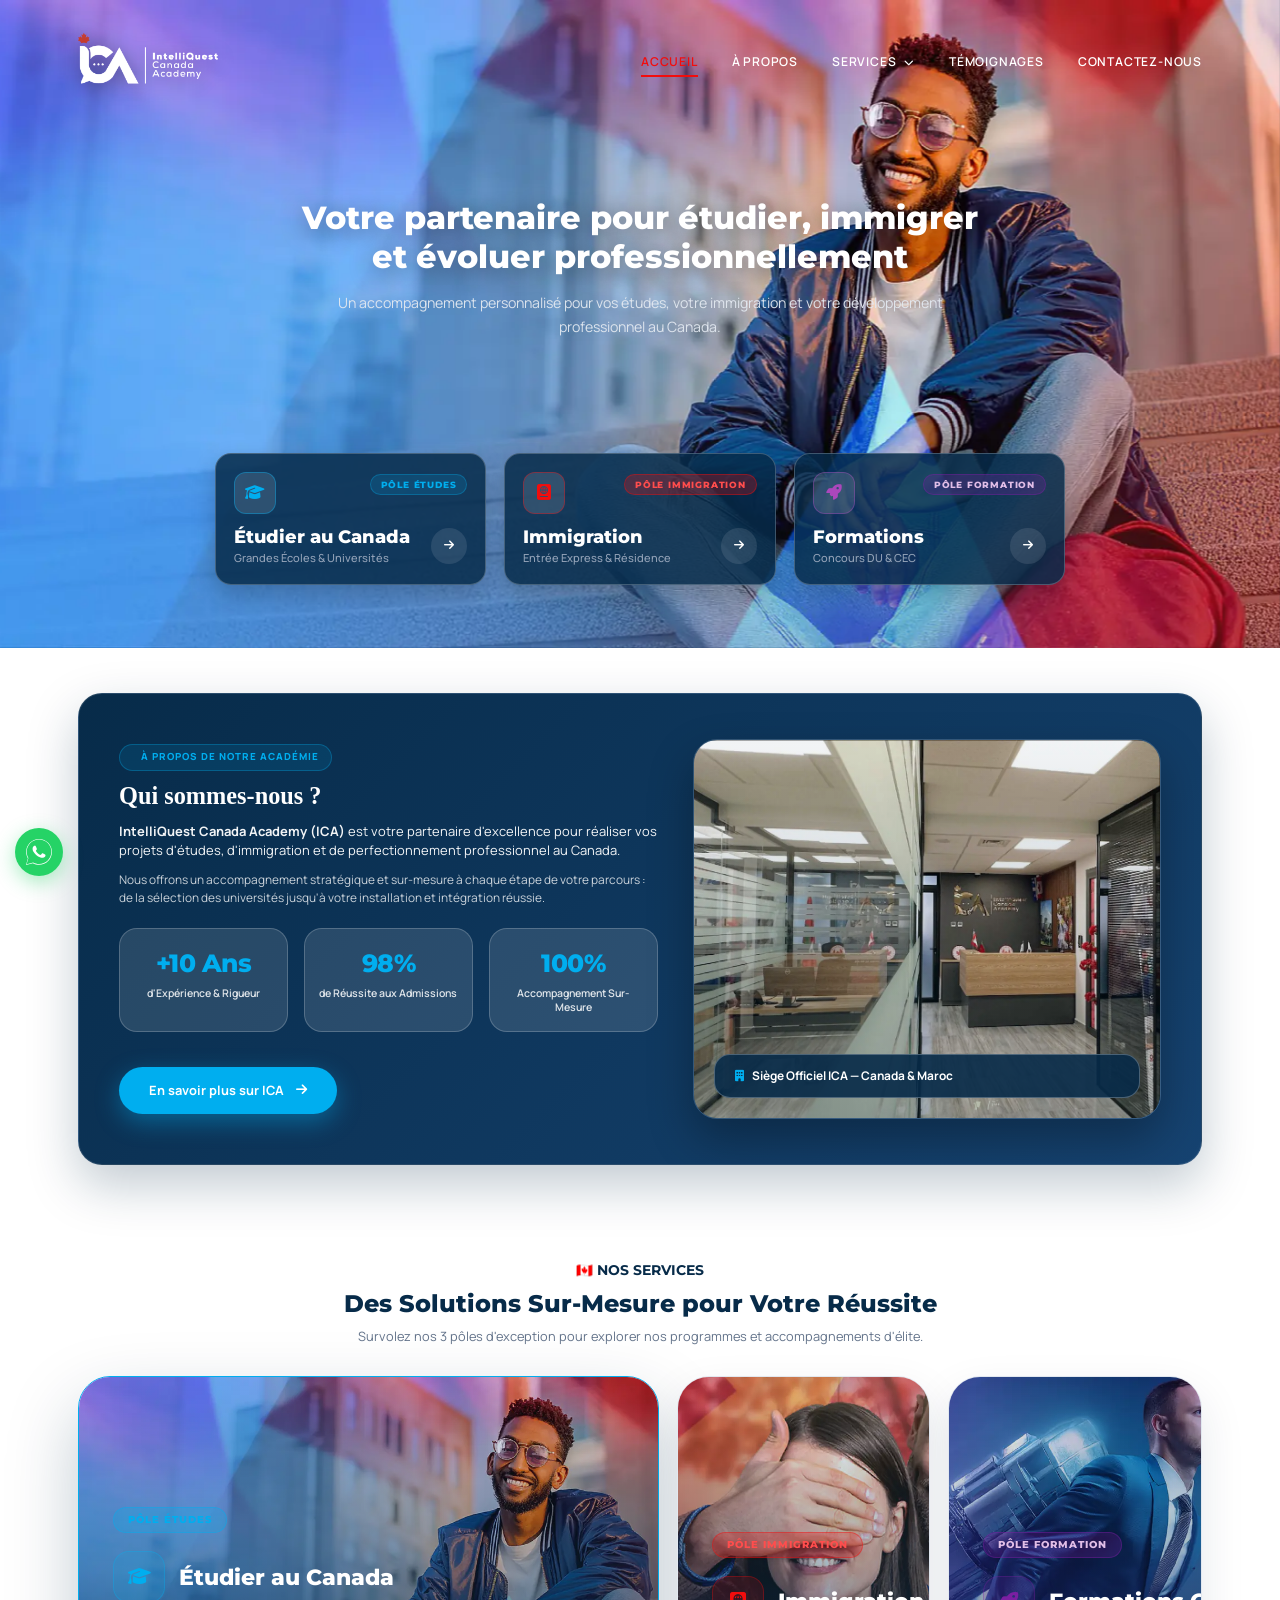
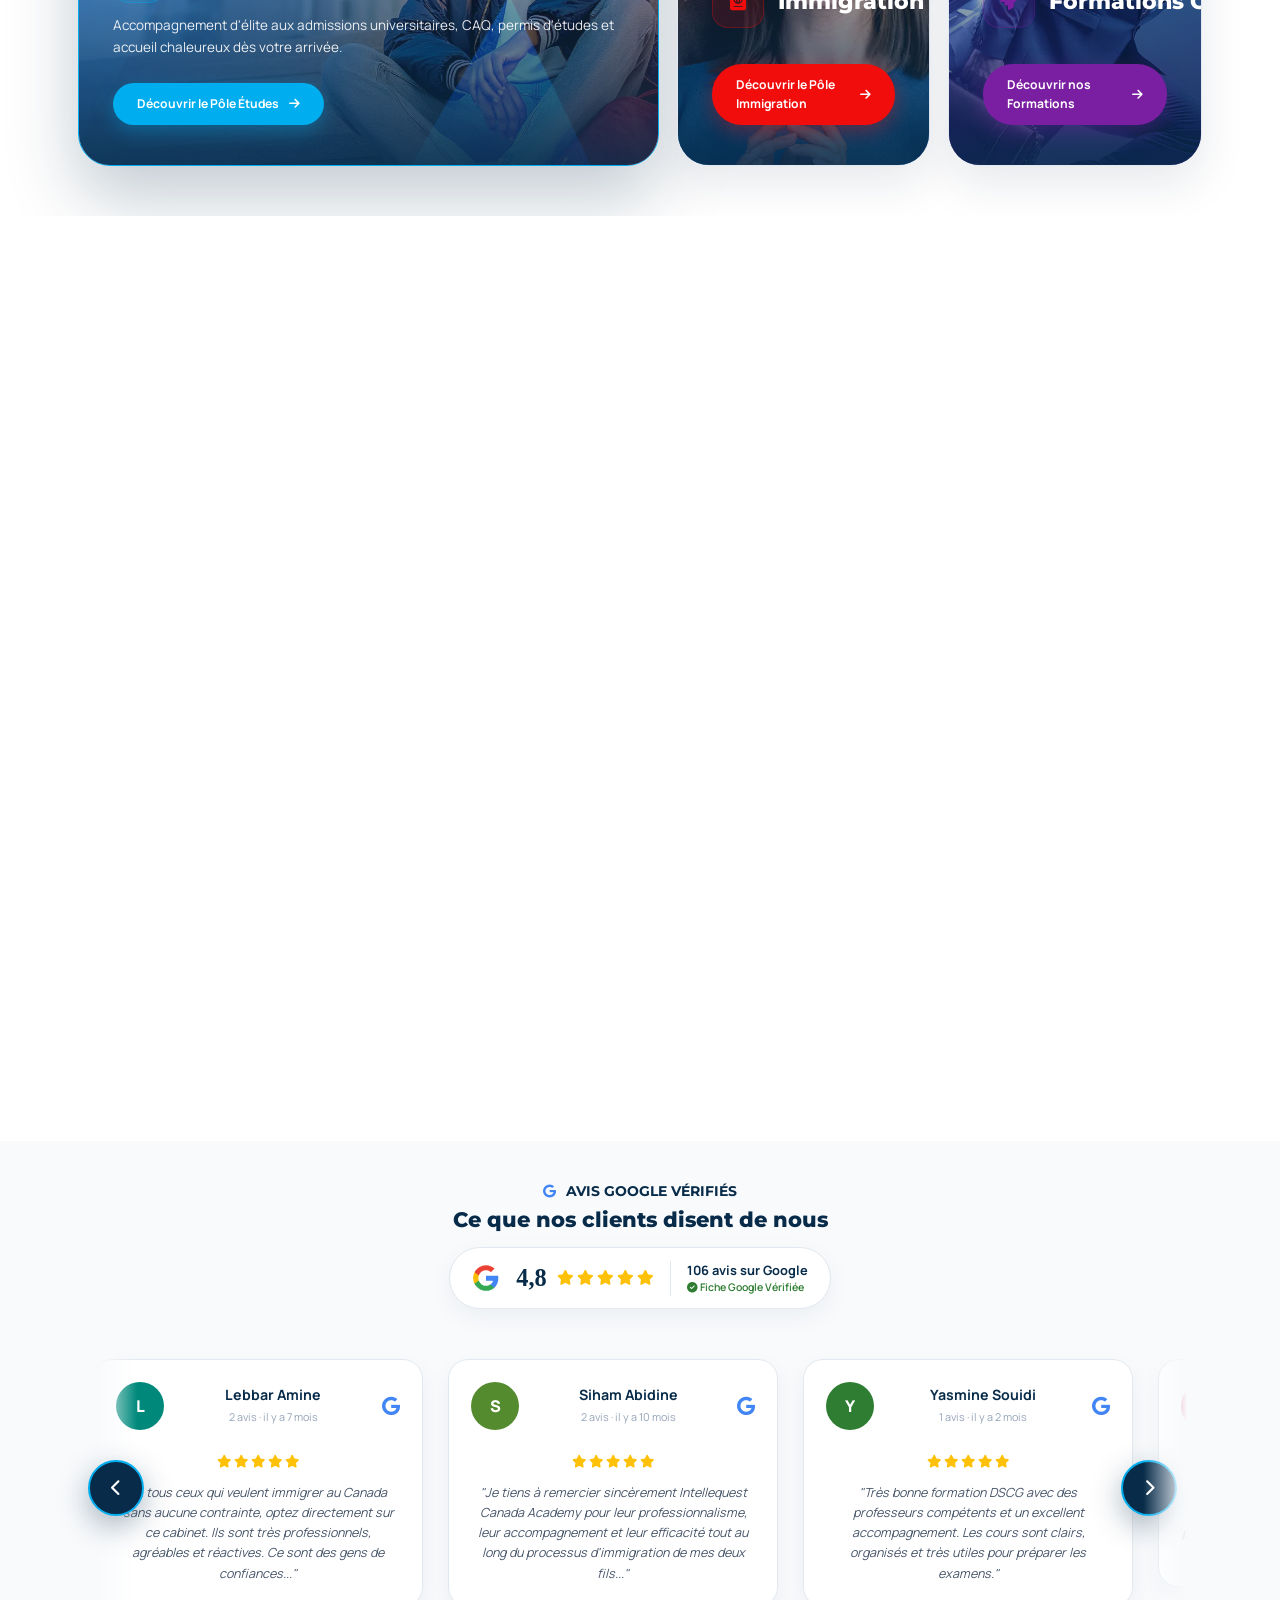
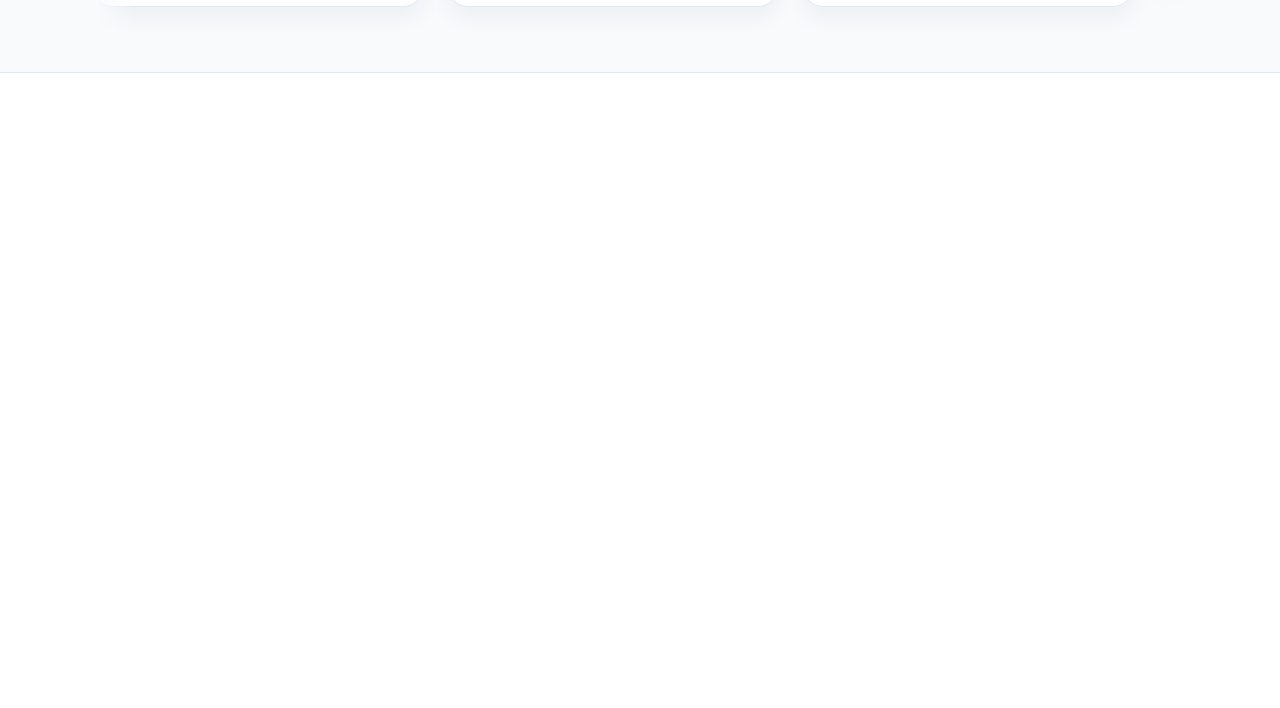
<file: index.html>
<!DOCTYPE html>
<html lang="fr-FR">
<head>
    <meta charset="UTF-8">
    <meta name="viewport" content="width=device-width, initial-scale=1.0">
    <title>IntelliQuest Canada Academy (ICA) – Accueil</title>
    <meta name="description" content="IntelliQuest Canada Academy vous accompagne dans vos démarches d'études et d'immigration au Canada depuis Casablanca.">
    
    <!-- Preconnect & DNS-Prefetch -->
    <link rel="preconnect" href="https://fonts.googleapis.com">
    <link rel="preconnect" href="https://fonts.gstatic.com" crossorigin>
    <link rel="dns-prefetch" href="https://cdnjs.cloudflare.com">
    
    <!-- Preload Critical Hero Image -->
    <link rel="preload" as="image" href="assets/images/pdf-student-banner.webp" fetchpriority="high">
    
    <!-- Consolidated Fonts with font-display: swap -->
    <link href="https://fonts.googleapis.com/css2?family=Manrope:wght@400;600;700&family=Montserrat:wght@400;600;700&display=swap" rel="stylesheet">
    
    <!-- Icons -->
    <link rel="stylesheet" href="https://cdnjs.cloudflare.com/ajax/libs/font-awesome/6.4.0/css/all.min.css" media="print" onload="this.media='all'">
    <noscript><link rel="stylesheet" href="https://cdnjs.cloudflare.com/ajax/libs/font-awesome/6.4.0/css/all.min.css"></noscript>
    
    <!-- Swiper CSS -->
    <link rel="stylesheet" href="https://cdn.jsdelivr.net/npm/swiper@8/swiper-bundle.min.css" />
    
    <!-- Minified Production CSS -->
    <link rel="stylesheet" href="style.min.css">
    
    <!-- Defer Minified JS -->
    <script src="script.min.js" defer></script>
</head>
<body>

    <!-- Header / Navbar -->
    <header class="site-header">
        <div class="container header-container">
            <a href="index.html" class="logo">
                <img src="assets/images/logo-ICA-en-blanc-500x500-px.webp" alt="ICA Logo" class="logo-img" width="280" height="140" fetchpriority="high">
            </a>
            
            <button class="mobile-menu-btn" aria-label="Toggle menu">
                <span class="btn-line"></span>
                <span class="btn-line"></span>
                <span class="btn-line"></span>
            </button>
            
            <nav class="main-nav">
                <ul class="nav-list">
                    <li><a href="index.html" class="active">Accueil</a></li>
                    <li><a href="a-propos.html">À propos</a></li>
                    <li class="has-dropdown">
                        <a href="javascript:void(0)">Services <i class="fas fa-chevron-down nav-chevron"></i></a>
                        <ul class="dropdown-menu simple-dropdown">
                            <li><a href="etudes.html">Études au Canada</a></li>
                            <li><a href="immigration.html">Immigration & Entrée Express</a></li>
                            <li><a href="formations.html">Formations Certifiantes</a></li>
                        </ul>
                    </li>
                    <li><a href="temoignages.html">Témoignages</a></li>
                    <li><a href="contact.html">Contactez-Nous</a></li>
                </ul>
            </nav>
        </div>
    </header>

    <!-- Hero Section Awwwards-Quality (Interactive Background Crossfade & 3 Integrated Services) -->
    <section id="hero-awwwards" class="hero-awwwards-section">
        <!-- Background Stack for Smooth Crossfading & Depth FX -->
        <div class="hero-backdrop-stack">
            <div class="hero-backdrop-layer bg-study active" style="background-image: url('assets/images/pdf-student-banner.webp');"></div>
            <div class="hero-backdrop-layer bg-immigration" data-src="assets/images/pdf-express-banner.webp"></div>
            <div class="hero-backdrop-layer bg-training" data-src="assets/images/pdf-rocket-banner.webp"></div>
            <div class="hero-backdrop-overlay"></div>
        </div>

        <div class="container hero-awwwards-container">
            <!-- Hero Header Text -->
            <div class="hero-awwwards-header">
                <h1 class="hero-awwwards-title">Votre partenaire pour étudier, immigrer et évoluer professionnellement</h1>
                <p class="hero-awwwards-subtitle">
                    Un accompagnement personnalisé pour vos études, votre immigration et votre développement professionnel au Canada.
                </p>
            </div>

            <!-- 3 Integrated Interactive Service Glass Cards Grid -->
            <div class="hero-services-cards-grid">
                <!-- Service Card 1: Study in Canada -->
                <a href="etudes.html" class="interactive-service-card card-etudes" data-service-bg="study">
                    <div class="card-glass-glow"></div>
                    <div class="card-header-row">
                        <div class="card-icon-box blue-glow">
                            <i class="fas fa-graduation-cap"></i>
                        </div>
                        <span class="card-badge">PÔLE ÉTUDES</span>
                    </div>
                    <div class="card-body-row">
                        <div>
                            <h3 class="card-service-title">Étudier au Canada</h3>
                            <p class="card-service-tagline">Grandes Écoles & Universités</p>
                        </div>
                        <div class="card-arrow-box">
                            <i class="fas fa-arrow-right hero-card-arrow"></i>
                        </div>
                    </div>
                </a>

                <!-- Service Card 2: Immigration -->
                <a href="immigration.html" class="interactive-service-card card-immigration" data-service-bg="immigration">
                    <div class="card-glass-glow"></div>
                    <div class="card-header-row">
                        <div class="card-icon-box red-glow">
                            <i class="fas fa-passport"></i>
                        </div>
                        <span class="card-badge badge-red">PÔLE IMMIGRATION</span>
                    </div>
                    <div class="card-body-row">
                        <div>
                            <h3 class="card-service-title">Immigration</h3>
                            <p class="card-service-tagline">Entrée Express & Résidence</p>
                        </div>
                        <div class="card-arrow-box">
                            <i class="fas fa-arrow-right hero-card-arrow"></i>
                        </div>
                    </div>
                </a>

                <!-- Service Card 3: Training -->
                <a href="formations.html" class="interactive-service-card card-training" data-service-bg="training">
                    <div class="card-glass-glow"></div>
                    <div class="card-header-row">
                        <div class="card-icon-box purple-glow">
                            <i class="fas fa-rocket"></i>
                        </div>
                        <span class="card-badge badge-purple">PÔLE FORMATION</span>
                    </div>
                    <div class="card-body-row">
                        <div>
                            <h3 class="card-service-title">Formations</h3>
                            <p class="card-service-tagline">Concours DU & CEC</p>
                        </div>
                        <div class="card-arrow-box">
                            <i class="fas fa-arrow-right hero-card-arrow"></i>
                        </div>
                    </div>
                </a>
            </div>
        </div>
    </section>

    <!-- Section Qui sommes-nous ? (Concept C: Bandeau Immersif Bleu Nuit avec Chiffres Clés) -->
    <section class="about-corporate-section section bg-white" id="qui-sommes-nous">
        <div class="container">
            <div class="about-corporate-banner">
                <div class="about-corporate-grid">
                    <!-- Left Column: Text & 3 Key Stats -->
                    <div class="about-corporate-text-col">
                        <span class="about-badge-pill"><i class="fas fa-maple-leaf" style="margin-right: 6px;"></i> À PROPOS DE NOTRE ACADÉMIE</span>
                        <h2 class="about-corporate-title">Qui sommes-nous ?</h2>
                        <p class="about-corporate-lead">
                            <strong>IntelliQuest Canada Academy (ICA)</strong> est votre partenaire d'excellence pour réaliser vos projets d'études, d'immigration et de perfectionnement professionnel au Canada.
                        </p>
                        <p class="about-corporate-desc">
                            Nous offrons un accompagnement stratégique et sur-mesure à chaque étape de votre parcours : de la sélection des universités jusqu'à votre installation et intégration réussie.
                        </p>

                        <!-- 3 Key Stat Cards Row -->
                        <div class="about-stats-row">
                            <div class="about-stat-card">
                                <span class="stat-number">+10 Ans</span>
                                <span class="stat-label">d'Expérience & Rigueur</span>
                            </div>
                            <div class="about-stat-card">
                                <span class="stat-number">98%</span>
                                <span class="stat-label">de Réussite aux Admissions</span>
                            </div>
                            <div class="about-stat-card">
                                <span class="stat-number">100%</span>
                                <span class="stat-label">Accompagnement Sur-Mesure</span>
                            </div>
                        </div>

                        <!-- Action Button -->
                        <a href="a-propos.html" class="about-cta-btn">
                            <span>En savoir plus sur ICA</span>
                            <i class="fas fa-arrow-right icon-arrow"></i>
                        </a>
                    </div>

                    <!-- Right Column: High-Res Photo Stage with Glass Badge -->
                    <div class="about-corporate-img-col">
                        <div class="about-img-stage-box">
                            <img src="assets/images/pdf-bureau-reception.webp" alt="Bureau IntelliQuest Canada Academy" class="about-corporate-img" loading="lazy" decoding="async" width="550" height="400">
                            <div class="about-img-overlay"></div>
                            <div class="about-glass-badge">
                                <i class="fas fa-building" style="margin-right: 8px; color: #00AEEF;"></i>
                                <span>Siège Officiel ICA — Canada & Maroc</span>
                            </div>
                        </div>
                    </div>
                </div>
            </div>
        </div>
    </section>

    <!-- Concept 2: Expanding Glass Cards (Framer & Linear Style) -->
    <section class="services-expanding-section section bg-white" id="nos-services">
        <div class="container">
            <div class="expanding-section-header text-center">
                <span class="section-badge-pill">🇨🇦 NOS SERVICES</span>
                <h2 class="expanding-section-title">Des Solutions Sur-Mesure pour Votre Réussite</h2>
                <p class="expanding-section-subtitle">Survolez nos 3 pôles d'exception pour explorer nos programmes et accompagnements d'élite.</p>
            </div>

            <!-- Expanding Flex Cards Wrapper -->
            <div class="expanding-cards-flex">
                <!-- Card 1: Study in Canada -->
                <a href="etudes.html" class="expanding-card card-study active" data-service="study">
                    <div class="expanding-card-bg bg-study" style="background-image: url('assets/images/pdf-student-banner.webp');"></div>
                    <div class="expanding-card-overlay"></div>
                    
                    <div class="expanding-card-content">
                        <span class="expanding-badge badge-blue">PÔLE ÉTUDES</span>
                        <div class="expanding-card-header">
                            <div class="expanding-card-icon blue-icon">
                                <i class="fas fa-graduation-cap"></i>
                            </div>
                            <h3 class="expanding-card-title">Étudier au Canada</h3>
                        </div>
                        <p class="expanding-card-desc">
                            Accompagnement d'élite aux admissions universitaires, CAQ, permis d'études et accueil chaleureux dès votre arrivée.
                        </p>
                        <div class="expanding-discover-btn btn-blue">
                            <span>Découvrir le Pôle Études</span>
                            <i class="fas fa-arrow-right icon-arrow"></i>
                        </div>
                    </div>
                </a>

                <!-- Card 2: Immigration -->
                <a href="immigration.html" class="expanding-card card-immigration" data-service="immigration">
                    <div class="expanding-card-bg bg-immigration" style="background-image: url('assets/images/pdf-express-banner.webp');"></div>
                    <div class="expanding-card-overlay"></div>
                    
                    <div class="expanding-card-content">
                        <span class="expanding-badge badge-red">PÔLE IMMIGRATION</span>
                        <div class="expanding-card-header">
                            <div class="expanding-card-icon red-icon">
                                <i class="fas fa-passport"></i>
                            </div>
                            <h3 class="expanding-card-title">Immigration & Entrée Express</h3>
                        </div>
                        <p class="expanding-card-desc">
                            Stratégie sur-mesure pour Entrée Express, résidence permanente, Arrima et parrainage au Canada.
                        </p>
                        <div class="expanding-discover-btn btn-red">
                            <span>Découvrir le Pôle Immigration</span>
                            <i class="fas fa-arrow-right icon-arrow"></i>
                        </div>
                    </div>
                </a>

                <!-- Card 3: Training -->
                <a href="formations.html" class="expanding-card card-training" data-service="training">
                    <div class="expanding-card-bg bg-training" style="background-image: url('assets/images/pdf-rocket-banner.webp');"></div>
                    <div class="expanding-card-overlay"></div>
                    
                    <div class="expanding-card-content">
                        <span class="expanding-badge badge-purple">PÔLE FORMATION</span>
                        <div class="expanding-card-header">
                            <div class="expanding-card-icon purple-icon">
                                <i class="fas fa-rocket"></i>
                            </div>
                            <h3 class="expanding-card-title">Formations Certifiantes</h3>
                        </div>
                        <p class="expanding-card-desc">
                            Cycles intensifs (100H) de préparation aux concours d'expertise comptable CEC, diplômes DSCG et séminaires.
                        </p>
                        <div class="expanding-discover-btn btn-purple">
                            <span>Découvrir nos Formations</span>
                            <i class="fas fa-arrow-right icon-arrow"></i>
                        </div>
                    </div>
                </a>
            </div>
        </div>
    </section>

    <!-- Section Témoignage de Rachid El Ouali -->
    <section class="testimonial-pdf-section section">
        <div class="container">
            <div class="testimonial-modern-card">
                <div class="testimonial-pdf-grid">
                    <div class="testimonial-pdf-text-col">
                        <span class="testimonial-badge-pill">TÉMOIGNAGE EXCLUSIF</span>
                        <h2 class="pdf-section-title testimonial-card-title">Témoignage de<br>Rachid El Ouali</h2>
                        <p class="pdf-quote-bold">"Avec ICA, vos enfants atteindront leurs rêves !"</p>
                        <p class="pdf-testimonial-p">
                            Le célèbre acteur marocain Rachid El Ouali soutient notre mission d’accompagner les jeunes vers la réussite au Canada. Découvrez pourquoi il fait confiance à ICA pour guider la nouvelle génération vers un avenir prometteur.
                        </p>
                        <div class="testimonial-actions-row">
                            <button class="btn btn-cyan open-rachid-video-btn" type="button">
                                <i class="fas fa-play-circle" style="font-size: 1.1rem; margin-right: 8px;"></i> Regarder la Vidéo
                            </button>
                            <a href="contact.html" class="btn btn-outline-white">Demande d'informations</a>
                        </div>
                    </div>
                    <div class="testimonial-pdf-img-col">
                        <div class="pdf-video-card-modern open-rachid-video-btn" title="Cliquer pour lire le témoignage vidéo de Rachid El Ouali">
                            <img src="assets/images/0cd820c4-819d-4e2e-956d-1a5d13c58f6c.png.webp" alt="Témoignage Rachid El Ouali ICA" class="pdf-video-img" width="560" height="350" loading="lazy" decoding="async">
                            <div class="video-play-pulse">
                                <i class="fas fa-play"></i>
                            </div>
                            <div class="pdf-video-quote-overlay">
                                <p class="pdf-darija-text">كلنا كنضربو تمارة على ولاداتنا باش نوصلوهم فين بغينا حنا ولكن مع ICA غادي يعاونوهم باش يوصلوهم فين هما بغاو</p>
                            </div>
                        </div>
                    </div>
                </div>
            </div>
        </div>
    </section>
    <!-- Section Avis Google Authentiques (Google Reviews Grid Showcase) -->
    <section class="google-reviews-section section bg-light" id="avis-google">
        <div class="container">
            <!-- Google Reviews Header Banner -->
            <div class="google-reviews-header text-center">
                <span class="section-badge-pill"><i class="fab fa-google" style="margin-right: 6px; color: #4285F4;"></i> AVIS GOOGLE VÉRIFIÉS</span>
                <h2 class="google-reviews-title">Ce que nos clients disent de nous</h2>
                
                <!-- Google Rating Badge -->
                <div class="google-rating-summary-box">
                    <div class="google-logo-badge">
                        <svg width="28" height="28" viewBox="0 0 24 24" fill="none" xmlns="http://www.w3.org/2000/svg">
                            <path d="M22.56 12.25c0-.78-.07-1.53-.2-2.25H12v4.26h5.92c-.26 1.37-1.04 2.53-2.21 3.31v2.77h3.57c2.08-1.92 3.28-4.74 3.28-8.09z" fill="#4285F4"/>
                            <path d="M12 23c2.97 0 5.46-.98 7.28-2.66l-3.57-2.77c-.98.66-2.23 1.06-3.71 1.06-2.86 0-5.29-1.93-6.16-4.53H2.18v2.84C3.99 20.53 7.7 23 12 23z" fill="#34A853"/>
                            <path d="M5.84 14.09c-.22-.66-.35-1.36-.35-2.09s.13-1.43.35-2.09V7.06H2.18C1.43 8.55 1 10.22 1 12s.43 3.45 1.18 4.94l2.85-2.22.81-.63z" fill="#FBBC05"/>
                            <path d="M12 5.38c1.62 0 3.06.56 4.21 1.64l3.15-3.15C17.45 2.09 14.97 1 12 1 7.7 1 3.99 3.47 2.18 7.06l3.66 2.84c.87-2.6 3.3-4.52 6.16-4.52z" fill="#EA4335"/>
                        </svg>
                    </div>
                    <div class="rating-score-block">
                        <span class="rating-score">4,8</span>
                        <div class="rating-stars">
                            <i class="fas fa-star"></i>
                            <i class="fas fa-star"></i>
                            <i class="fas fa-star"></i>
                            <i class="fas fa-star"></i>
                            <i class="fas fa-star"></i>
                        </div>
                    </div>
                    <div class="rating-meta-text">
                        <span class="reviews-count">106 avis sur Google</span>
                        <span class="google-certified-tag"><i class="fas fa-check-circle"></i> Fiche Google Vérifiée</span>
                    </div>
                </div>
            </div>

            <!-- 1 Single Line Continuous Marquee Slider with Side Navigation Arrows -->
            <div class="google-reviews-slider-stage">
                <!-- Left Button Beside Comments -->
                <button class="google-side-btn google-prev-btn" id="google-prev-btn" aria-label="Avis précédent" title="Précédent">
                    <i class="fas fa-chevron-left"></i>
                </button>

                <div class="google-reviews-marquee-wrapper">
                    <div class="google-reviews-marquee-track">
                <!-- SET 1 of 5 Google Review Cards -->
                <!-- Review 1: Lebbar Amine -->
                <div class="google-review-card">
                    <div class="google-card-header">
                        <div class="reviewer-avatar avatar-green">L</div>
                        <div class="reviewer-info">
                            <h4 class="reviewer-name">Lebbar Amine</h4>
                            <span class="reviewer-meta">2 avis · il y a 7 mois</span>
                        </div>
                        <i class="fab fa-google google-card-icon"></i>
                    </div>
                    <div class="google-card-stars">
                        <i class="fas fa-star"></i><i class="fas fa-star"></i><i class="fas fa-star"></i><i class="fas fa-star"></i><i class="fas fa-star"></i>
                    </div>
                    <p class="google-card-text">
                        "À tous ceux qui veulent immigrer au Canada sans aucune contrainte, optez directement sur ce cabinet. Ils sont très professionnels, agréables et réactives. Ce sont des gens de confiances..."
                    </p>
                </div>

                <!-- Review 2: Siham Abidine -->
                <div class="google-review-card">
                    <div class="google-card-header">
                        <div class="reviewer-avatar avatar-lime">S</div>
                        <div class="reviewer-info">
                            <h4 class="reviewer-name">Siham Abidine</h4>
                            <span class="reviewer-meta">2 avis · il y a 10 mois</span>
                        </div>
                        <i class="fab fa-google google-card-icon"></i>
                    </div>
                    <div class="google-card-stars">
                        <i class="fas fa-star"></i><i class="fas fa-star"></i><i class="fas fa-star"></i><i class="fas fa-star"></i><i class="fas fa-star"></i>
                    </div>
                    <p class="google-card-text">
                        "Je tiens à remercier sincèrement Intellequest Canada Academy pour leur professionnalisme, leur accompagnement et leur efficacité tout au long du processus d'immigration de mes deux fils..."
                    </p>
                </div>

                <!-- Review 3: Yasmine Souidi -->
                <div class="google-review-card">
                    <div class="google-card-header">
                        <div class="reviewer-avatar avatar-darkgreen">Y</div>
                        <div class="reviewer-info">
                            <h4 class="reviewer-name">Yasmine Souidi</h4>
                            <span class="reviewer-meta">1 avis · il y a 2 mois</span>
                        </div>
                        <i class="fab fa-google google-card-icon"></i>
                    </div>
                    <div class="google-card-stars">
                        <i class="fas fa-star"></i><i class="fas fa-star"></i><i class="fas fa-star"></i><i class="fas fa-star"></i><i class="fas fa-star"></i>
                    </div>
                    <p class="google-card-text">
                        "Très bonne formation DSCG avec des professeurs compétents et un excellent accompagnement. Les cours sont clairs, organisés et très utiles pour préparer les examens."
                    </p>
                </div>

                <!-- Review 4: Yasmine Boujendar -->
                <div class="google-review-card">
                    <div class="google-card-header">
                        <div class="reviewer-avatar avatar-pink">Y</div>
                        <div class="reviewer-info">
                            <h4 class="reviewer-name">Yasmine Boujendar</h4>
                            <span class="reviewer-meta">2 avis · 3 photos · il y a un an</span>
                        </div>
                        <i class="fab fa-google google-card-icon"></i>
                    </div>
                    <div class="google-card-stars">
                        <i class="fas fa-star"></i><i class="fas fa-star"></i><i class="fas fa-star"></i><i class="fas fa-star"></i><i class="fas fa-star"></i>
                    </div>
                    <p class="google-card-text">
                        "Je suis extrêmement satisfaite des services d’ICA Cabinet d’Immigration ! Leur équipe est professionnelle, réactive et très à l’écoute. Grâce à eux, j’ai pu avancer sereinement..."
                    </p>
                </div>

                <!-- Review 5: Taoufik Ridaoui -->
                <div class="google-review-card">
                    <div class="google-card-header">
                        <div class="reviewer-avatar avatar-purple">T</div>
                        <div class="reviewer-info">
                            <h4 class="reviewer-name">Taoufik Ridaoui</h4>
                            <span class="reviewer-meta">3 avis · il y a un an</span>
                        </div>
                        <i class="fab fa-google google-card-icon"></i>
                    </div>
                    <div class="google-card-stars">
                        <i class="fas fa-star"></i><i class="fas fa-star"></i><i class="fas fa-star"></i><i class="fas fa-star"></i><i class="fas fa-star"></i>
                    </div>
                    <p class="google-card-text">
                        "Vraiement et sincerement ce sont des professionnels,acceueillants,disponibles.à l,ecoute.assurant un accompagnement tt au long du preces d obtention du visa étudiant de mon fils."
                    </p>
                </div>

                <!-- Review 6: Soukar Zakaria -->
                <div class="google-review-card">
                    <div class="google-card-header">
                        <div class="reviewer-avatar avatar-pink">S</div>
                        <div class="reviewer-info">
                            <h4 class="reviewer-name">Soukar Zakaria</h4>
                            <span class="reviewer-meta">2 avis · 2 photos · il y a 2 semaines</span>
                        </div>
                        <i class="fab fa-google google-card-icon"></i>
                    </div>
                    <div class="google-card-stars">
                        <i class="fas fa-star"></i><i class="fas fa-star"></i><i class="fas fa-star"></i><i class="fas fa-star"></i><i class="fas fa-star"></i>
                    </div>
                    <p class="google-card-text">
                        "J’ai déjà fait ma formation DSCG chez ICA et franchement c’était une très bonne expérience. Les formateurs sont compétents et prennent le temps d’expliquer. J’ai appris beaucoup de choses utiles..."
                    </p>
                </div>

                <!-- SET 2 (DUPLICATED FOR INFINITE 1-LINE LOOP) -->
                <!-- Review 1: Lebbar Amine -->
                <div class="google-review-card">
                    <div class="google-card-header">
                        <div class="reviewer-avatar avatar-green">L</div>
                        <div class="reviewer-info">
                            <h4 class="reviewer-name">Lebbar Amine</h4>
                            <span class="reviewer-meta">2 avis · il y a 7 mois</span>
                        </div>
                        <i class="fab fa-google google-card-icon"></i>
                    </div>
                    <div class="google-card-stars">
                        <i class="fas fa-star"></i><i class="fas fa-star"></i><i class="fas fa-star"></i><i class="fas fa-star"></i><i class="fas fa-star"></i>
                    </div>
                    <p class="google-card-text">
                        "À tous ceux qui veulent immigrer au Canada sans aucune contrainte, optez directement sur ce cabinet. Ils sont très professionnels, agréables et réactives. Ce sont des gens de confiances..."
                    </p>
                </div>

                <!-- Review 2: Siham Abidine -->
                <div class="google-review-card">
                    <div class="google-card-header">
                        <div class="reviewer-avatar avatar-lime">S</div>
                        <div class="reviewer-info">
                            <h4 class="reviewer-name">Siham Abidine</h4>
                            <span class="reviewer-meta">2 avis · il y a 10 mois</span>
                        </div>
                        <i class="fab fa-google google-card-icon"></i>
                    </div>
                    <div class="google-card-stars">
                        <i class="fas fa-star"></i><i class="fas fa-star"></i><i class="fas fa-star"></i><i class="fas fa-star"></i><i class="fas fa-star"></i>
                    </div>
                    <p class="google-card-text">
                        "Je tiens à remercier sincèrement Intellequest Canada Academy pour leur professionnalisme, leur accompagnement et leur efficacité tout au long du processus d'immigration de mes deux fils..."
                    </p>
                </div>

                <!-- Review 3: Yasmine Souidi -->
                <div class="google-review-card">
                    <div class="google-card-header">
                        <div class="reviewer-avatar avatar-darkgreen">Y</div>
                        <div class="reviewer-info">
                            <h4 class="reviewer-name">Yasmine Souidi</h4>
                            <span class="reviewer-meta">1 avis · il y a 2 mois</span>
                        </div>
                        <i class="fab fa-google google-card-icon"></i>
                    </div>
                    <div class="google-card-stars">
                        <i class="fas fa-star"></i><i class="fas fa-star"></i><i class="fas fa-star"></i><i class="fas fa-star"></i><i class="fas fa-star"></i>
                    </div>
                    <p class="google-card-text">
                        "Très bonne formation DSCG avec des professeurs compétents et un excellent accompagnement. Les cours sont clairs, organisés et très utiles pour préparer les examens."
                    </p>
                </div>

                <!-- Review 4: Yasmine Boujendar -->
                <div class="google-review-card">
                    <div class="google-card-header">
                        <div class="reviewer-avatar avatar-pink">Y</div>
                        <div class="reviewer-info">
                            <h4 class="reviewer-name">Yasmine Boujendar</h4>
                            <span class="reviewer-meta">2 avis · 3 photos · il y a un an</span>
                        </div>
                        <i class="fab fa-google google-card-icon"></i>
                    </div>
                    <div class="google-card-stars">
                        <i class="fas fa-star"></i><i class="fas fa-star"></i><i class="fas fa-star"></i><i class="fas fa-star"></i><i class="fas fa-star"></i>
                    </div>
                    <p class="google-card-text">
                        "Je suis extrêmement satisfaite des services d’ICA Cabinet d’Immigration ! Leur équipe est professionnelle, réactive et très à l’écoute. Grâce à eux, j’ai pu avancer sereinement..."
                    </p>
                </div>

                <!-- Review 5: Taoufik Ridaoui -->
                <div class="google-review-card">
                    <div class="google-card-header">
                        <div class="reviewer-avatar avatar-purple">T</div>
                        <div class="reviewer-info">
                            <h4 class="reviewer-name">Taoufik Ridaoui</h4>
                            <span class="reviewer-meta">3 avis · il y a un an</span>
                        </div>
                        <i class="fab fa-google google-card-icon"></i>
                    </div>
                    <div class="google-card-stars">
                        <i class="fas fa-star"></i><i class="fas fa-star"></i><i class="fas fa-star"></i><i class="fas fa-star"></i><i class="fas fa-star"></i>
                    </div>
                    <p class="google-card-text">
                        "Vraiement et sincerement ce sont des professionnels,acceueillants,disponibles.à l,ecoute.assurant un accompagnement tt au long du preces d obtention du visa étudiant de mon fils."
                    </p>
                </div>

                <!-- Review 6: Soukar Zakaria -->
                <div class="google-review-card">
                    <div class="google-card-header">
                        <div class="reviewer-avatar avatar-pink">S</div>
                        <div class="reviewer-info">
                            <h4 class="reviewer-name">Soukar Zakaria</h4>
                            <span class="reviewer-meta">2 avis · 2 photos · il y a 2 semaines</span>
                        </div>
                        <i class="fab fa-google google-card-icon"></i>
                    </div>
                    <div class="google-card-stars">
                        <i class="fas fa-star"></i><i class="fas fa-star"></i><i class="fas fa-star"></i><i class="fas fa-star"></i><i class="fas fa-star"></i>
                    </div>
                    <p class="google-card-text">
                        "J’ai déjà fait ma formation DSCG chez ICA et franchement c’était une très bonne expérience. Les formateurs sont compétents et prennent le temps d’expliquer. J’ai appris beaucoup de choses utiles..."
                    </p>
                </div>
            </div>

            <!-- Right Button Beside Comments -->
            <button class="google-side-btn google-next-btn" id="google-next-btn" aria-label="Avis suivant" title="Suivant">
                <i class="fas fa-chevron-right"></i>
            </button>
        </div>
    </section>

    <!-- Modal Vidéo Native In-Page (Rachid El Ouali) -->
    <div id="rachid-video-modal" class="video-modal-overlay">
        <div class="video-modal-card">
            <button class="video-modal-close" aria-label="Fermer la vidéo">&times;</button>
            <div class="video-modal-iframe-box">
                <iframe id="rachid-iframe" src="" title="Témoignage Rachid El Ouali ICA" frameborder="0" allow="accelerometer; autoplay; clipboard-write; encrypted-media; gyroscope; picture-in-picture" allowfullscreen></iframe>
            </div>
        </div>
    </div>

        <!-- Section Logos Universités Canadiennes & Partenaires -->
    <section class="partners-pdf-section section bg-white" style="padding: 50px 0; border-top: 1px solid #E2E8F0;">
        <div class="container">
            <!-- Red Horizontal Line Divider 1 -->
            <div class="pdf-red-divider">
                <span>Accès aux grandes écoles et universités canadiennes</span>
            </div>

            <div class="swiper partners-swiper" style="margin-top: 25px; padding-bottom: 45px;">
                <div class="swiper-wrapper">
                    <div class="swiper-slide"><img src="assets/images/Artboard-12-3-300x241.webp" alt="Concordia University" class="partner-pdf-img" width="160" height="80" loading="lazy" decoding="async"></div>
                    <div class="swiper-slide"><img src="assets/images/Artboard-14-3-300x159.webp" alt="uOttawa" class="partner-pdf-img" width="160" height="80" loading="lazy" decoding="async"></div>
                    <div class="swiper-slide"><img src="assets/images/Artboard-15-3-300x216.webp" alt="LCI Education" class="partner-pdf-img" width="160" height="80" loading="lazy" decoding="async"></div>
                    <div class="swiper-slide"><img src="assets/images/Artboard-17-2-300x246.webp" alt="Université Partenaire 4" class="partner-pdf-img" width="160" height="80" loading="lazy" decoding="async"></div>
                    <div class="swiper-slide"><img src="assets/images/Artboard-19-2-300x246.webp" alt="Université Partenaire 5" class="partner-pdf-img" width="160" height="80" loading="lazy" decoding="async"></div>
                    <div class="swiper-slide"><img src="assets/images/Artboard-20-2-300x203.webp" alt="Université Partenaire 6" class="partner-pdf-img" width="160" height="80" loading="lazy" decoding="async"></div>
                    <div class="swiper-slide"><img src="assets/images/Artboard-21-3-300x198.webp" alt="Université Partenaire 7" class="partner-pdf-img" width="160" height="80" loading="lazy" decoding="async"></div>
                    <div class="swiper-slide"><img src="assets/images/Artboard-22-3-300x186.webp" alt="Université Partenaire 8" class="partner-pdf-img" width="160" height="80" loading="lazy" decoding="async"></div>
                    <div class="swiper-slide"><img src="assets/images/Artboard-23-3-300x201.webp" alt="Université Partenaire 9" class="partner-pdf-img" width="160" height="80" loading="lazy" decoding="async"></div>
                </div>
                <div class="swiper-pagination"></div>
                <div class="swiper-button-prev"></div>
                <div class="swiper-button-next"></div>
            </div>

            <!-- Red Horizontal Line Divider 2 -->
            <div class="pdf-red-divider" style="margin-top: 45px;">
                <span>Nos autres partenaires</span>
            </div>

            <div class="swiper partners-swiper" style="margin-top: 25px; padding-bottom: 45px;">
                <div class="swiper-wrapper">
<div class="swiper-slide"><img src="assets/images/Artboard-24-3-300x190.webp" alt="Allianz" class="partner-pdf-img" width="160" height="80" loading="lazy" decoding="async"></div>
                    <div class="swiper-slide"><img src="assets/images/Artboard-25-3-259x300.webp" alt="TuGo" class="partner-pdf-img" width="160" height="80" loading="lazy" decoding="async"></div>
                    <div class="swiper-slide"><img src="assets/images/Artboard-13-3-300x189.webp" alt="Desjardins Bank" class="partner-pdf-img" width="160" height="80" loading="lazy" decoding="async"></div>
                    <div class="swiper-slide"><img src="assets/images/Artboard-16-3-300x224.webp" alt="Partenaire Financier 4" class="partner-pdf-img" width="160" height="80" loading="lazy" decoding="async"></div>
                    <div class="swiper-slide"><img src="assets/images/Artboard-18-2-300x300.webp" alt="Partenaire Assurance 5" class="partner-pdf-img" width="160" height="80" loading="lazy" decoding="async"></div>
<div class="swiper-slide"><img src="assets/images/Artboard-24-3-300x190.webp" alt="Allianz" class="partner-pdf-img" width="160" height="80" loading="lazy" decoding="async"></div>
                    <div class="swiper-slide"><img src="assets/images/Artboard-25-3-259x300.webp" alt="TuGo" class="partner-pdf-img" width="160" height="80" loading="lazy" decoding="async"></div>
                    <div class="swiper-slide"><img src="assets/images/Artboard-13-3-300x189.webp" alt="Desjardins Bank" class="partner-pdf-img" width="160" height="80" loading="lazy" decoding="async"></div>
                    <div class="swiper-slide"><img src="assets/images/Artboard-16-3-300x224.webp" alt="Partenaire Financier 4" class="partner-pdf-img" width="160" height="80" loading="lazy" decoding="async"></div>
                    <div class="swiper-slide"><img src="assets/images/Artboard-18-2-300x300.webp" alt="Partenaire Assurance 5" class="partner-pdf-img" width="160" height="80" loading="lazy" decoding="async"></div>
</div>
                <div class="swiper-pagination"></div>
                <div class="swiper-button-prev"></div>
                <div class="swiper-button-next"></div>
            </div>
        </div>
    </section>

    <!-- Footer -->
    <footer class="site-footer">
        <div class="container">
            <div class="footer-grid">
                <div class="footer-logo-col">
                    <img src="assets/images/logo-ICA-en-blanc-500x500-px.webp" alt="ICA Logo" class="footer-logo" width="190" height="95" loading="lazy" decoding="async">
                </div>
                
                <div class="footer-contact-col">
                    <h3>Nos coordonnées</h3>
                    <ul class="footer-contact-list">
                        <li><i class="fas fa-phone-alt"></i> +212 6 28 41 42 42</li>
                        <li><i class="fas fa-phone-alt"></i> +212 522 36 31 31</li>
                        <li><i class="fas fa-phone-alt"></i> +212 522 36 40 40</li>
                        <li><i class="fas fa-phone-alt"></i> +1 (514) 619-7534</li>
                        <li><i class="fas fa-envelope"></i> contact@intelliquestcanada.ca</li>
                        <li><i class="fas fa-map-marker-alt"></i> 156, Bd Anfa, etage 3, Casablanca, Maroc</li>
                    </ul>
                </div>
                
                <div class="footer-social-col">
                    <h3>Restons connectés !</h3>
                    <p>Connectez-vous avec des entrepreneurs, développez votre réseau, faites de belles affaires.</p>
                    <div class="footer-social-links">
                        <a href="https://www.facebook.com/intelliquestca/" target="_blank" aria-label="Facebook"><i class="fab fa-facebook-f"></i></a>
                        <a href="https://www.youtube.com/@IntelliQuestCanadaAcadem-iw8tp/featured" target="_blank" aria-label="Youtube"><i class="fab fa-youtube"></i></a>
                        <a href="https://www.linkedin.com/company/intelliquest-canada-academy/" target="_blank" aria-label="Linkedin"><i class="fab fa-linkedin-in"></i></a>
                        <a href="https://www.instagram.com/intelliquestca/" target="_blank" aria-label="Instagram"><i class="fab fa-instagram"></i></a>
                    </div>
                </div>
            </div>
        </div>
        <div class="footer-bottom">
            <div class="container">
                <p class="copyright-text-main">Copyright &copy; 2025 Intelliquest Canada Academy</p>
                <p class="developed-text">Développé par Intelliquest Canada Academy</p>
            </div>
        </div>
    </footer>

    <!-- WhatsApp Floating Button -->
    <a href="https://wa.me/212628414242?text=Bonjour%20IntelliQuest%20Canada%20Academy" target="_blank" class="whatsapp-float-btn" aria-label="WhatsApp us">
        <svg viewBox="0 0 1219.547 1225.016" width="30" height="30">
            <path fill="#FFFFFF" d="M1041.858 178.02C927.206 63.289 774.753.07 612.325 0 277.617 0 5.232 272.298 5.098 606.991c-.039 106.986 27.915 211.42 81.048 303.476L0 1225.016l321.898-84.406c88.689 48.368 188.547 73.855 290.166 73.896h.258.003c334.654 0 607.08-272.346 607.222-607.023.056-162.208-63.052-314.724-177.689-429.463zm-429.533 933.963h-.197c-90.578-.048-179.402-24.366-256.878-70.339l-18.438-10.93-191.021 50.083 51-186.176-12.013-19.087c-50.525-80.336-77.198-173.175-77.16-268.504.111-278.186 226.507-504.503 504.898-504.503 134.812.056 261.519 52.604 356.814 147.965 95.289 95.36 147.728 222.128 147.688 356.948-.118 278.195-226.522 504.543-504.693 504.543z"/>
            <path fill="#25d366" d="M27.875 1190.114l82.211-300.18c-50.719-87.852-77.391-187.523-77.359-289.602.133-319.398 260.078-579.25 579.469-579.25 155.016.07 300.508 60.398 409.898 169.891 109.414 109.492 169.633 255.031 169.57 409.812-.133 319.406-260.094 579.281-579.445 579.281-.023 0 .016 0 0 0h-.258c-96.977-.031-192.266-24.375-276.898-70.5l-307.188 80.548z"/>
            <path fill="#FFFFFF" d="M462.273 349.294c-11.234-24.977-23.062-25.477-33.75-25.914-8.742-.375-18.75-.352-28.742-.352-10 0-26.25 3.758-39.992 18.766-13.75 15.008-52.5 51.289-52.5 125.078 0 73.797 53.75 145.102 61.242 155.117 7.5 10 103.758 166.266 256.203 226.383 126.695 49.961 152.477 40.023 179.977 37.523s88.734-36.273 101.234-71.297c12.5-35.016 12.5-65.031 8.75-71.305-3.75-6.25-13.75-10-28.75-17.5s-88.734-43.789-102.484-48.789-23.75-7.5-33.75 7.516c-10 15-38.727 48.773-47.477 58.773-8.75 10.023-17.5 11.273-32.5 3.773-15-7.523-63.305-23.344-120.609-74.438-44.586-39.75-74.688-88.844-83.438-103.859-8.75-15-.938-23.125 6.586-30.602 6.734-6.719 15-17.508 22.5-26.266 7.484-8.758 9.984-15.008 14.984-25.008 5-10.016 2.5-18.773-1.25-26.273s-32.898-81.67-46.234-111.326z"/>
        </svg>
        <span>WhatsApp us</span>
    </a>

    <!-- Swiper JS -->
    <script src="https://cdn.jsdelivr.net/npm/swiper@8/swiper-bundle.min.js"></script>

    <!-- Custom Script -->
    <script src="script.js"></script>
</body>
</html>
</file>
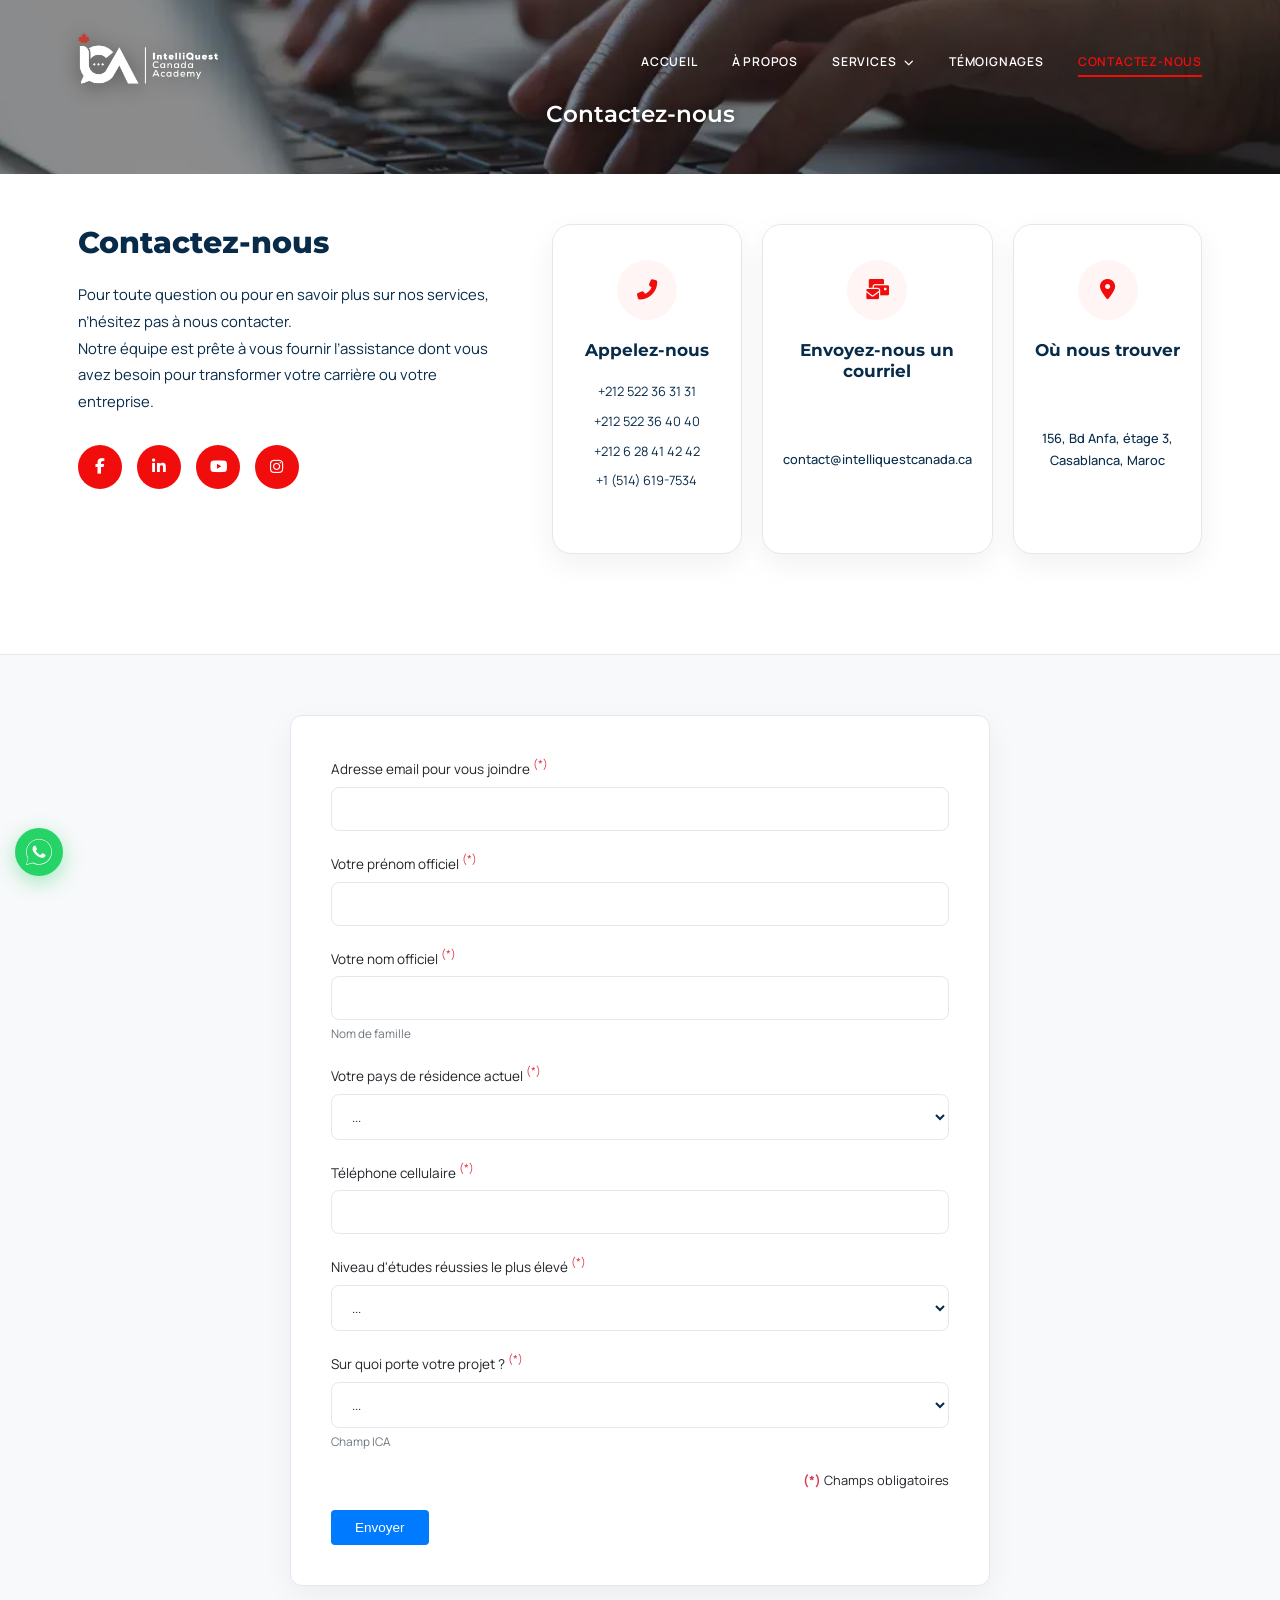
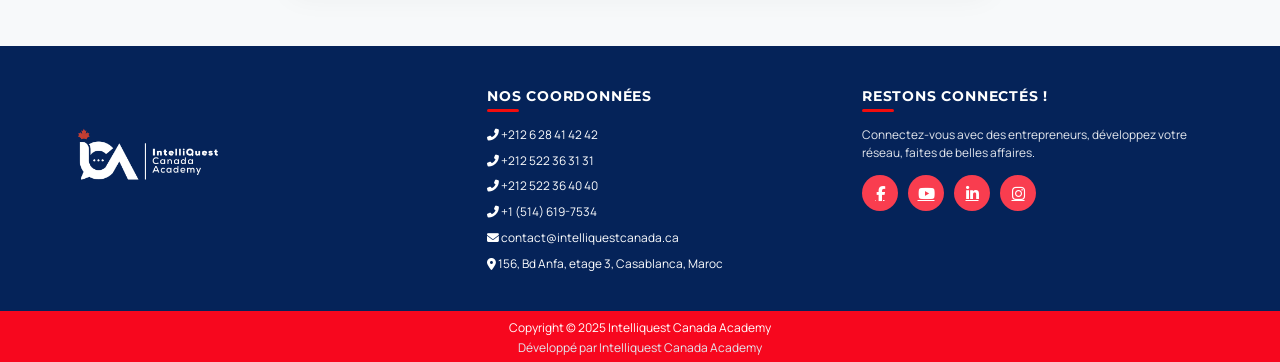
<file: contact.html>
<!DOCTYPE html>
<html lang="fr-FR">
<head>
    <meta charset="UTF-8">
    <meta name="viewport" content="width=device-width, initial-scale=1.0">
    <title>Contactez-Nous - Intelliquest Canada Academy</title>
    <meta name="description" content="Contactez IntelliQuest Canada Academy à Casablanca. Remplissez notre formulaire pour planifier une consultation pour vos études ou immigration au Canada.">
    
    <!-- Preconnect & DNS-Prefetch -->
    <link rel="preconnect" href="https://fonts.googleapis.com">
    <link rel="preconnect" href="https://fonts.gstatic.com" crossorigin>
    <link rel="dns-prefetch" href="https://cdnjs.cloudflare.com">
    
    <!-- Consolidated Fonts with font-display: swap -->
    <link href="https://fonts.googleapis.com/css2?family=Manrope:wght@400;600;700&family=Montserrat:wght@400;600;700&display=swap" rel="stylesheet">
    
    <!-- Icons -->
    <link rel="stylesheet" href="https://cdnjs.cloudflare.com/ajax/libs/font-awesome/6.4.0/css/all.min.css" media="print" onload="this.media='all'">
    <noscript><link rel="stylesheet" href="https://cdnjs.cloudflare.com/ajax/libs/font-awesome/6.4.0/css/all.min.css"></noscript>
    
    <!-- Minified Production CSS -->
    <link rel="stylesheet" href="style.min.css">
    
    <!-- Defer Minified JS -->
    <script src="script.min.js" defer></script>
</head>
<body>
    <!-- Top Scroll Progress Bar -->
    <div id="scroll-progress"></div>



    <!-- Header -->
    <header class="site-header">
        <div class="container header-container">
            <a href="index.html" class="logo">
                <img src="assets/images/logo-ICA-en-blanc-500x500-px.webp" alt="ICA Logo" class="logo-img" width="280" height="140" fetchpriority="high">
            </a>
            
            <button class="mobile-menu-btn" aria-label="Toggle menu">
                <span class="btn-line"></span>
                <span class="btn-line"></span>
                <span class="btn-line"></span>
            </button>
            
            <nav class="main-nav">
                <ul class="nav-list">
                    <li><a href="index.html">Accueil</a></li>
                    <li><a href="a-propos.html">À propos</a></li>
                    <li class="has-dropdown">
                        <a href="javascript:void(0)">Services <i class="fas fa-chevron-down nav-chevron"></i></a>
                        <ul class="dropdown-menu simple-dropdown">
                            <li><a href="etudes.html">Études</a></li>
                            <li><a href="immigration.html">Immigration</a></li>
                            <li><a href="formations.html">Formation</a></li>
                        </ul>
                    </li>
                    <li><a href="temoignages.html">Témoignages</a></li>
                    <li><a href="contact.html" class="active">Contactez-Nous</a></li>
                </ul>
            </nav>
        </div>
    </header>

    <!-- Page Banner -->
    <section class="page-banner" style="background-image: url('assets/images/arcgis-survey123-spring-2024-webinar-social-share-Copie.webp');">
        <div class="container">
            <h1>Contactez-nous</h1>
        </div>
    </section>

    <!-- Contact Info Section (Text + Cards) -->
    <section class="contact-info-section section bg-white" style="padding-bottom: 40px;">
        <div class="container">
            <div class="contact-info-grid">
                <!-- Left: Text & Socials -->
                <div class="contact-left-text animate-on-scroll">
                    <h2>Contactez-nous</h2>
                    <p style="font-size: 1.1rem; color: var(--text-color); line-height: 1.8; margin-bottom: 30px;">Pour toute question ou pour en savoir plus sur nos services, n’hésitez pas à nous contacter.<br>Notre équipe est prête à vous fournir l’assistance dont vous avez besoin pour transformer votre carrière ou votre entreprise.</p>
                    <div class="contact-social-icons">
                        <a href="https://www.facebook.com" target="_blank" class="contact-social-icon" aria-label="Facebook"><i class="fab fa-facebook-f"></i></a>
                        <a href="https://www.linkedin.com" target="_blank" class="contact-social-icon" aria-label="LinkedIn"><i class="fab fa-linkedin-in"></i></a>
                        <a href="https://www.youtube.com" target="_blank" class="contact-social-icon" aria-label="YouTube"><i class="fab fa-youtube"></i></a>
                        <a href="https://www.instagram.com/intelliquestca/" target="_blank" class="contact-social-icon" aria-label="Instagram"><i class="fab fa-instagram"></i></a>
                    </div>
                </div>
                
                <!-- Right: 3 Cards Row -->
                <div class="contact-cards-row animate-on-scroll delay-1">
                    <!-- Card 1: Appelez-nous -->
                    <div class="contact-info-card">
                        <div class="contact-card-icon-wrapper">
                            <i class="fas fa-phone-alt"></i>
                        </div>
                        <h4>Appelez-nous</h4>
                        <ul>
                            <li>+212 522 36 31 31</li>
                            <li>+212 522 36 40 40</li>
                            <li>+212 6 28 41 42 42</li>
                            <li>+1 (514) 619-7534</li>
                        </ul>
                    </div>
                    
                    <!-- Card 2: Envoyez-nous un courriel -->
                    <div class="contact-info-card">
                        <div class="contact-card-icon-wrapper">
                            <i class="fas fa-mail-bulk"></i>
                        </div>
                        <h4>Envoyez-nous un courriel</h4>
                        <p style="margin-top: auto; margin-bottom: auto; font-weight: 500;">contact@intelliquestcanada.ca</p>
                    </div>
                    
                    <!-- Card 3: Où nous trouver -->
                    <div class="contact-info-card">
                        <div class="contact-card-icon-wrapper">
                            <i class="fas fa-map-marker-alt"></i>
                        </div>
                        <h4>Où nous trouver</h4>
                        <p style="margin-top: auto; margin-bottom: auto; font-weight: 500;">156, Bd Anfa, étage 3,<br>Casablanca, Maroc</p>
                    </div>
                </div>
            </div>
        </div>
    </section>

    <!-- Contact Form Section (Centered, No Map) -->
    <section class="contact-form-section section" style="padding: 60px 0; background-color: #f7f9fa; border-top: 1px solid var(--border-color);">
        <div class="container">
            <div class="contact-form-centered-container animate-on-scroll">
                <form class="oscar-form">
                    <!-- Email -->
                    <div class="form-group">
                        <label for="email">Adresse email pour vous joindre <sup style="color: #dc3545;">(*)</sup></label>
                        <input type="email" id="email" required class="form-control">
                    </div>

                    <!-- Prénom -->
                    <div class="form-group">
                        <label for="prenom">Votre prénom officiel <sup style="color: #dc3545;">(*)</sup></label>
                        <input type="text" id="prenom" required class="form-control">
                    </div>

                    <!-- Nom -->
                    <div class="form-group">
                        <label for="nom">Votre nom officiel <sup style="color: #dc3545;">(*)</sup></label>
                        <input type="text" id="nom" required class="form-control">
                        <small class="form-text text-muted">Nom de famille</small>
                    </div>

                    <!-- Pays -->
                    <div class="form-group">
                        <label for="pays">Votre pays de résidence actuel <sup style="color: #dc3545;">(*)</sup></label>
                        <select id="pays" required class="form-control">
                            <option value="">...</option>
                            <option value="60257">MAROC</option>
                            <option value="60167">ALGÉRIE</option>
                            <option value="60312">TUNISIE</option>
                            <option value="60216">FRANCE</option>
                            <option value="60191">CANADA</option>
                            <option value="60322">ETATS-UNIS</option>
                            <option value="104696">AUTRE</option>
                        </select>
                    </div>

                    <!-- Téléphone -->
                    <div class="form-group">
                        <label for="telephone">Téléphone cellulaire <sup style="color: #dc3545;">(*)</sup></label>
                        <input type="tel" id="telephone" required class="form-control">
                    </div>

                    <!-- Études -->
                    <div class="form-group">
                        <label for="etudes">Niveau d'études réussies le plus élevé <sup style="color: #dc3545;">(*)</sup></label>
                        <select id="etudes" required class="form-control">
                            <option value="">...</option>
                            <option value="12">(Equivalent de la) Seconde</option>
                            <option value="13">Première</option>
                            <option value="14">(Equivalent de la) Terminale</option>
                            <option value="47">Bachelier</option>
                            <option value="20">Collège</option>
                            <option value="21">AUTRES</option>
                        </select>
                    </div>

                    <!-- Projet -->
                    <div class="form-group">
                        <label for="projet">Sur quoi porte votre projet ? <sup style="color: #dc3545;">(*)</sup></label>
                        <select id="projet" required class="form-control">
                            <option value="">...</option>
                            <option value="98">Études</option>
                            <option value="99">Immigration</option>
                            <option value="100">Autre</option>
                        </select>
                        <small class="form-text text-muted">Champ ICA</small>
                    </div>

                    <!-- Champs obligatoires -->
                    <div class="oscar_input_required" style="margin-top: 15px; margin-bottom: 20px;">
                        <span style="color: #dc3545; font-weight: bold;">(*)</span> Champs obligatoires
                    </div>

                    <!-- Bouton -->
                    <div class="form-btn">
                        <button type="submit" class="btn btn-primary">Envoyer</button>
                    </div>
                </form>
            </div>
        </div>
    </section>

        <!-- Footer -->
    <footer class="site-footer">
        <div class="container">
            <div class="footer-grid">
                <div class="footer-logo-col">
                    <img src="assets/images/logo-ICA-en-blanc-500x500-px.webp" alt="ICA Logo" class="footer-logo" width="140" height="140" loading="lazy" decoding="async">
                </div>
                
                <div class="footer-contact-col">
                    <h3>Nos coordonnées</h3>
                    <ul class="footer-contact-list">
                        <li><i class="fas fa-phone-alt"></i> +212 6 28 41 42 42</li>
                        <li><i class="fas fa-phone-alt"></i> +212 522 36 31 31</li>
                        <li><i class="fas fa-phone-alt"></i> +212 522 36 40 40</li>
                        <li><i class="fas fa-phone-alt"></i> +1 (514) 619-7534</li>
                        <li><i class="fas fa-envelope"></i> contact@intelliquestcanada.ca</li>
                        <li><i class="fas fa-map-marker-alt"></i> 156, Bd Anfa, etage 3, Casablanca, Maroc</li>
                    </ul>
                </div>
                
                <div class="footer-social-col">
                    <h3>Restons connectés !</h3>
                    <p>Connectez-vous avec des entrepreneurs, développez votre réseau, faites de belles affaires.</p>
                    <div class="footer-social-links">
                        <a href="https://www.facebook.com/intelliquestca/" target="_blank" aria-label="Facebook"><i class="fab fa-facebook-f"></i></a>
                        <a href="https://www.youtube.com/@IntelliQuestCanadaAcadem-iw8tp/featured" target="_blank" aria-label="Youtube"><i class="fab fa-youtube"></i></a>
                        <a href="https://www.linkedin.com/company/intelliquest-canada-academy/" target="_blank" aria-label="Linkedin"><i class="fab fa-linkedin-in"></i></a>
                        <a href="https://www.instagram.com/intelliquestca/" target="_blank" aria-label="Instagram"><i class="fab fa-instagram"></i></a>
                    </div>
                </div>
            </div>
        </div>
        <div class="footer-bottom">
            <div class="container">
                <p class="copyright-text-main">Copyright &copy; 2025 Intelliquest Canada Academy</p>
                <p class="developed-text">Développé par Intelliquest Canada Academy</p>
            </div>
        </div>
    </footer>

    <!-- WhatsApp Floating Button -->
    <a href="https://wa.me/212628414242?text=Bonjour%20IntelliQuest%20Canada%20Academy" target="_blank" class="whatsapp-float-btn" aria-label="WhatsApp us">
        <svg viewBox="0 0 1219.547 1225.016" width="30" height="30">
            <path fill="#FFFFFF" d="M1041.858 178.02C927.206 63.289 774.753.07 612.325 0 277.617 0 5.232 272.298 5.098 606.991c-.039 106.986 27.915 211.42 81.048 303.476L0 1225.016l321.898-84.406c88.689 48.368 188.547 73.855 290.166 73.896h.258.003c334.654 0 607.08-272.346 607.222-607.023.056-162.208-63.052-314.724-177.689-429.463zm-429.533 933.963h-.197c-90.578-.048-179.402-24.366-256.878-70.339l-18.438-10.93-191.021 50.083 51-186.176-12.013-19.087c-50.525-80.336-77.198-173.175-77.16-268.504.111-278.186 226.507-504.503 504.898-504.503 134.812.056 261.519 52.604 356.814 147.965 95.289 95.36 147.728 222.128 147.688 356.948-.118 278.195-226.522 504.543-504.693 504.543z"/>
            <path fill="#25d366" d="M27.875 1190.114l82.211-300.18c-50.719-87.852-77.391-187.523-77.359-289.602.133-319.398 260.078-579.25 579.469-579.25 155.016.07 300.508 60.398 409.898 169.891 109.414 109.492 169.633 255.031 169.57 409.812-.133 319.406-260.094 579.281-579.445 579.281-.023 0 .016 0 0 0h-.258c-96.977-.031-192.266-24.375-276.898-70.5l-307.188 80.548z"/>
            <path fill="#FFFFFF" d="M462.273 349.294c-11.234-24.977-23.062-25.477-33.75-25.914-8.742-.375-18.75-.352-28.742-.352-10 0-26.25 3.758-39.992 18.766-13.75 15.008-52.5 51.289-52.5 125.078 0 73.797 53.75 145.102 61.242 155.117 7.5 10 103.758 166.266 256.203 226.383 126.695 49.961 152.477 40.023 179.977 37.523s88.734-36.273 101.234-71.297c12.5-35.016 12.5-65.031 8.75-71.305-3.75-6.25-13.75-10-28.75-17.5s-88.734-43.789-102.484-48.789-23.75-7.5-33.75 7.516c-10 15-38.727 48.773-47.477 58.773-8.75 10.023-17.5 11.273-32.5 3.773-15-7.523-63.305-23.344-120.609-74.438-44.586-39.75-74.688-88.844-83.438-103.859-8.75-15-.938-23.125 6.586-30.602 6.734-6.719 15-17.508 22.5-26.266 7.484-8.758 9.984-15.008 14.984-25.008 5-10.016 2.5-18.773-1.25-26.273s-32.898-81.67-46.234-111.326z"/>
        </svg>
        <span>WhatsApp us</span>
    </a>

    <!-- Start of ChatBot (www.chatbot.com) code -->
    <script>
        window.__ow = window.__ow || {};
        window.__ow.organizationId = "21d68b87-72ee-4594-90a8-c40ace454e47";
        window.__ow.template_id = "3a6afe19-f012-4133-a055-c18181d18c7b";
        window.__ow.integration_name = "manual_settings";
        window.__ow.product_name = "chatbot";
        ;(function(n,t,c){function i(n){return e._h?e._h.apply(null,n):e._q.push(n)}var e={_q:[],_h:null,_v:"2.0",on:function(){i(["on",c.call(arguments)])},once:function(){i(["once",c.call(arguments)])},off:function(){i(["off",c.call(arguments)])},get:function(){if(!e._h)throw new Error("[OpenWidget] You can't use getters before load.");return i(["get",c.call(arguments)])},call:function(){i(["call",c.call(arguments)])},init:function(){var n=t.createElement("script");n.async=!0,n.type="text/javascript",n.src="https://cdn.openwidget.com/openwidget.js",t.head.appendChild(n)}};!n.__ow.asyncInit&&e.init(),n.OpenWidget=n.OpenWidget||e}(window,document,[].slice))
    </script>
    <noscript>You need to <a href="https://www.chatbot.com/help/chat-widget/enable-javascript-in-your-browser/" rel="noopener nofollow">enable JavaScript</a> in order to use the AI chatbot tool powered by <a href="https://www.chatbot.com/" rel="noopener nofollow" target="_blank">ChatBot</a></noscript>
    <!-- End of ChatBot code -->

    <script src="script.js"></script>
</body>
</html>
</file>
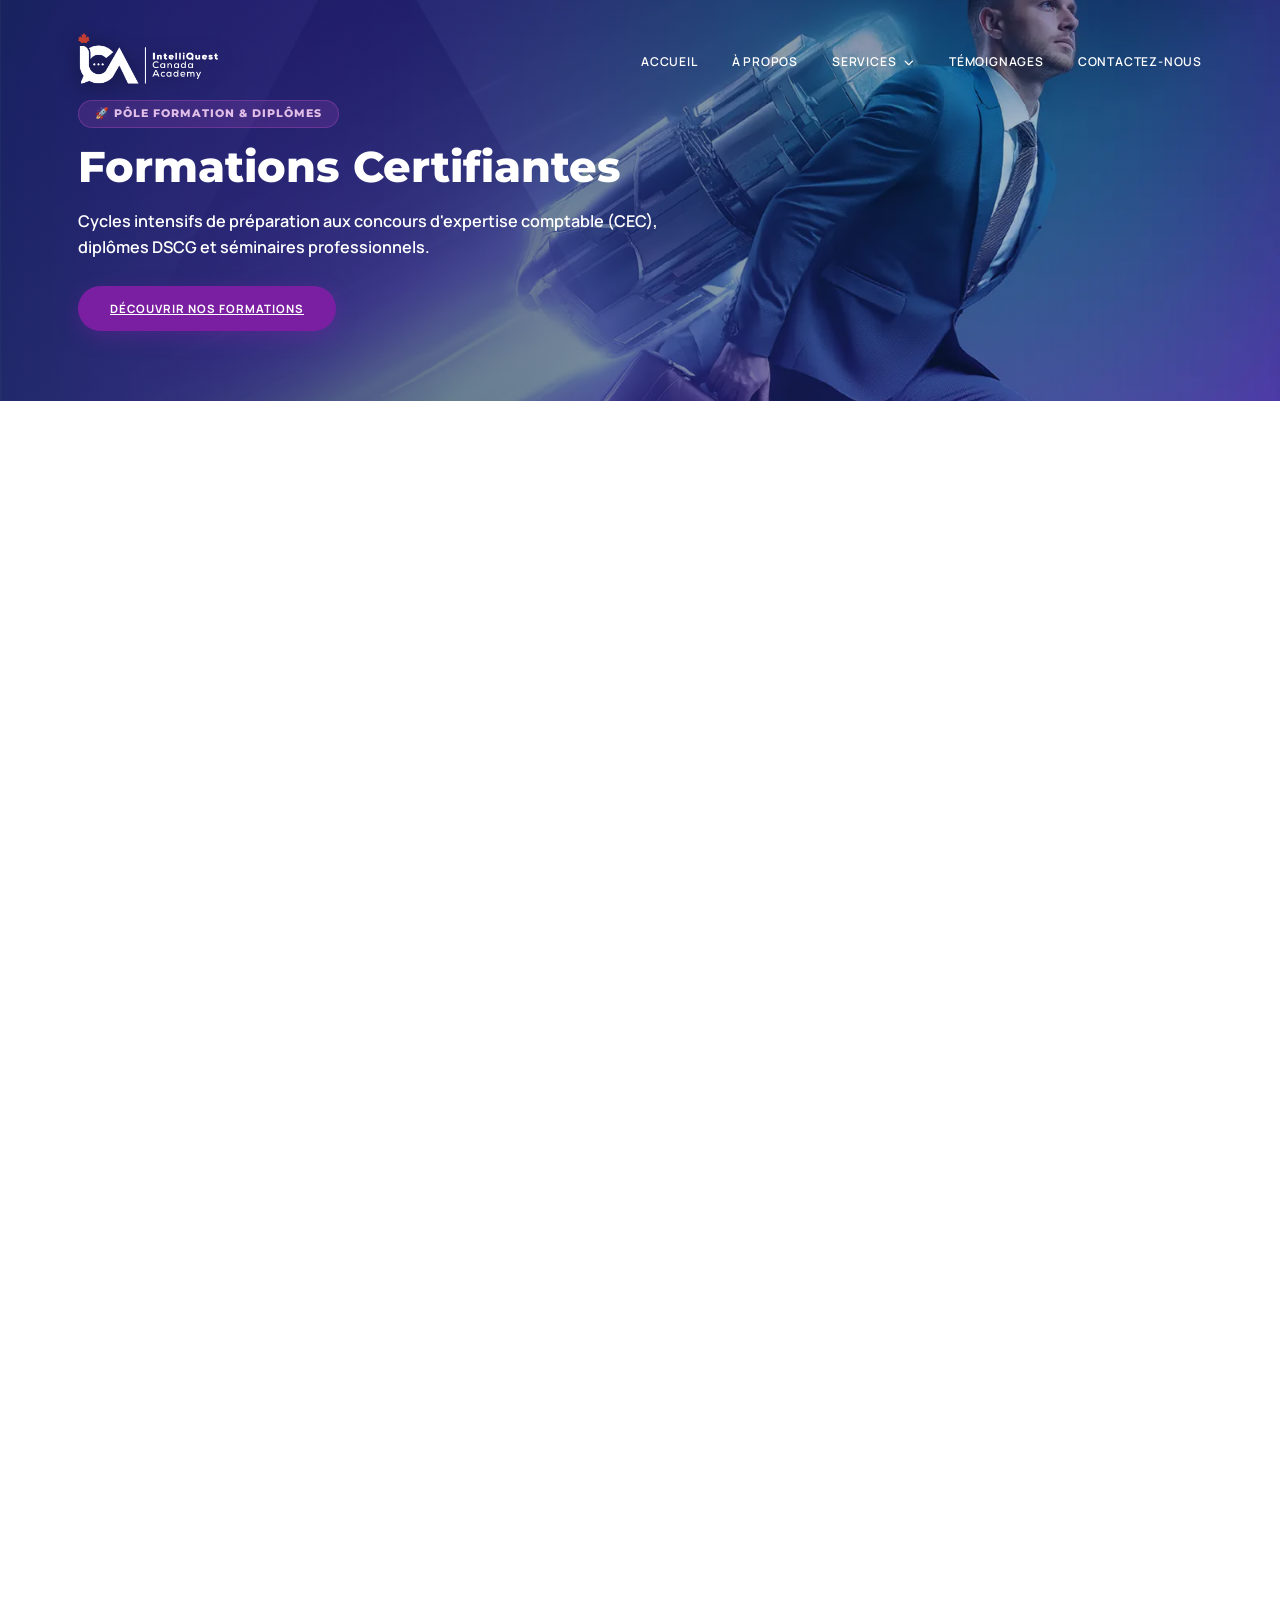
<file: formations.html>
<!DOCTYPE html>
<html lang="fr-FR">
<head>
    <meta charset="UTF-8">
    <meta name="viewport" content="width=device-width, initial-scale=1.0">
    <title>Formations Certifiantes & Concours DU - IntelliQuest Canada Academy</title>
    <meta name="description" content="Formations préparatoires d'excellence aux concours d'expertise comptable CEC (100h), diplômes DSCG et séminaires professionnels certifiants.">
    
    <!-- Preconnect & DNS-Prefetch -->
    <link rel="preconnect" href="https://fonts.googleapis.com">
    <link rel="preconnect" href="https://fonts.gstatic.com" crossorigin>
    <link rel="dns-prefetch" href="https://cdnjs.cloudflare.com">
    
    <!-- Consolidated Fonts with font-display: swap -->
    <link href="https://fonts.googleapis.com/css2?family=Manrope:wght@400;600;700&family=Montserrat:wght@400;600;700&display=swap" rel="stylesheet">
    
    <!-- Icons -->
    <link rel="stylesheet" href="https://cdnjs.cloudflare.com/ajax/libs/font-awesome/6.4.0/css/all.min.css" media="print" onload="this.media='all'">
    <noscript><link rel="stylesheet" href="https://cdnjs.cloudflare.com/ajax/libs/font-awesome/6.4.0/css/all.min.css"></noscript>
    
    <!-- Minified Production CSS -->
    <link rel="stylesheet" href="style.min.css">
    
    <!-- Defer Minified JS -->
    <script src="script.min.js" defer></script>
    <style>
        .service-landing-hero {
            background: linear-gradient(90deg, rgba(7, 43, 73, 0.8) 0%, rgba(7, 43, 73, 0.5) 55%, rgba(7, 43, 73, 0.15) 100%), url('assets/images/pdf-rocket-banner.webp') center 30%/cover no-repeat;
            color: #FFFFFF;
            padding: 100px 0 70px 0;
            text-align: left;
        }
        .hero-title-serif {
            font-family: 'Minion Pro', 'Playfair Display', Georgia, serif;
            font-size: 3.2rem;
            font-weight: 800;
            margin-bottom: 15px;
            color: #FFFFFF;
        }
        .section-badge-pill {
            display: inline-block;
            background: rgba(171, 71, 188, 0.2);
            color: #E1BEE7;
            border: 1px solid rgba(171, 71, 188, 0.4);
            padding: 6px 16px;
            border-radius: 20px;
            font-size: 0.82rem;
            font-weight: 800;
            letter-spacing: 1px;
            margin-bottom: 15px;
        }
        .feature-card-grid {
            display: grid;
            grid-template-columns: repeat(3, 1fr);
            gap: 25px;
            margin-top: 35px;
        }
        .feature-card {
            background: #FFFFFF;
            border-radius: 18px;
            padding: 30px 25px;
            border: 1px solid #E2E8F0;
            box-shadow: 0 10px 25px rgba(0, 0, 0, 0.05);
            border-top: 4px solid #7B1FA2;
            transition: transform 0.3s ease, box-shadow 0.3s ease;
        }
        .feature-card:hover {
            transform: translateY(-5px);
            box-shadow: 0 15px 35px rgba(123, 31, 162, 0.15);
        }
        .feature-icon {
            width: 50px;
            height: 50px;
            border-radius: 14px;
            background: rgba(123, 31, 162, 0.12);
            color: #7B1FA2;
            display: flex;
            align-items: center;
            justify-content: center;
            font-size: 1.4rem;
            margin-bottom: 18px;
        }
        .faq-accordion-item {
            background: #F8FAFC;
            border-radius: 12px;
            border: 1px solid #E2E8F0;
            margin-bottom: 12px;
            overflow: hidden;
        }
        .faq-question {
            padding: 18px 24px;
            font-weight: 700;
            color: #072B49;
            cursor: pointer;
            display: flex;
            justify-content: space-between;
            align-items: center;
        }
        .faq-answer {
            padding: 0 24px 18px 24px;
            color: #164371; font-weight: 500; font-weight: 500;
            font-size: 0.95rem;
            line-height: 1.6;
        }
        @media (max-width: 992px) {
            .feature-card-grid { grid-template-columns: 1fr; }
        }
    </style>
</head>
<body>
    <!-- Top Scroll Progress Bar -->
    <div id="scroll-progress"></div>



    <!-- Header -->
    <header class="site-header">
        <div class="container header-container">
            <a href="index.html" class="logo">
                <img src="assets/images/logo-ICA-en-blanc-500x500-px.webp" alt="ICA Logo" class="logo-img" width="280" height="140" fetchpriority="high">
            </a>
            
            <button class="mobile-menu-btn" aria-label="Toggle menu">
                <span class="btn-line"></span>
                <span class="btn-line"></span>
                <span class="btn-line"></span>
            </button>
            
            <nav class="main-nav">
                <ul class="nav-list">
                    <li><a href="index.html">Accueil</a></li>
                    <li><a href="a-propos.html">À propos</a></li>
                    <li class="has-dropdown">
                        <a href="javascript:void(0)">Services <i class="fas fa-chevron-down nav-chevron"></i></a>
                        <ul class="dropdown-menu simple-dropdown">
                            <li><a href="etudes.html">Études</a></li>
                            <li><a href="immigration.html">Immigration</a></li>
                            <li><a href="formations.html" class="active">Formation</a></li>
                        </ul>
                    </li>
                    <li><a href="temoignages.html">Témoignages</a></li>
                    <li><a href="contact.html">Contactez-Nous</a></li>
                </ul>
            </nav>
        </div>
    </header>

    <!-- Hero Banner -->
    <section class="service-landing-hero">
        <div class="container" style="text-align: left;">
            <span class="section-badge-pill" style="display: inline-block; margin-bottom: 12px;">🚀 PÔLE FORMATION & DIPLÔMES</span>
            <h1 class="hero-title-serif" style="text-align: left;">Formations Certifiantes</h1>
            <p style="font-size: 1.2rem; max-width: 650px; margin: 0 0 25px 0; line-height: 1.6; color: #FFFFFF; font-weight: 600; text-align: left;">
                Cycles intensifs de préparation aux concours d'expertise comptable (CEC), diplômes DSCG et séminaires professionnels.
            </p>
            <a href="contact.html" class="btn btn-purple" style="display: inline-block;">Découvrir nos Formations</a>
        </div>
    </section>

    <!-- Programs Grid Section -->
    <section class="section bg-white">
        <div class="container">
            <div class="text-center" style="margin-bottom: 35px;">
                <span class="section-badge-pill">PROGRAMMES INTENSIFS</span>
                <h2 style="font-family: 'Minion Pro', Georgia, serif; font-size: 2.3rem; color: #072B49;">Nos Formations Spécialisées</h2>
            </div>

            <div class="feature-card-grid">
                <div class="feature-card">
                    <div class="feature-icon"><i class="fas fa-calculator"></i></div>
                    <h3 style="font-size: 1.25rem; font-weight: 700; color: #072B49; margin-bottom: 10px;">Concours CEC (100 Heures)</h3>
                    <p style="color: #164371; font-weight: 500; font-weight: 500; font-size: 0.95rem; line-height: 1.6;">
                        Cycle préparatoire intensif couvrant la Comptabilité, le Droit, la Gestion et la TEC. Horaires aménagés les soirs et week-ends.
                    </p>
                </div>
                <div class="feature-card">
                    <div class="feature-icon"><i class="fas fa-award"></i></div>
                    <h3 style="font-size: 1.25rem; font-weight: 700; color: #072B49; margin-bottom: 10px;">Formation DSCG (UE1 & UE4)</h3>
                    <p style="color: #164371; font-weight: 500; font-weight: 500; font-size: 0.95rem; line-height: 1.6;">
                        Diplôme Supérieur de Comptabilité et de Gestion : préparation méthodique sur les unités d'enseignement UE1 et UE4.
                    </p>
                </div>
                <div class="feature-card">
                    <div class="feature-icon"><i class="fas fa-user-tie"></i></div>
                    <h3 style="font-size: 1.25rem; font-weight: 700; color: #072B49; margin-bottom: 10px;">Séminaires Entreprises</h3>
                    <p style="color: #164371; font-weight: 500; font-weight: 500; font-size: 0.95rem; line-height: 1.6;">
                        Programmes sur-mesure de formation continue pour professionnels, directeurs financiers et cadres d'entreprise.
                    </p>
                </div>
            </div>
        </div>
    </section>

        <!-- Section Logos Universités Canadiennes & Partenaires -->
    <section class="partners-pdf-section section bg-white" style="padding: 50px 0; border-top: 1px solid #E2E8F0;">
        <div class="container">
            <!-- Red Horizontal Line Divider 1 -->
            <div class="pdf-red-divider">
                <span>Accès aux grandes écoles et universités canadiennes</span>
            </div>

            <div class="swiper partners-swiper" style="margin-top: 25px; padding-bottom: 45px;">
                <div class="swiper-wrapper">
                    <div class="swiper-slide"><img src="assets/images/Artboard-12-3-300x241.webp" alt="Concordia University" class="partner-pdf-img" width="160" height="80" loading="lazy" decoding="async"></div>
                    <div class="swiper-slide"><img src="assets/images/Artboard-14-3-300x159.webp" alt="uOttawa" class="partner-pdf-img" width="160" height="80" loading="lazy" decoding="async"></div>
                    <div class="swiper-slide"><img src="assets/images/Artboard-15-3-300x216.webp" alt="LCI Education" class="partner-pdf-img" width="160" height="80" loading="lazy" decoding="async"></div>
                    <div class="swiper-slide"><img src="assets/images/Artboard-17-2-300x246.webp" alt="Université Partenaire 4" class="partner-pdf-img" width="160" height="80" loading="lazy" decoding="async"></div>
                    <div class="swiper-slide"><img src="assets/images/Artboard-19-2-300x246.webp" alt="Université Partenaire 5" class="partner-pdf-img" width="160" height="80" loading="lazy" decoding="async"></div>
                    <div class="swiper-slide"><img src="assets/images/Artboard-20-2-300x203.webp" alt="Université Partenaire 6" class="partner-pdf-img" width="160" height="80" loading="lazy" decoding="async"></div>
                    <div class="swiper-slide"><img src="assets/images/Artboard-21-3-300x198.webp" alt="Université Partenaire 7" class="partner-pdf-img" width="160" height="80" loading="lazy" decoding="async"></div>
                    <div class="swiper-slide"><img src="assets/images/Artboard-22-3-300x186.webp" alt="Université Partenaire 8" class="partner-pdf-img" width="160" height="80" loading="lazy" decoding="async"></div>
                    <div class="swiper-slide"><img src="assets/images/Artboard-23-3-300x201.webp" alt="Université Partenaire 9" class="partner-pdf-img" width="160" height="80" loading="lazy" decoding="async"></div>
                </div>
                <div class="swiper-pagination"></div>
                <div class="swiper-button-prev"></div>
                <div class="swiper-button-next"></div>
            </div>

            <!-- Red Horizontal Line Divider 2 -->
            <div class="pdf-red-divider" style="margin-top: 45px;">
                <span>Nos autres partenaires</span>
            </div>

            <div class="swiper partners-swiper" style="margin-top: 25px; padding-bottom: 45px;">
                <div class="swiper-wrapper">
<div class="swiper-slide"><img src="assets/images/Artboard-24-3-300x190.webp" alt="Allianz" class="partner-pdf-img" width="160" height="80" loading="lazy" decoding="async"></div>
                    <div class="swiper-slide"><img src="assets/images/Artboard-25-3-259x300.webp" alt="TuGo" class="partner-pdf-img" width="160" height="80" loading="lazy" decoding="async"></div>
                    <div class="swiper-slide"><img src="assets/images/Artboard-13-3-300x189.webp" alt="Desjardins Bank" class="partner-pdf-img" width="160" height="80" loading="lazy" decoding="async"></div>
                    <div class="swiper-slide"><img src="assets/images/Artboard-16-3-300x224.webp" alt="Partenaire Financier 4" class="partner-pdf-img" width="160" height="80" loading="lazy" decoding="async"></div>
                    <div class="swiper-slide"><img src="assets/images/Artboard-18-2-300x300.webp" alt="Partenaire Assurance 5" class="partner-pdf-img" width="160" height="80" loading="lazy" decoding="async"></div>
<div class="swiper-slide"><img src="assets/images/Artboard-24-3-300x190.webp" alt="Allianz" class="partner-pdf-img" width="160" height="80" loading="lazy" decoding="async"></div>
                    <div class="swiper-slide"><img src="assets/images/Artboard-25-3-259x300.webp" alt="TuGo" class="partner-pdf-img" width="160" height="80" loading="lazy" decoding="async"></div>
                    <div class="swiper-slide"><img src="assets/images/Artboard-13-3-300x189.webp" alt="Desjardins Bank" class="partner-pdf-img" width="160" height="80" loading="lazy" decoding="async"></div>
                    <div class="swiper-slide"><img src="assets/images/Artboard-16-3-300x224.webp" alt="Partenaire Financier 4" class="partner-pdf-img" width="160" height="80" loading="lazy" decoding="async"></div>
                    <div class="swiper-slide"><img src="assets/images/Artboard-18-2-300x300.webp" alt="Partenaire Assurance 5" class="partner-pdf-img" width="160" height="80" loading="lazy" decoding="async"></div>
</div>
                <div class="swiper-pagination"></div>
                <div class="swiper-button-prev"></div>
                <div class="swiper-button-next"></div>
            </div>
        </div>
    </section>

    <!-- FAQ Section -->
    <section class="section bg-white" style="border-top: 1px solid #E2E8F0;">
        <div class="container" style="max-width: 800px;">
            <div class="text-center" style="margin-bottom: 35px;">
                <span class="section-badge-pill">QUESTIONS FRÉQUENTES</span>
                <h2 style="font-family: 'Minion Pro', Georgia, serif; font-size: 2.2rem; color: #072B49;">Informations Pratiques sur nos Formations</h2>
            </div>

            <div class="faq-accordion-item">
                <div class="faq-question">Quels sont les horaires des cours préparatoires ? <i class="fas fa-chevron-down"></i></div>
                <div class="faq-answer">
                    Les cours ont lieu en présentiel et en distanciel les soirs de semaine à partir de 18h30 et le week-end (samedi/dimanche) pour être compatibles avec une activité professionnelle.
                </div>
            </div>
            <div class="faq-accordion-item">
                <div class="faq-question">Délivrez-vous une attestation de suivi de formation ? <i class="fas fa-chevron-down"></i></div>
                <div class="faq-answer">
                    Oui, chaque participant reçoit un certificat de réussite ou une attestation officielle de formation continue délivrée par IntelliQuest Canada Academy.
                </div>
            </div>
        </div>
    </section>

    <!-- Contact CTA -->
    <section style="padding: 20px 0 40px 0; background: #FFFFFF;">
        <div class="container">
            <div style="background: linear-gradient(135deg, #FBF5FF 0%, #F3E8FF 100%); border: 1px solid #E9D5FF; border-radius: 24px; padding: 35px 30px; text-align: center; max-width: 920px; margin: 0 auto; box-shadow: 0 10px 30px rgba(123, 31, 162, 0.08);">
                <h2 style="font-family: 'Minion Pro', 'Playfair Display', Georgia, serif; font-size: 1.85rem; color: #072B49; margin-bottom: 10px; font-weight: 700;">Prêt à Développer vos Compétences ?</h2>
                <p style="font-size: 1rem; color: #164371; max-width: 580px; margin: 0 auto 20px; line-height: 1.55; font-weight: 500;">
                    Inscrivez-vous dès aujourd'hui à nos cycles intensifs certifiants (CEC, DSCG) et donnez un élan à votre carrière.
                </p>
                <a href="contact.html" class="btn btn-purple" style="padding: 10px 24px; font-size: 0.92rem; border-radius: 30px;">S'inscrire à une Session <i class="fas fa-arrow-right" style="margin-left: 6px;"></i></a>
            </div>
        </div>
    </section>

        <!-- Footer -->
    <footer class="site-footer">
        <div class="container">
            <div class="footer-grid">
                <div class="footer-logo-col">
                    <img src="assets/images/logo-ICA-en-blanc-500x500-px.webp" alt="ICA Logo" class="footer-logo" width="140" height="140" loading="lazy" decoding="async">
                </div>
                
                <div class="footer-contact-col">
                    <h3>Nos coordonnées</h3>
                    <ul class="footer-contact-list">
                        <li><i class="fas fa-phone-alt"></i> +212 6 28 41 42 42</li>
                        <li><i class="fas fa-phone-alt"></i> +212 522 36 31 31</li>
                        <li><i class="fas fa-phone-alt"></i> +212 522 36 40 40</li>
                        <li><i class="fas fa-phone-alt"></i> +1 (514) 619-7534</li>
                        <li><i class="fas fa-envelope"></i> contact@intelliquestcanada.ca</li>
                        <li><i class="fas fa-map-marker-alt"></i> 156, Bd Anfa, etage 3, Casablanca, Maroc</li>
                    </ul>
                </div>
                
                <div class="footer-social-col">
                    <h3>Restons connectés !</h3>
                    <p>Connectez-vous avec des entrepreneurs, développez votre réseau, faites de belles affaires.</p>
                    <div class="footer-social-links">
                        <a href="https://www.facebook.com/intelliquestca/" target="_blank" aria-label="Facebook"><i class="fab fa-facebook-f"></i></a>
                        <a href="https://www.youtube.com/@IntelliQuestCanadaAcadem-iw8tp/featured" target="_blank" aria-label="Youtube"><i class="fab fa-youtube"></i></a>
                        <a href="https://www.linkedin.com/company/intelliquest-canada-academy/" target="_blank" aria-label="Linkedin"><i class="fab fa-linkedin-in"></i></a>
                        <a href="https://www.instagram.com/intelliquestca/" target="_blank" aria-label="Instagram"><i class="fab fa-instagram"></i></a>
                    </div>
                </div>
            </div>
        </div>
        <div class="footer-bottom">
            <div class="container">
                <p class="copyright-text-main">Copyright &copy; 2025 Intelliquest Canada Academy</p>
                <p class="developed-text">Développé par Intelliquest Canada Academy</p>
            </div>
        </div>
    </footer>

    <script src="script.js"></script>
</body>
</html>
</file>
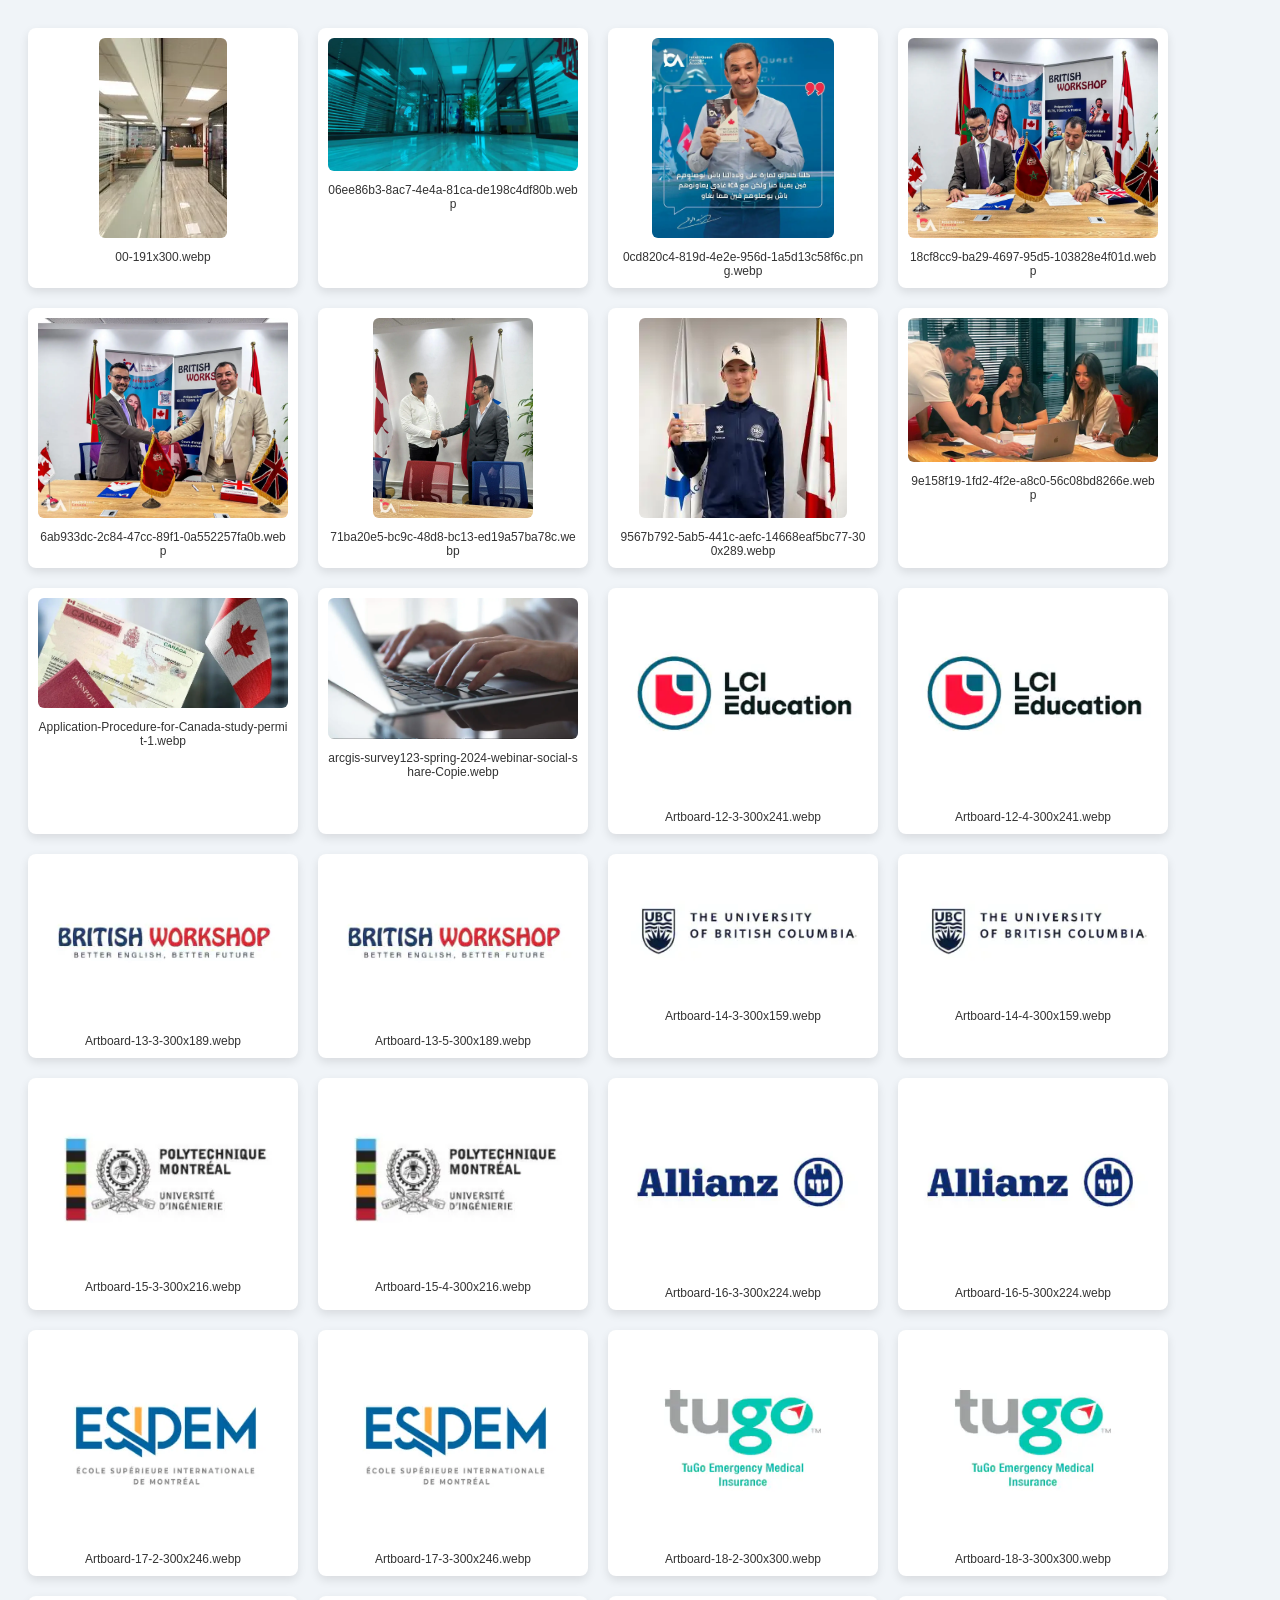
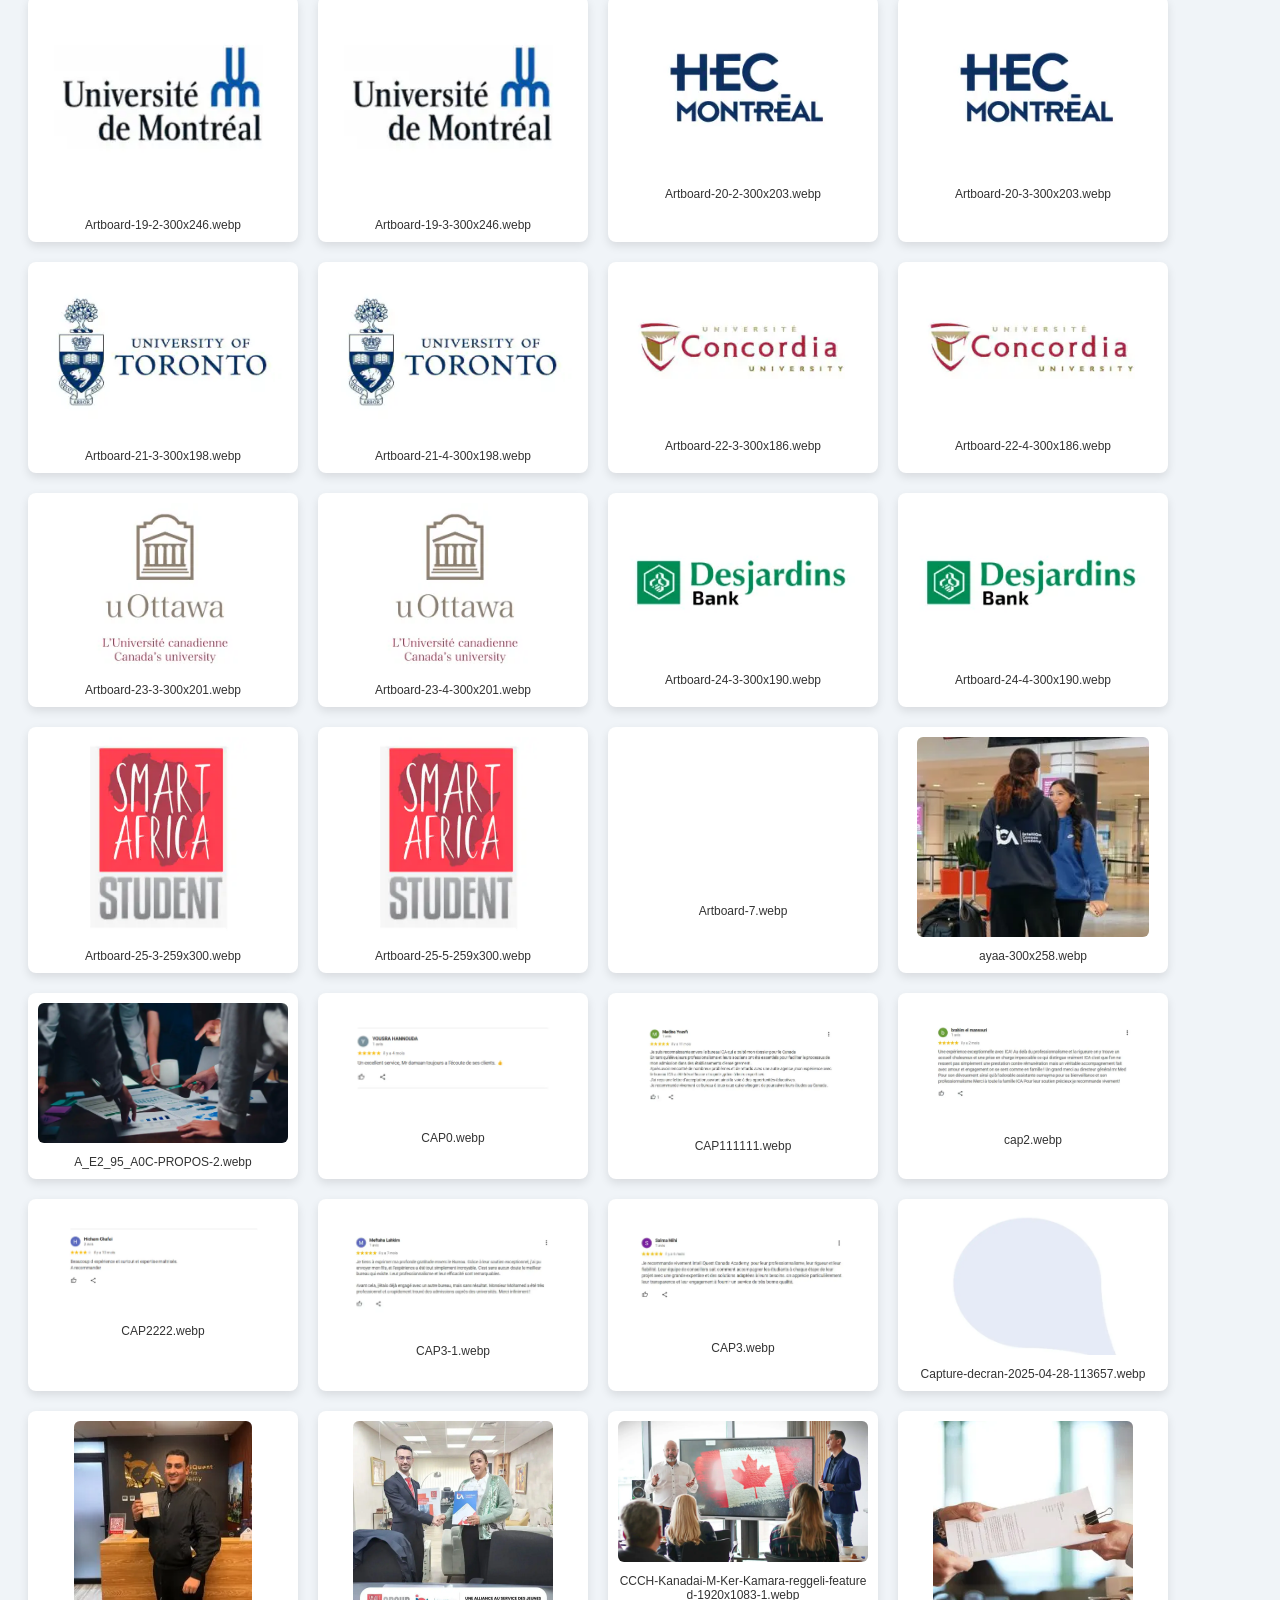
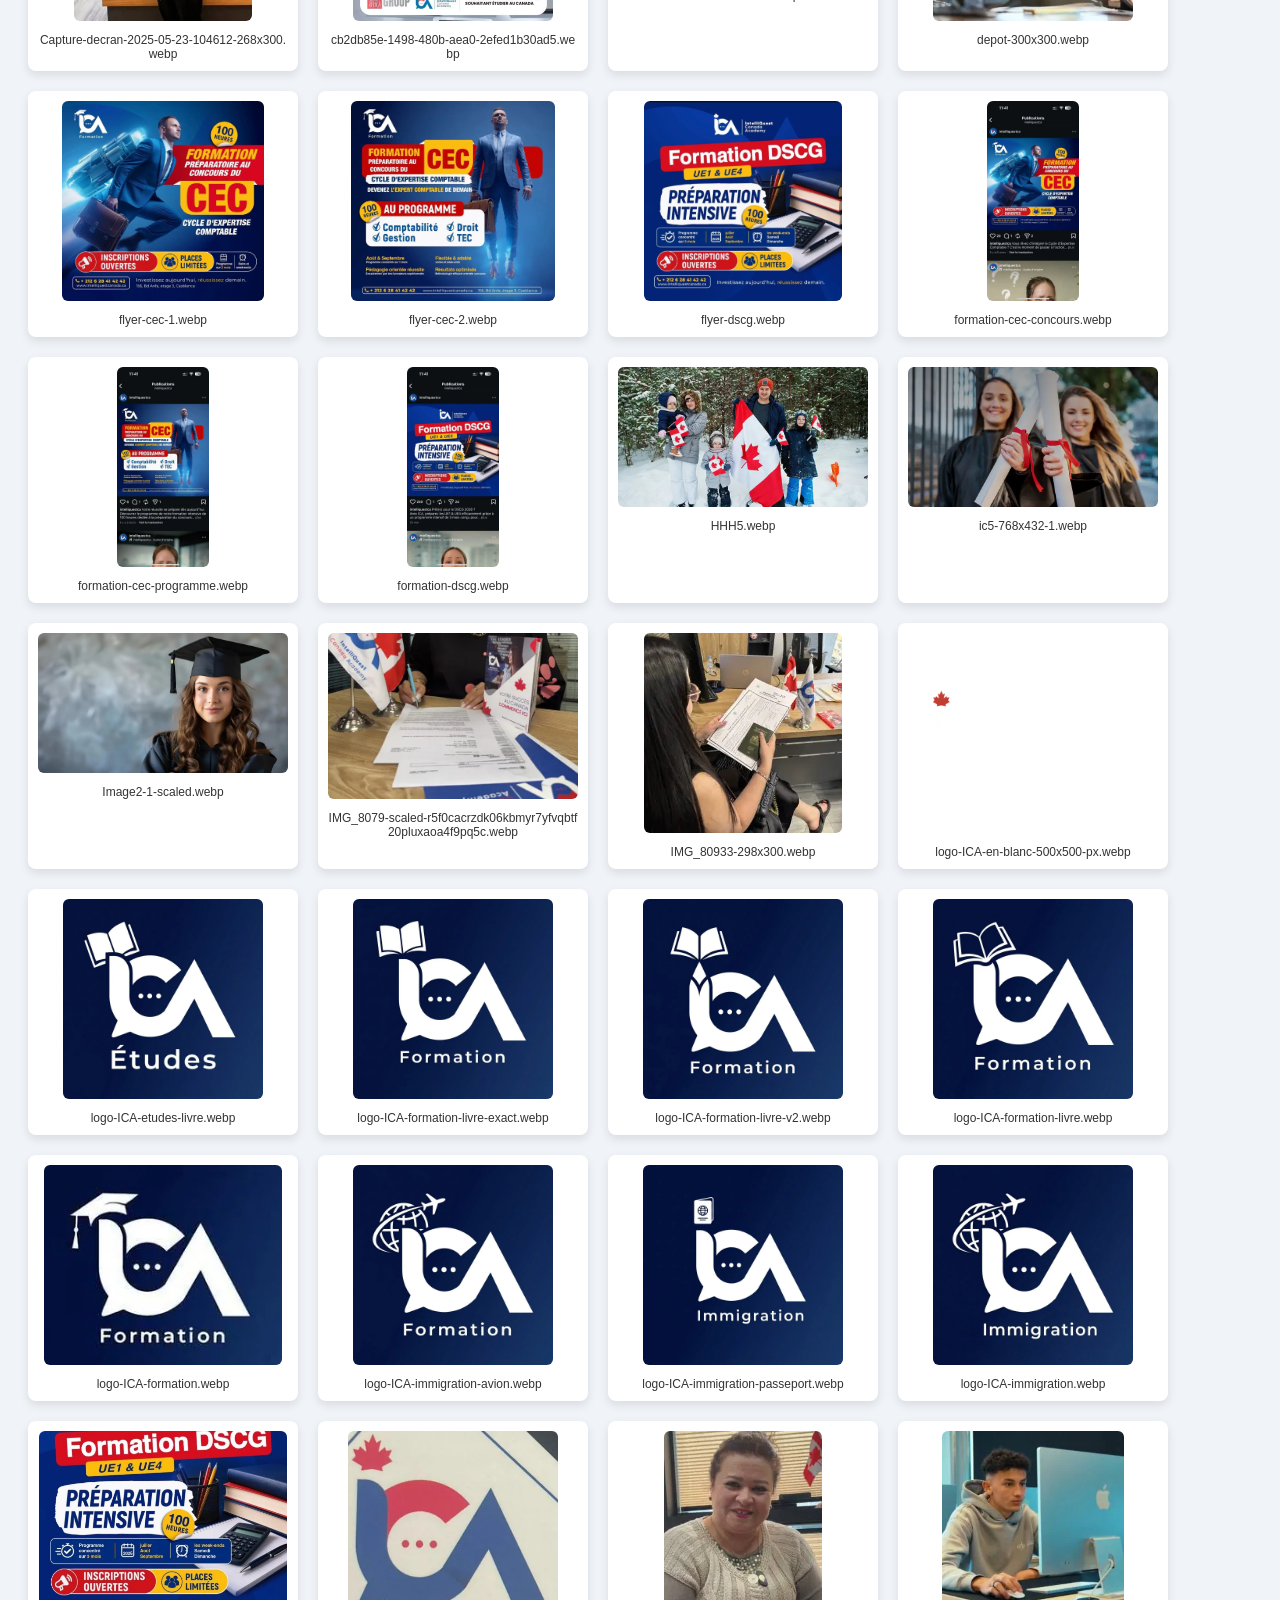
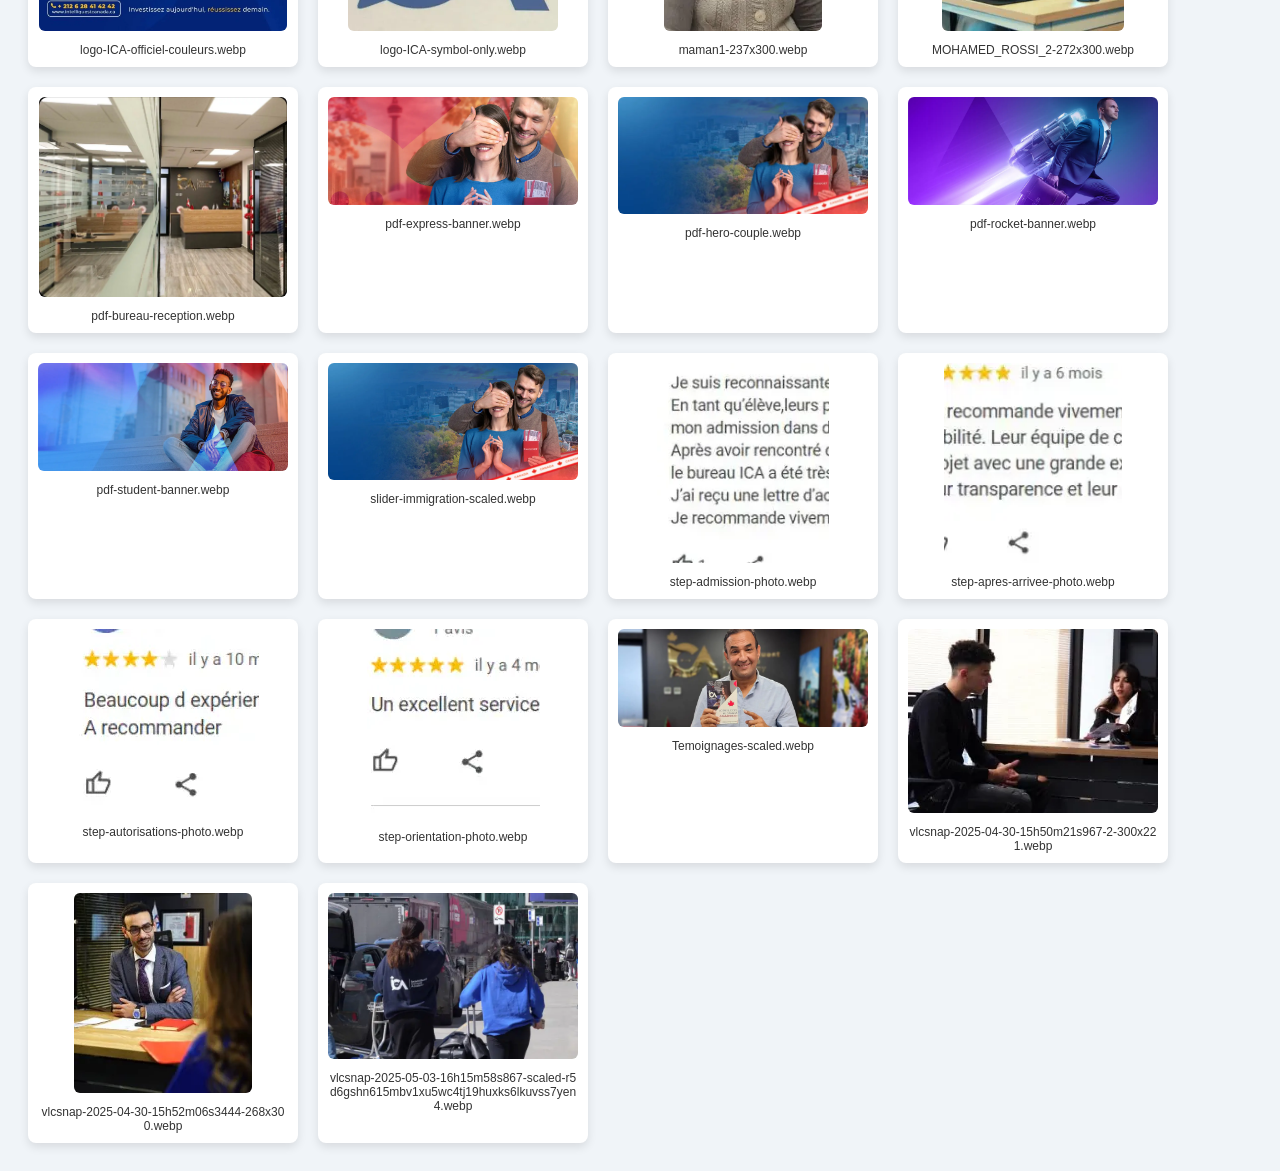
<file: gallery.html>
<!DOCTYPE html><html><head><title>Image Gallery</title><style>
    body { font-family: sans-serif; display: flex; flex-wrap: wrap; gap: 20px; padding: 20px; background: #f0f4f8; }
    .card { background: white; border-radius: 8px; padding: 10px; box-shadow: 0 4px 10px rgba(0,0,0,0.1); width: 250px; text-align: center; }
    img { max-width: 100%; max-height: 200px; object-fit: contain; border-radius: 6px; }
    p { font-size: 12px; word-break: break-all; margin: 8px 0 0 0; color: #333; }
    </style></head><body><div class="card"><img src="assets/images/00-191x300.webp" alt="00-191x300.webp"><p>00-191x300.webp</p></div><div class="card"><img src="assets/images/06ee86b3-8ac7-4e4a-81ca-de198c4df80b.webp" alt="06ee86b3-8ac7-4e4a-81ca-de198c4df80b.webp"><p>06ee86b3-8ac7-4e4a-81ca-de198c4df80b.webp</p></div><div class="card"><img src="assets/images/0cd820c4-819d-4e2e-956d-1a5d13c58f6c.png.webp" alt="0cd820c4-819d-4e2e-956d-1a5d13c58f6c.png.webp"><p>0cd820c4-819d-4e2e-956d-1a5d13c58f6c.png.webp</p></div><div class="card"><img src="assets/images/18cf8cc9-ba29-4697-95d5-103828e4f01d.webp" alt="18cf8cc9-ba29-4697-95d5-103828e4f01d.webp"><p>18cf8cc9-ba29-4697-95d5-103828e4f01d.webp</p></div><div class="card"><img src="assets/images/6ab933dc-2c84-47cc-89f1-0a552257fa0b.webp" alt="6ab933dc-2c84-47cc-89f1-0a552257fa0b.webp"><p>6ab933dc-2c84-47cc-89f1-0a552257fa0b.webp</p></div><div class="card"><img src="assets/images/71ba20e5-bc9c-48d8-bc13-ed19a57ba78c.webp" alt="71ba20e5-bc9c-48d8-bc13-ed19a57ba78c.webp"><p>71ba20e5-bc9c-48d8-bc13-ed19a57ba78c.webp</p></div><div class="card"><img src="assets/images/9567b792-5ab5-441c-aefc-14668eaf5bc77-300x289.webp" alt="9567b792-5ab5-441c-aefc-14668eaf5bc77-300x289.webp"><p>9567b792-5ab5-441c-aefc-14668eaf5bc77-300x289.webp</p></div><div class="card"><img src="assets/images/9e158f19-1fd2-4f2e-a8c0-56c08bd8266e.webp" alt="9e158f19-1fd2-4f2e-a8c0-56c08bd8266e.webp"><p>9e158f19-1fd2-4f2e-a8c0-56c08bd8266e.webp</p></div><div class="card"><img src="assets/images/Application-Procedure-for-Canada-study-permit-1.webp" alt="Application-Procedure-for-Canada-study-permit-1.webp"><p>Application-Procedure-for-Canada-study-permit-1.webp</p></div><div class="card"><img src="assets/images/arcgis-survey123-spring-2024-webinar-social-share-Copie.webp" alt="arcgis-survey123-spring-2024-webinar-social-share-Copie.webp"><p>arcgis-survey123-spring-2024-webinar-social-share-Copie.webp</p></div><div class="card"><img src="assets/images/Artboard-12-3-300x241.webp" alt="Artboard-12-3-300x241.webp"><p>Artboard-12-3-300x241.webp</p></div><div class="card"><img src="assets/images/Artboard-12-4-300x241.webp" alt="Artboard-12-4-300x241.webp"><p>Artboard-12-4-300x241.webp</p></div><div class="card"><img src="assets/images/Artboard-13-3-300x189.webp" alt="Artboard-13-3-300x189.webp"><p>Artboard-13-3-300x189.webp</p></div><div class="card"><img src="assets/images/Artboard-13-5-300x189.webp" alt="Artboard-13-5-300x189.webp"><p>Artboard-13-5-300x189.webp</p></div><div class="card"><img src="assets/images/Artboard-14-3-300x159.webp" alt="Artboard-14-3-300x159.webp"><p>Artboard-14-3-300x159.webp</p></div><div class="card"><img src="assets/images/Artboard-14-4-300x159.webp" alt="Artboard-14-4-300x159.webp"><p>Artboard-14-4-300x159.webp</p></div><div class="card"><img src="assets/images/Artboard-15-3-300x216.webp" alt="Artboard-15-3-300x216.webp"><p>Artboard-15-3-300x216.webp</p></div><div class="card"><img src="assets/images/Artboard-15-4-300x216.webp" alt="Artboard-15-4-300x216.webp"><p>Artboard-15-4-300x216.webp</p></div><div class="card"><img src="assets/images/Artboard-16-3-300x224.webp" alt="Artboard-16-3-300x224.webp"><p>Artboard-16-3-300x224.webp</p></div><div class="card"><img src="assets/images/Artboard-16-5-300x224.webp" alt="Artboard-16-5-300x224.webp"><p>Artboard-16-5-300x224.webp</p></div><div class="card"><img src="assets/images/Artboard-17-2-300x246.webp" alt="Artboard-17-2-300x246.webp"><p>Artboard-17-2-300x246.webp</p></div><div class="card"><img src="assets/images/Artboard-17-3-300x246.webp" alt="Artboard-17-3-300x246.webp"><p>Artboard-17-3-300x246.webp</p></div><div class="card"><img src="assets/images/Artboard-18-2-300x300.webp" alt="Artboard-18-2-300x300.webp"><p>Artboard-18-2-300x300.webp</p></div><div class="card"><img src="assets/images/Artboard-18-3-300x300.webp" alt="Artboard-18-3-300x300.webp"><p>Artboard-18-3-300x300.webp</p></div><div class="card"><img src="assets/images/Artboard-19-2-300x246.webp" alt="Artboard-19-2-300x246.webp"><p>Artboard-19-2-300x246.webp</p></div><div class="card"><img src="assets/images/Artboard-19-3-300x246.webp" alt="Artboard-19-3-300x246.webp"><p>Artboard-19-3-300x246.webp</p></div><div class="card"><img src="assets/images/Artboard-20-2-300x203.webp" alt="Artboard-20-2-300x203.webp"><p>Artboard-20-2-300x203.webp</p></div><div class="card"><img src="assets/images/Artboard-20-3-300x203.webp" alt="Artboard-20-3-300x203.webp"><p>Artboard-20-3-300x203.webp</p></div><div class="card"><img src="assets/images/Artboard-21-3-300x198.webp" alt="Artboard-21-3-300x198.webp"><p>Artboard-21-3-300x198.webp</p></div><div class="card"><img src="assets/images/Artboard-21-4-300x198.webp" alt="Artboard-21-4-300x198.webp"><p>Artboard-21-4-300x198.webp</p></div><div class="card"><img src="assets/images/Artboard-22-3-300x186.webp" alt="Artboard-22-3-300x186.webp"><p>Artboard-22-3-300x186.webp</p></div><div class="card"><img src="assets/images/Artboard-22-4-300x186.webp" alt="Artboard-22-4-300x186.webp"><p>Artboard-22-4-300x186.webp</p></div><div class="card"><img src="assets/images/Artboard-23-3-300x201.webp" alt="Artboard-23-3-300x201.webp"><p>Artboard-23-3-300x201.webp</p></div><div class="card"><img src="assets/images/Artboard-23-4-300x201.webp" alt="Artboard-23-4-300x201.webp"><p>Artboard-23-4-300x201.webp</p></div><div class="card"><img src="assets/images/Artboard-24-3-300x190.webp" alt="Artboard-24-3-300x190.webp"><p>Artboard-24-3-300x190.webp</p></div><div class="card"><img src="assets/images/Artboard-24-4-300x190.webp" alt="Artboard-24-4-300x190.webp"><p>Artboard-24-4-300x190.webp</p></div><div class="card"><img src="assets/images/Artboard-25-3-259x300.webp" alt="Artboard-25-3-259x300.webp"><p>Artboard-25-3-259x300.webp</p></div><div class="card"><img src="assets/images/Artboard-25-5-259x300.webp" alt="Artboard-25-5-259x300.webp"><p>Artboard-25-5-259x300.webp</p></div><div class="card"><img src="assets/images/Artboard-7.webp" alt="Artboard-7.webp"><p>Artboard-7.webp</p></div><div class="card"><img src="assets/images/ayaa-300x258.webp" alt="ayaa-300x258.webp"><p>ayaa-300x258.webp</p></div><div class="card"><img src="assets/images/A_E2_95_A0C-PROPOS-2.webp" alt="A_E2_95_A0C-PROPOS-2.webp"><p>A_E2_95_A0C-PROPOS-2.webp</p></div><div class="card"><img src="assets/images/CAP0.webp" alt="CAP0.webp"><p>CAP0.webp</p></div><div class="card"><img src="assets/images/CAP111111.webp" alt="CAP111111.webp"><p>CAP111111.webp</p></div><div class="card"><img src="assets/images/cap2.webp" alt="cap2.webp"><p>cap2.webp</p></div><div class="card"><img src="assets/images/CAP2222.webp" alt="CAP2222.webp"><p>CAP2222.webp</p></div><div class="card"><img src="assets/images/CAP3-1.webp" alt="CAP3-1.webp"><p>CAP3-1.webp</p></div><div class="card"><img src="assets/images/CAP3.webp" alt="CAP3.webp"><p>CAP3.webp</p></div><div class="card"><img src="assets/images/Capture-decran-2025-04-28-113657.webp" alt="Capture-decran-2025-04-28-113657.webp"><p>Capture-decran-2025-04-28-113657.webp</p></div><div class="card"><img src="assets/images/Capture-decran-2025-05-23-104612-268x300.webp" alt="Capture-decran-2025-05-23-104612-268x300.webp"><p>Capture-decran-2025-05-23-104612-268x300.webp</p></div><div class="card"><img src="assets/images/cb2db85e-1498-480b-aea0-2efed1b30ad5.webp" alt="cb2db85e-1498-480b-aea0-2efed1b30ad5.webp"><p>cb2db85e-1498-480b-aea0-2efed1b30ad5.webp</p></div><div class="card"><img src="assets/images/CCCH-Kanadai-M-Ker-Kamara-reggeli-featured-1920x1083-1.webp" alt="CCCH-Kanadai-M-Ker-Kamara-reggeli-featured-1920x1083-1.webp"><p>CCCH-Kanadai-M-Ker-Kamara-reggeli-featured-1920x1083-1.webp</p></div><div class="card"><img src="assets/images/depot-300x300.webp" alt="depot-300x300.webp"><p>depot-300x300.webp</p></div><div class="card"><img src="assets/images/flyer-cec-1.webp" alt="flyer-cec-1.webp"><p>flyer-cec-1.webp</p></div><div class="card"><img src="assets/images/flyer-cec-2.webp" alt="flyer-cec-2.webp"><p>flyer-cec-2.webp</p></div><div class="card"><img src="assets/images/flyer-dscg.webp" alt="flyer-dscg.webp"><p>flyer-dscg.webp</p></div><div class="card"><img src="assets/images/formation-cec-concours.webp" alt="formation-cec-concours.webp"><p>formation-cec-concours.webp</p></div><div class="card"><img src="assets/images/formation-cec-programme.webp" alt="formation-cec-programme.webp"><p>formation-cec-programme.webp</p></div><div class="card"><img src="assets/images/formation-dscg.webp" alt="formation-dscg.webp"><p>formation-dscg.webp</p></div><div class="card"><img src="assets/images/HHH5.webp" alt="HHH5.webp"><p>HHH5.webp</p></div><div class="card"><img src="assets/images/ic5-768x432-1.webp" alt="ic5-768x432-1.webp"><p>ic5-768x432-1.webp</p></div><div class="card"><img src="assets/images/Image2-1-scaled.webp" alt="Image2-1-scaled.webp"><p>Image2-1-scaled.webp</p></div><div class="card"><img src="assets/images/IMG_8079-scaled-r5f0cacrzdk06kbmyr7yfvqbtf20pluxaoa4f9pq5c.webp" alt="IMG_8079-scaled-r5f0cacrzdk06kbmyr7yfvqbtf20pluxaoa4f9pq5c.webp"><p>IMG_8079-scaled-r5f0cacrzdk06kbmyr7yfvqbtf20pluxaoa4f9pq5c.webp</p></div><div class="card"><img src="assets/images/IMG_80933-298x300.webp" alt="IMG_80933-298x300.webp"><p>IMG_80933-298x300.webp</p></div><div class="card"><img src="assets/images/logo-ICA-en-blanc-500x500-px.webp" alt="logo-ICA-en-blanc-500x500-px.webp"><p>logo-ICA-en-blanc-500x500-px.webp</p></div><div class="card"><img src="assets/images/logo-ICA-etudes-livre.webp" alt="logo-ICA-etudes-livre.webp"><p>logo-ICA-etudes-livre.webp</p></div><div class="card"><img src="assets/images/logo-ICA-formation-livre-exact.webp" alt="logo-ICA-formation-livre-exact.webp"><p>logo-ICA-formation-livre-exact.webp</p></div><div class="card"><img src="assets/images/logo-ICA-formation-livre-v2.webp" alt="logo-ICA-formation-livre-v2.webp"><p>logo-ICA-formation-livre-v2.webp</p></div><div class="card"><img src="assets/images/logo-ICA-formation-livre.webp" alt="logo-ICA-formation-livre.webp"><p>logo-ICA-formation-livre.webp</p></div><div class="card"><img src="assets/images/logo-ICA-formation.webp" alt="logo-ICA-formation.webp"><p>logo-ICA-formation.webp</p></div><div class="card"><img src="assets/images/logo-ICA-immigration-avion.webp" alt="logo-ICA-immigration-avion.webp"><p>logo-ICA-immigration-avion.webp</p></div><div class="card"><img src="assets/images/logo-ICA-immigration-passeport.webp" alt="logo-ICA-immigration-passeport.webp"><p>logo-ICA-immigration-passeport.webp</p></div><div class="card"><img src="assets/images/logo-ICA-immigration.webp" alt="logo-ICA-immigration.webp"><p>logo-ICA-immigration.webp</p></div><div class="card"><img src="assets/images/logo-ICA-officiel-couleurs.webp" alt="logo-ICA-officiel-couleurs.webp"><p>logo-ICA-officiel-couleurs.webp</p></div><div class="card"><img src="assets/images/logo-ICA-symbol-only.webp" alt="logo-ICA-symbol-only.webp"><p>logo-ICA-symbol-only.webp</p></div><div class="card"><img src="assets/images/maman1-237x300.webp" alt="maman1-237x300.webp"><p>maman1-237x300.webp</p></div><div class="card"><img src="assets/images/MOHAMED_ROSSI_2-272x300.webp" alt="MOHAMED_ROSSI_2-272x300.webp"><p>MOHAMED_ROSSI_2-272x300.webp</p></div><div class="card"><img src="assets/images/pdf-bureau-reception.webp" alt="pdf-bureau-reception.webp"><p>pdf-bureau-reception.webp</p></div><div class="card"><img src="assets/images/pdf-express-banner.webp" alt="pdf-express-banner.webp"><p>pdf-express-banner.webp</p></div><div class="card"><img src="assets/images/pdf-hero-couple.webp" alt="pdf-hero-couple.webp"><p>pdf-hero-couple.webp</p></div><div class="card"><img src="assets/images/pdf-rocket-banner.webp" alt="pdf-rocket-banner.webp"><p>pdf-rocket-banner.webp</p></div><div class="card"><img src="assets/images/pdf-student-banner.webp" alt="pdf-student-banner.webp"><p>pdf-student-banner.webp</p></div><div class="card"><img src="assets/images/slider-immigration-scaled.webp" alt="slider-immigration-scaled.webp"><p>slider-immigration-scaled.webp</p></div><div class="card"><img src="assets/images/step-admission-photo.webp" alt="step-admission-photo.webp"><p>step-admission-photo.webp</p></div><div class="card"><img src="assets/images/step-apres-arrivee-photo.webp" alt="step-apres-arrivee-photo.webp"><p>step-apres-arrivee-photo.webp</p></div><div class="card"><img src="assets/images/step-autorisations-photo.webp" alt="step-autorisations-photo.webp"><p>step-autorisations-photo.webp</p></div><div class="card"><img src="assets/images/step-orientation-photo.webp" alt="step-orientation-photo.webp"><p>step-orientation-photo.webp</p></div><div class="card"><img src="assets/images/Temoignages-scaled.webp" alt="Temoignages-scaled.webp"><p>Temoignages-scaled.webp</p></div><div class="card"><img src="assets/images/vlcsnap-2025-04-30-15h50m21s967-2-300x221.webp" alt="vlcsnap-2025-04-30-15h50m21s967-2-300x221.webp"><p>vlcsnap-2025-04-30-15h50m21s967-2-300x221.webp</p></div><div class="card"><img src="assets/images/vlcsnap-2025-04-30-15h52m06s3444-268x300.webp" alt="vlcsnap-2025-04-30-15h52m06s3444-268x300.webp"><p>vlcsnap-2025-04-30-15h52m06s3444-268x300.webp</p></div><div class="card"><img src="assets/images/vlcsnap-2025-05-03-16h15m58s867-scaled-r5d6gshn615mbv1xu5wc4tj19huxks6lkuvss7yen4.webp" alt="vlcsnap-2025-05-03-16h15m58s867-scaled-r5d6gshn615mbv1xu5wc4tj19huxks6lkuvss7yen4.webp"><p>vlcsnap-2025-05-03-16h15m58s867-scaled-r5d6gshn615mbv1xu5wc4tj19huxks6lkuvss7yen4.webp</p></div></body></html>
</file>
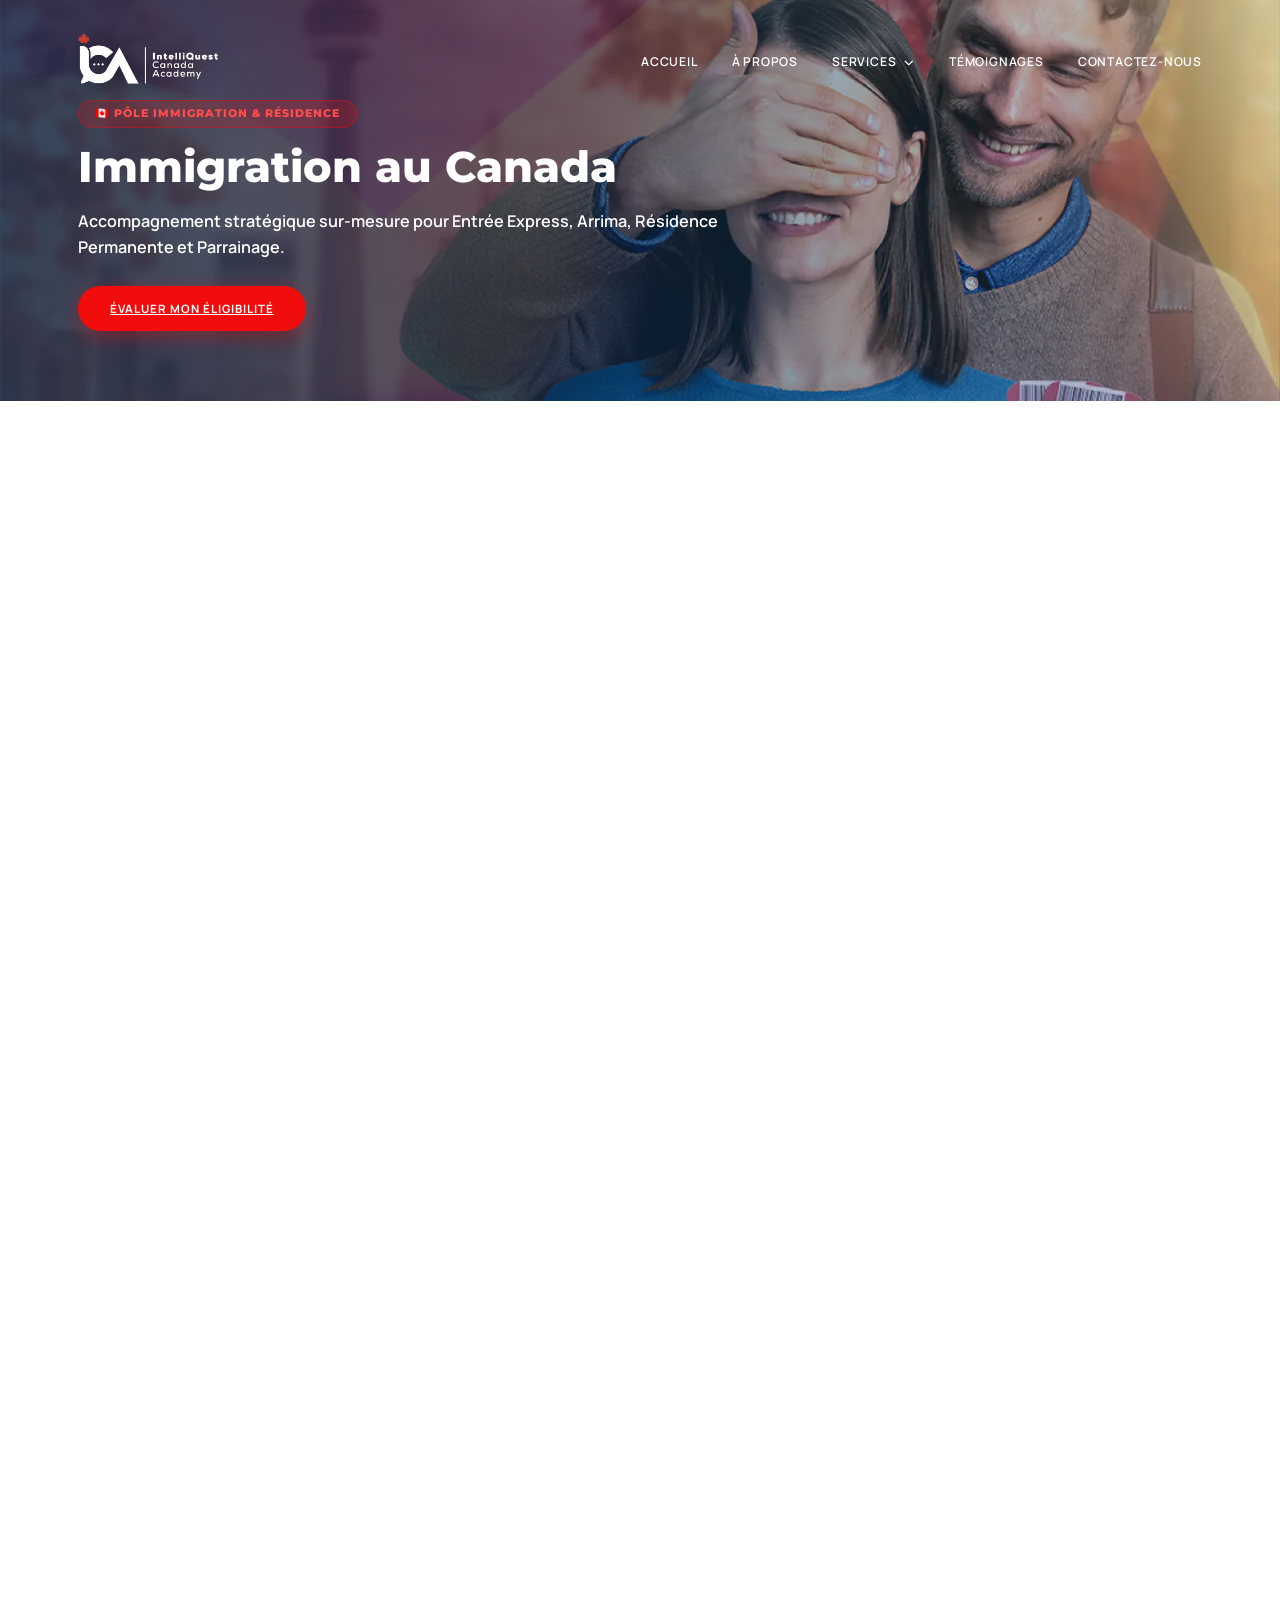
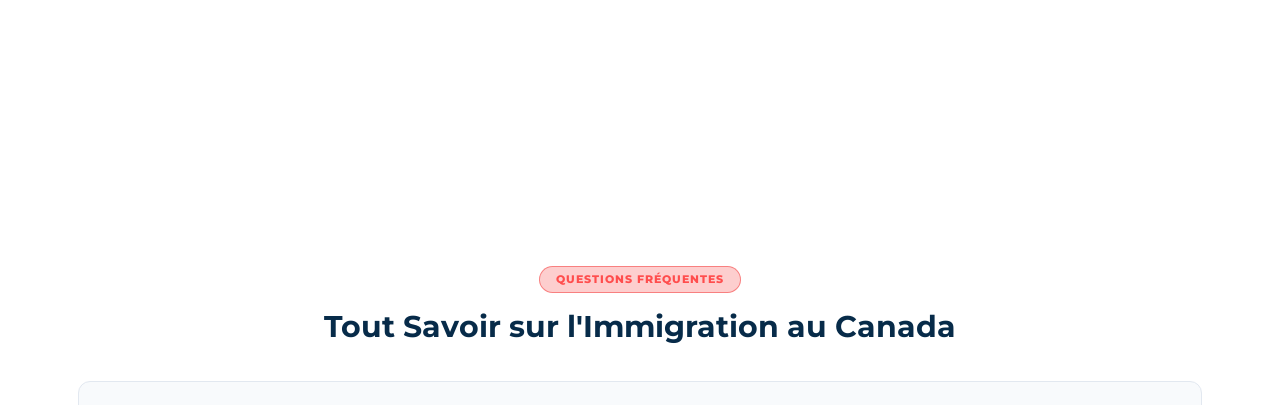
<file: immigration.html>
<!DOCTYPE html>
<html lang="fr-FR">
<head>
    <meta charset="UTF-8">
    <meta name="viewport" content="width=device-width, initial-scale=1.0">
    <title>Immigration au Canada & Entrée Express - IntelliQuest Canada Academy</title>
    <meta name="description" content="Accompagnement expert pour votre immigration au Canada : Entrée Express, résidence permanente, parrainage familial et permis de travail.">
    
    <!-- Preconnect & DNS-Prefetch -->
    <link rel="preconnect" href="https://fonts.googleapis.com">
    <link rel="preconnect" href="https://fonts.gstatic.com" crossorigin>
    <link rel="dns-prefetch" href="https://cdnjs.cloudflare.com">
    
    <!-- Consolidated Fonts with font-display: swap -->
    <link href="https://fonts.googleapis.com/css2?family=Manrope:wght@400;600;700&family=Montserrat:wght@400;600;700&display=swap" rel="stylesheet">
    
    <!-- Icons -->
    <link rel="stylesheet" href="https://cdnjs.cloudflare.com/ajax/libs/font-awesome/6.4.0/css/all.min.css" media="print" onload="this.media='all'">
    <noscript><link rel="stylesheet" href="https://cdnjs.cloudflare.com/ajax/libs/font-awesome/6.4.0/css/all.min.css"></noscript>
    
    <!-- Minified Production CSS -->
    <link rel="stylesheet" href="style.min.css">
    
    <!-- Defer Minified JS -->
    <script src="script.min.js" defer></script>
    <style>
        .service-landing-hero {
            background: linear-gradient(90deg, rgba(7, 43, 73, 0.8) 0%, rgba(7, 43, 73, 0.5) 55%, rgba(7, 43, 73, 0.15) 100%), url('assets/images/pdf-express-banner.webp') center 30%/cover no-repeat;
            color: #FFFFFF;
            padding: 100px 0 70px 0;
            text-align: left;
        }
        .hero-title-serif {
            font-family: 'Minion Pro', 'Playfair Display', Georgia, serif;
            font-size: 3.2rem;
            font-weight: 800;
            margin-bottom: 15px;
            color: #FFFFFF;
        }
        .section-badge-pill {
            display: inline-block;
            background: rgba(242, 13, 13, 0.2);
            color: #FF4D4D;
            border: 1px solid rgba(242, 13, 13, 0.4);
            padding: 6px 16px;
            border-radius: 20px;
            font-size: 0.82rem;
            font-weight: 800;
            letter-spacing: 1px;
            margin-bottom: 15px;
        }
        .feature-card-grid {
            display: grid;
            grid-template-columns: repeat(3, 1fr);
            gap: 25px;
            margin-top: 35px;
        }
        .feature-card {
            background: #FFFFFF;
            border-radius: 18px;
            padding: 30px 25px;
            border: 1px solid #E2E8F0;
            box-shadow: 0 10px 25px rgba(0, 0, 0, 0.05);
            border-top: 4px solid #F20D0D;
            transition: transform 0.3s ease, box-shadow 0.3s ease;
        }
        .feature-card:hover {
            transform: translateY(-5px);
            box-shadow: 0 15px 35px rgba(242, 13, 13, 0.15);
        }
        .feature-icon {
            width: 50px;
            height: 50px;
            border-radius: 14px;
            background: rgba(242, 13, 13, 0.12);
            color: #F20D0D;
            display: flex;
            align-items: center;
            justify-content: center;
            font-size: 1.4rem;
            margin-bottom: 18px;
        }
        .faq-accordion-item {
            background: #F8FAFC;
            border-radius: 12px;
            border: 1px solid #E2E8F0;
            margin-bottom: 12px;
            overflow: hidden;
        }
        .faq-question {
            padding: 18px 24px;
            font-weight: 700;
            color: #072B49;
            cursor: pointer;
            display: flex;
            justify-content: space-between;
            align-items: center;
        }
        .faq-answer {
            padding: 0 24px 18px 24px;
            color: #164371; font-weight: 500; font-weight: 500;
            font-size: 0.95rem;
            line-height: 1.6;
        }
        @media (max-width: 992px) {
            .feature-card-grid { grid-template-columns: 1fr; }
        }
    </style>
</head>
<body>
    <!-- Top Scroll Progress Bar -->
    <div id="scroll-progress"></div>



    <!-- Header -->
    <header class="site-header">
        <div class="container header-container">
            <a href="index.html" class="logo">
                <img src="assets/images/logo-ICA-en-blanc-500x500-px.webp" alt="ICA Logo" class="logo-img" width="280" height="140" fetchpriority="high">
            </a>
            
            <button class="mobile-menu-btn" aria-label="Toggle menu">
                <span class="btn-line"></span>
                <span class="btn-line"></span>
                <span class="btn-line"></span>
            </button>
            
            <nav class="main-nav">
                <ul class="nav-list">
                    <li><a href="index.html">Accueil</a></li>
                    <li><a href="a-propos.html">À propos</a></li>
                    <li class="has-dropdown">
                        <a href="javascript:void(0)">Services <i class="fas fa-chevron-down nav-chevron"></i></a>
                        <ul class="dropdown-menu simple-dropdown">
                            <li><a href="etudes.html">Études</a></li>
                            <li><a href="immigration.html" class="active">Immigration</a></li>
                            <li><a href="formations.html">Formation</a></li>
                        </ul>
                    </li>
                    <li><a href="temoignages.html">Témoignages</a></li>
                    <li><a href="contact.html">Contactez-Nous</a></li>
                </ul>
            </nav>
        </div>
    </header>

    <!-- Hero Banner -->
    <section class="service-landing-hero">
        <div class="container" style="text-align: left;">
            <span class="section-badge-pill" style="display: inline-block; margin-bottom: 12px;">🇨🇦 PÔLE IMMIGRATION & RÉSIDENCE</span>
            <h1 class="hero-title-serif" style="text-align: left;">Immigration au Canada</h1>
            <p style="font-size: 1.2rem; max-width: 650px; margin: 0 0 25px 0; line-height: 1.6; color: #FFFFFF; font-weight: 600; text-align: left;">
                Accompagnement stratégique sur-mesure pour Entrée Express, Arrima, Résidence Permanente et Parrainage.
            </p>
            <a href="contact.html" class="btn btn-red" style="display: inline-block;">Évaluer mon Éligibilité</a>
        </div>
    </section>

    <!-- Overview Section -->
    <section class="section bg-white">
        <div class="container">
            <div style="display: grid; grid-template-columns: 1fr 1fr; gap: 40px; align-items: center;">
                <div>
                    <span class="section-badge-pill">VOTRE RÉSIDENCE PERMANENTE</span>
                    <h2 style="font-family: 'Minion Pro', Georgia, serif; font-size: 2.3rem; color: #072B49; margin-bottom: 18px;">Stratégie d'Immigration Optimisée</h2>
                    <p style="color: #164371; font-weight: 500; font-weight: 500; line-height: 1.7; margin-bottom: 15px;">
                        L'immigration au Canada repose sur des critères précis d'âge, de diplômes, d'expérience professionnelle et de maîtrise linguistique (TCF / TEF Canada).
                    </p>
                    <p style="color: #164371; font-weight: 500; font-weight: 500; line-height: 1.7;">
                        IntelliQuest Canada Academy vous aide à maximiser votre score CRS dans le bassin d'Entrée Express ou Arrima pour maximiser vos chances d'obtenir une Invitation à Présenter une Demande (IPD).
                    </p>
                </div>
                <div>
                    <img src="assets/images/vlcsnap-2025-04-30-15h52m06s3444-268x300.webp" width="300" height="340" loading="lazy" decoding="async" alt="Consultation d'immigration" style="width: 100%; border-radius: 20px; box-shadow: 0 15px 35px rgba(0,0,0,0.1); border: 1px solid #E2E8F0;">
                </div>
            </div>

            <!-- Programs Grid -->
            <div class="feature-card-grid">
                <div class="feature-card">
                    <div class="feature-icon"><i class="fas fa-passport"></i></div>
                    <h3 style="font-size: 1.25rem; font-weight: 700; color: #072B49; margin-bottom: 10px;">Entrée Express</h3>
                    <p style="color: #164371; font-weight: 500; font-weight: 500; font-size: 0.95rem; line-height: 1.6;">
                        Système de gestion rapide des candidatures pour les travailleurs qualifiés au niveau fédéral.
                    </p>
                </div>
                <div class="feature-card">
                    <div class="feature-icon"><i class="fas fa-map-marked-alt"></i></div>
                    <h3 style="font-size: 1.25rem; font-weight: 700; color: #072B49; margin-bottom: 10px;">Programme Québec (Arrima)</h3>
                    <p style="color: #164371; font-weight: 500; font-weight: 500; font-size: 0.95rem; line-height: 1.6;">
                        Accompagnement rigoureux pour le Certificat de Sélection du Québec (CSQ) via la plateforme Arrima.
                    </p>
                </div>
                <div class="feature-card">
                    <div class="feature-icon"><i class="fas fa-users"></i></div>
                    <h3 style="font-size: 1.25rem; font-weight: 700; color: #072B49; margin-bottom: 10px;">Parrainage Familial</h3>
                    <p style="color: #164371; font-weight: 500; font-weight: 500; font-size: 0.95rem; line-height: 1.6;">
                        Regroupement familial pour parrainer votre conjoint(e), vos enfants ou vos parents en toute légalité.
                    </p>
                </div>
            </div>
        </div>
    </section>

        <!-- Section Logos Universités Canadiennes & Partenaires -->
    <section class="partners-pdf-section section bg-white" style="padding: 50px 0; border-top: 1px solid #E2E8F0;">
        <div class="container">
            <!-- Red Horizontal Line Divider 1 -->
            <div class="pdf-red-divider">
                <span>Accès aux grandes écoles et universités canadiennes</span>
            </div>

            <div class="swiper partners-swiper" style="margin-top: 25px; padding-bottom: 45px;">
                <div class="swiper-wrapper">
                    <div class="swiper-slide"><img src="assets/images/Artboard-12-3-300x241.webp" alt="Concordia University" class="partner-pdf-img" width="160" height="80" loading="lazy" decoding="async"></div>
                    <div class="swiper-slide"><img src="assets/images/Artboard-14-3-300x159.webp" alt="uOttawa" class="partner-pdf-img" width="160" height="80" loading="lazy" decoding="async"></div>
                    <div class="swiper-slide"><img src="assets/images/Artboard-15-3-300x216.webp" alt="LCI Education" class="partner-pdf-img" width="160" height="80" loading="lazy" decoding="async"></div>
                    <div class="swiper-slide"><img src="assets/images/Artboard-17-2-300x246.webp" alt="Université Partenaire 4" class="partner-pdf-img" width="160" height="80" loading="lazy" decoding="async"></div>
                    <div class="swiper-slide"><img src="assets/images/Artboard-19-2-300x246.webp" alt="Université Partenaire 5" class="partner-pdf-img" width="160" height="80" loading="lazy" decoding="async"></div>
                    <div class="swiper-slide"><img src="assets/images/Artboard-20-2-300x203.webp" alt="Université Partenaire 6" class="partner-pdf-img" width="160" height="80" loading="lazy" decoding="async"></div>
                    <div class="swiper-slide"><img src="assets/images/Artboard-21-3-300x198.webp" alt="Université Partenaire 7" class="partner-pdf-img" width="160" height="80" loading="lazy" decoding="async"></div>
                    <div class="swiper-slide"><img src="assets/images/Artboard-22-3-300x186.webp" alt="Université Partenaire 8" class="partner-pdf-img" width="160" height="80" loading="lazy" decoding="async"></div>
                    <div class="swiper-slide"><img src="assets/images/Artboard-23-3-300x201.webp" alt="Université Partenaire 9" class="partner-pdf-img" width="160" height="80" loading="lazy" decoding="async"></div>
                </div>
                <div class="swiper-pagination"></div>
                <div class="swiper-button-prev"></div>
                <div class="swiper-button-next"></div>
            </div>

            <!-- Red Horizontal Line Divider 2 -->
            <div class="pdf-red-divider" style="margin-top: 45px;">
                <span>Nos autres partenaires</span>
            </div>

            <div class="swiper partners-swiper" style="margin-top: 25px; padding-bottom: 45px;">
                <div class="swiper-wrapper">
<div class="swiper-slide"><img src="assets/images/Artboard-24-3-300x190.webp" alt="Allianz" class="partner-pdf-img" width="160" height="80" loading="lazy" decoding="async"></div>
                    <div class="swiper-slide"><img src="assets/images/Artboard-25-3-259x300.webp" alt="TuGo" class="partner-pdf-img" width="160" height="80" loading="lazy" decoding="async"></div>
                    <div class="swiper-slide"><img src="assets/images/Artboard-13-3-300x189.webp" alt="Desjardins Bank" class="partner-pdf-img" width="160" height="80" loading="lazy" decoding="async"></div>
                    <div class="swiper-slide"><img src="assets/images/Artboard-16-3-300x224.webp" alt="Partenaire Financier 4" class="partner-pdf-img" width="160" height="80" loading="lazy" decoding="async"></div>
                    <div class="swiper-slide"><img src="assets/images/Artboard-18-2-300x300.webp" alt="Partenaire Assurance 5" class="partner-pdf-img" width="160" height="80" loading="lazy" decoding="async"></div>
<div class="swiper-slide"><img src="assets/images/Artboard-24-3-300x190.webp" alt="Allianz" class="partner-pdf-img" width="160" height="80" loading="lazy" decoding="async"></div>
                    <div class="swiper-slide"><img src="assets/images/Artboard-25-3-259x300.webp" alt="TuGo" class="partner-pdf-img" width="160" height="80" loading="lazy" decoding="async"></div>
                    <div class="swiper-slide"><img src="assets/images/Artboard-13-3-300x189.webp" alt="Desjardins Bank" class="partner-pdf-img" width="160" height="80" loading="lazy" decoding="async"></div>
                    <div class="swiper-slide"><img src="assets/images/Artboard-16-3-300x224.webp" alt="Partenaire Financier 4" class="partner-pdf-img" width="160" height="80" loading="lazy" decoding="async"></div>
                    <div class="swiper-slide"><img src="assets/images/Artboard-18-2-300x300.webp" alt="Partenaire Assurance 5" class="partner-pdf-img" width="160" height="80" loading="lazy" decoding="async"></div>
</div>
                <div class="swiper-pagination"></div>
                <div class="swiper-button-prev"></div>
                <div class="swiper-button-next"></div>
            </div>
        </div>
    </section>

    <!-- FAQ Section -->
    <section class="section bg-white">
        <div class="container" style="max-width: 800px;">
            <div class="text-center" style="margin-bottom: 35px;">
                <span class="section-badge-pill">QUESTIONS FRÉQUENTES</span>
                <h2 style="font-family: 'Minion Pro', Georgia, serif; font-size: 2.2rem; color: #072B49;">Tout Savoir sur l'Immigration au Canada</h2>
            </div>

            <div class="faq-accordion-item">
                <div class="faq-question">Quels sont les tests linguistiques acceptés pour Entrée Express ? <i class="fas fa-chevron-down"></i></div>
                <div class="faq-answer">
                    Pour le français, le TCF Canada et le TEF Canada sont acceptés. Pour l'anglais, le IELTS General Training ou le CELPIP-General sont reconnus.
                </div>
            </div>
            <div class="faq-accordion-item">
                <div class="faq-question">Qu'est-ce que l'Évaluation des Diplômes Étrangers (EDE) ? <i class="fas fa-chevron-down"></i></div>
                <div class="faq-answer">
                    L'EDE (par exemple via WES ou ICAS) permet d'attester l'équivalence canadienne de vos diplômes obtenus au Maroc ou à l'étranger.
                </div>
            </div>
            <div class="faq-accordion-item">
                <div class="faq-question">Combien de temps prend une procédure d'Entrée Express ? <i class="fas fa-chevron-down"></i></div>
                <div class="faq-answer">
                    Le traitement d'un dossier Entrée Express prend en moyenne 6 mois après la soumission complète du dossier suite à la réception de votre invitation.
                </div>
            </div>
        </div>
    </section>

    <!-- Contact CTA -->
    <section style="padding: 20px 0 40px 0; background: #FFFFFF;">
        <div class="container">
            <div style="background: linear-gradient(135deg, #FFF5F5 0%, #FFE3E3 100%); border: 1px solid #FFC9C9; border-radius: 24px; padding: 35px 30px; text-align: center; max-width: 920px; margin: 0 auto; box-shadow: 0 10px 30px rgba(242, 13, 13, 0.08);">
                <h2 style="font-family: 'Minion Pro', 'Playfair Display', Georgia, serif; font-size: 1.85rem; color: #072B49; margin-bottom: 10px; font-weight: 700;">Prêt à Lancer Votre Projet d'Immigration ?</h2>
                <p style="font-size: 1rem; color: #164371; max-width: 580px; margin: 0 auto 20px; line-height: 1.55; font-weight: 500;">
                    Évaluez gratuitement vos chances pour l'Entrée Express, Arrima et les permis de travail au Canada.
                </p>
                <a href="contact.html" class="btn btn-red" style="padding: 10px 24px; font-size: 0.92rem; border-radius: 30px;">Évaluer mon Éligibilité <i class="fas fa-arrow-right" style="margin-left: 6px;"></i></a>
            </div>
        </div>
    </section>

        <!-- Footer -->
    <footer class="site-footer">
        <div class="container">
            <div class="footer-grid">
                <div class="footer-logo-col">
                    <img src="assets/images/logo-ICA-en-blanc-500x500-px.webp" alt="ICA Logo" class="footer-logo" width="140" height="140" loading="lazy" decoding="async">
                </div>
                
                <div class="footer-contact-col">
                    <h3>Nos coordonnées</h3>
                    <ul class="footer-contact-list">
                        <li><i class="fas fa-phone-alt"></i> +212 6 28 41 42 42</li>
                        <li><i class="fas fa-phone-alt"></i> +212 522 36 31 31</li>
                        <li><i class="fas fa-phone-alt"></i> +212 522 36 40 40</li>
                        <li><i class="fas fa-phone-alt"></i> +1 (514) 619-7534</li>
                        <li><i class="fas fa-envelope"></i> contact@intelliquestcanada.ca</li>
                        <li><i class="fas fa-map-marker-alt"></i> 156, Bd Anfa, etage 3, Casablanca, Maroc</li>
                    </ul>
                </div>
                
                <div class="footer-social-col">
                    <h3>Restons connectés !</h3>
                    <p>Connectez-vous avec des entrepreneurs, développez votre réseau, faites de belles affaires.</p>
                    <div class="footer-social-links">
                        <a href="https://www.facebook.com/intelliquestca/" target="_blank" aria-label="Facebook"><i class="fab fa-facebook-f"></i></a>
                        <a href="https://www.youtube.com/@IntelliQuestCanadaAcadem-iw8tp/featured" target="_blank" aria-label="Youtube"><i class="fab fa-youtube"></i></a>
                        <a href="https://www.linkedin.com/company/intelliquest-canada-academy/" target="_blank" aria-label="Linkedin"><i class="fab fa-linkedin-in"></i></a>
                        <a href="https://www.instagram.com/intelliquestca/" target="_blank" aria-label="Instagram"><i class="fab fa-instagram"></i></a>
                    </div>
                </div>
            </div>
        </div>
        <div class="footer-bottom">
            <div class="container">
                <p class="copyright-text-main">Copyright &copy; 2025 Intelliquest Canada Academy</p>
                <p class="developed-text">Développé par Intelliquest Canada Academy</p>
            </div>
        </div>
    </footer>

    <script src="script.js"></script>
</body>
</html>
</file>
<file: style.min.css>
:root{--primary-color:#F20D0D;--primary-dark:#c80a0a;--primary-pink-red:#F93D4F;--secondary-color:#072B49;--secondary-light:#164371;--footer-bg:#052359;--copyright-bg:#F7071E;--text-color:#072B49;--text-muted:#164371;--bg-light:#f7fafc;--bg-white:#ffffff;--border-color:#e2e8f0;--font-primary:'Manrope',sans-serif;--font-secondary:'Manrope',sans-serif;--font-nav:'Montserrat',sans-serif;--font-copyright:'Manrope',sans-serif;--font-minion:'Montserrat',sans-serif;--transition:opacity 0.3s ease,transform 0.3s ease,color 0.3s ease,background-color 0.3s ease,border-color 0.3s ease,box-shadow 0.3s ease;--shadow-sm:0 1px 3px rgba(0,0,0,0.1);--shadow-md:0 4px 12px rgba(0,0,0,0.08);--shadow-lg:0 10px 25px rgba(0,0,0,0.1)}*{margin:0;padding:0;box-sizing:border-box}html{scroll-behavior:smooth;font-size:13.5px}body{font-family:var(--font-primary);color:var(--text-color);line-height:1.5;background-color:var(--bg-white);overflow-x:hidden}.container{width:100%;max-width:1240px;margin:0 auto;padding:0 28px}.section{padding:45px 0}.bg-light{background-color:var(--bg-light)}.bg-gradient-blue{background:linear-gradient(135deg,var(--secondary-color) 0%,var(--secondary-light) 100%);color:white}.border-top-dark{border-top:1px solid rgba(255,255,255,0.1)}h1,h2,h3,h4,h5,h6,.pdf-section-title,.hero-awwwards-title,.card-service-title,.split-card-title,.carousel-card-title,.timeline-card-title,.expanding-card-title,.section-badge-pill,.hero-badge-pill,.card-badge,.expanding-badge,.nav-links a{font-family:var(--font-minion) !important;font-weight:700;color:var(--secondary-color);margin-bottom:1.2rem;line-height:1.25}.text-white h1,.text-white h2,.text-white h3,.text-white h4{color:white}p{margin-bottom:1.2rem;color:var(--text-muted)}.text-white p{color:#cbd5e0}.divider-line{width:50px;height:4px;background-color:#1F3665;margin-bottom:20px;border-radius:2px}.divider-line.center{margin-left:auto;margin-right:auto}.section-title{font-size:1.65rem;margin-bottom:25px;text-transform:uppercase;letter-spacing:0.5px}.text-center{text-align:center}.btn{display:inline-block;padding:14px 32px;border-radius:50px;font-weight:700;text-transform:uppercase;font-size:0.85rem;letter-spacing:1px;cursor:pointer;transition:var(--transition);border:none}.btn-primary{background-color:var(--primary-color);color:white;box-shadow:0 4px 14px rgba(242,13,13,0.4)}.btn-primary:hover{background-color:var(--primary-dark);transform:translateY(-2px);box-shadow:0 6px 20px rgba(242,13,13,0.6)}.btn-large{padding:16px 40px;font-size:0.95rem}.site-header{position:absolute;top:0;left:0;width:100%;z-index:1000;transition:padding 0.3s cubic-bezier(0.16,1,0.3,1),background-color 0.3s ease,box-shadow 0.3s ease;padding:14px 0 10px 0;background:transparent !important;border-top:none}.site-header.scrolled{position:fixed;background:#072B49 !important;box-shadow:0 4px 18px rgba(0,0,0,0.25);padding:6px 0 !important;height:60px !important;display:flex;align-items:center;transform:translateZ(0)}.header-container{display:flex;justify-content:space-between;align-items:center;width:100%}.logo{display:inline-flex;align-items:center;position:relative;z-index:1010;text-decoration:none}.logo-img{height:140px;width:auto;max-width:250px;margin-top:-22px;margin-bottom:-22px;display:block;object-fit:contain;transition:transform 0.3s ease,filter 0.3s ease;filter:drop-shadow(0 3px 10px rgba(0,0,0,0.4))}.site-header.scrolled .logo-img{height:140px !important;max-width:250px !important;margin-top:-22px !important;margin-bottom:-22px !important;filter:drop-shadow(0 3px 10px rgba(0,0,0,0.4))}.main-nav{display:flex;align-items:center;transform:none;transition:transform 0.3s ease}.site-header.scrolled .main-nav{transform:none}.nav-list{display:flex;align-items:center;gap:34px;list-style:none;margin:0;padding:0}.nav-list a:not(.btn){color:#FFFFFF;font-family:'Poppins','Manrope',sans-serif !important;font-size:0.9rem !important;font-weight:600 !important;text-transform:uppercase !important;letter-spacing:0.8px;position:relative;padding:6px 0;margin:0;transition:color 0.25s ease;text-decoration:none;display:inline-block}.nav-list a:not(.btn):hover,.nav-list a.active:not(.btn){color:var(--primary-color) !important}.nav-list a:not(.btn)::after{content:'';position:absolute;bottom:0;left:0;right:0;height:2px;background-color:var(--primary-color);transition:transform 0.25s ease;transform:scaleX(0);transform-origin:center}.nav-list a:not(.btn):hover::after,.nav-list a.active:not(.btn)::after{transform:scaleX(1)}.has-dropdown{position:relative}.nav-chevron{font-size:0.72rem;margin-left:5px;transition:transform 0.3s ease}.has-dropdown:hover .nav-chevron{transform:rotate(180deg)}.dropdown-menu.simple-dropdown{position:absolute;top:100%;left:0;width:260px;background:#072B49;backdrop-filter:blur(16px);-webkit-backdrop-filter:blur(16px);border-radius:14px;padding:10px 0;box-shadow:0 16px 35px rgba(0,0,0,0.4);border:1px solid rgba(255,255,255,0.18);list-style:none;margin:0;opacity:0;visibility:hidden;transform:translateY(10px);transition:opacity 0.25s ease,transform 0.25s ease,visibility 0.25s ease;z-index:9999}.has-dropdown:hover .dropdown-menu.simple-dropdown{opacity:1;visibility:visible;transform:translateY(4px)}.dropdown-menu.simple-dropdown li{margin:0;padding:0}.dropdown-menu.simple-dropdown a{display:block;padding:11px 20px;color:#FFFFFF !important;font-family:var(--font-primary);font-size:0.95rem !important;font-weight:600 !important;text-decoration:none;transition:background 0.2s ease,color 0.2s ease}.dropdown-menu.simple-dropdown a::after{display:none !important}.dropdown-menu.simple-dropdown a:hover,.dropdown-menu.simple-dropdown a.active{background:rgba(255,255,255,0.12);color:#F20D0D !important}.services-mega-menu{position:absolute;top:100%;left:50%;transform:translateX(-50%) translateY(16px);width:820px;background:rgba(7,43,73,0.94);backdrop-filter:blur(24px);-webkit-backdrop-filter:blur(24px);border:1px solid rgba(255,255,255,0.18);border-radius:24px;padding:24px;box-shadow:0 25px 60px rgba(0,0,0,0.45);opacity:0;visibility:hidden;pointer-events:none;transition:opacity 0.35s cubic-bezier(0.16,1,0.3,1),transform 0.35s cubic-bezier(0.16,1,0.3,1),visibility 0.35s ease;z-index:9999}.has-mega-menu:hover .services-mega-menu{opacity:1;visibility:visible;pointer-events:auto;transform:translateX(-50%) translateY(10px)}.mega-menu-grid{display:grid;grid-template-columns:repeat(3,1fr);gap:16px}.mega-menu-card{display:flex;flex-direction:column;padding:20px 18px;border-radius:18px;background:rgba(255,255,255,0.06);border:1px solid rgba(255,255,255,0.12);text-decoration:none !important;transition:all 0.35s cubic-bezier(0.16,1,0.3,1);position:relative;overflow:hidden}.mega-menu-card:hover{transform:translateY(-4px);background:rgba(255,255,255,0.14);border-color:rgba(255,255,255,0.35)}.card-study:hover{border-color:#00AEEF;box-shadow:0 10px 25px rgba(0,174,239,0.3)}.card-immigration:hover{border-color:#F20D0D;box-shadow:0 10px 25px rgba(242,13,13,0.3)}.card-training:hover{border-color:#AB47BC;box-shadow:0 10px 25px rgba(171,71,188,0.3)}.mega-icon-box{width:44px;height:44px;border-radius:14px;display:flex;align-items:center;justify-content:center;font-size:1.25rem;margin-bottom:14px;transition:transform 0.35s cubic-bezier(0.16,1,0.3,1)}.blue-accent{background:rgba(0,174,239,0.18);color:#00AEEF;border:1px solid rgba(0,174,239,0.35)}.red-accent{background:rgba(242,13,13,0.18);color:#FF4D4D;border:1px solid rgba(242,13,13,0.35)}.purple-accent{background:rgba(171,71,188,0.18);color:#E1BEE7;border:1px solid rgba(171,71,188,0.35)}.mega-menu-card:hover .mega-icon-box{transform:scale(1.1) rotate(-5deg)}.mega-card-title-row{display:flex;align-items:center;justify-content:space-between;margin-bottom:8px}.mega-card-title{font-family:var(--font-minion);font-size:1.15rem;font-weight:700;color:#FFFFFF}.mega-arrow{font-size:0.85rem;color:#94A3B8;transition:transform 0.3s ease,color 0.3s ease}.mega-menu-card:hover .mega-arrow{transform:translateX(6px);color:#FFFFFF}.mega-card-desc{font-size:0.82rem;color:#CBD5E1;line-height:1.45;margin-bottom:12px}.mega-badge{display:inline-block;font-size:0.68rem;font-weight:800;letter-spacing:0.8px;padding:4px 10px;border-radius:12px;align-self:flex-start}.mobile-menu-btn{display:none;flex-direction:column;justify-content:space-between;width:30px;height:20px;background:transparent;border:none;cursor:pointer}.btn-line{width:100%;height:3px;background-color:white;border-radius:2px;transition:var(--transition)}.hero-slider-container{position:relative;height:520px;min-height:460px;max-height:580px;overflow:hidden}.slider{position:relative;height:100%;width:100%}.slide{position:absolute;top:0;left:0;width:100%;height:100%;opacity:0;visibility:hidden;transition:opacity 1s ease-in-out,visibility 1s ease-in-out;display:flex;align-items:center;justify-content:center}.slide.active{opacity:1;visibility:visible}.slide-bg{position:absolute;top:0;left:0;width:100%;height:100%;background-size:cover;background-position:center;transform:scale(1.15);transition:transform 6s ease-out}.slide.active .slide-bg{transform:scale(1)}.slide-overlay{position:absolute;top:0;left:0;width:100%;height:100%;background:transparent;z-index:1}.slide-content{position:relative;z-index:2;max-width:900px;padding:0 20px;color:white}.slide-artboard{max-width:450px;height:auto;margin-bottom:30px}.slide-title{font-family:var(--font-secondary);color:white;font-size:3.2rem;font-weight:800;margin-bottom:30px;line-height:1.2;text-shadow:0 2px 10px rgba(0,0,0,0.3)}.slider-dots{position:absolute;bottom:30px;left:50%;transform:translateX(-50%);z-index:10;display:flex;gap:15px}.dot{width:12px;height:12px;border-radius:50%;background-color:rgba(255,255,255,0.4);border:2px solid transparent;cursor:pointer;transition:var(--transition)}.dot.active,.dot:hover{background-color:var(--primary-color);border-color:white;transform:scale(1.2)}.animate-in{opacity:0;transform:translateY(40px);transition:opacity 1s ease,transform 1s ease}.slide.active .animate-in{opacity:1;transform:translateY(0)}.delay-2{transition-delay:0.3s}.about-grid{display:grid;grid-template-columns:1.2fr 0.8fr;gap:60px;align-items:center}.lead-text{font-size:1.25rem;color:var(--secondary-color);font-weight:600;line-height:1.5;margin-bottom:20px}.about-img{width:100%;height:auto;border-radius:19px;box-shadow:var(--shadow-lg)}.services-tabs-section{position:relative;overflow:hidden}.services-tabs-section{position:relative;overflow:hidden}.services-badge-header{display:inline-flex;align-items:center;justify-content:center;gap:12px;background:#FFFFFF;padding:8px 22px;border-radius:30px;box-shadow:0 4px 18px rgba(15,23,42,0.08);border:1px solid #E2E8F0;margin-bottom:20px;transition:transform 0.4s cubic-bezier(0.16,1,0.3,1),box-shadow 0.4s ease}.services-badge-header:hover{transform:translateY(-3px) scale(1.02);box-shadow:0 10px 28px rgba(15,23,42,0.14)}.services-badge-header img{height:32px;width:auto;border-radius:4px;animation:badgeFloat 3.5s ease-in-out infinite}@keyframes badgeFloat{0%,100%{transform:translateY(0)}50%{transform:translateY(-4px)}}.services-badge-header .section-title{font-size:1.45rem;margin-bottom:0;color:var(--secondary-color);font-weight:800}.tabs-container{margin-top:25px;border-radius:18px;overflow:hidden;box-shadow:0 12px 35px -10px rgba(15,23,42,0.09);background-color:#FFFFFF;border:1px solid #E2E8F0;transition:transform 0.4s cubic-bezier(0.16,1,0.3,1),box-shadow 0.4s ease}.tabs-container:hover{box-shadow:0 20px 45px -10px rgba(15,23,42,0.15)}.tabs-header{display:flex;background:linear-gradient(180deg,#F8FAFC 0%,#F1F5F9 100%);padding:10px;gap:10px;border-bottom:1px solid #E2E8F0;overflow-x:auto;scrollbar-width:thin}.tab-btn{flex:1;min-width:160px;padding:13px 22px;background:transparent;border:none;color:#475569;font-family:var(--font-secondary);font-weight:700;font-size:0.92rem;cursor:pointer;transition:all 0.35s cubic-bezier(0.16,1,0.3,1);border-radius:12px;text-align:center;white-space:nowrap;position:relative;outline:none;overflow:hidden}.tab-btn::before{content:'';position:absolute;top:0;left:-100%;width:100%;height:100%;background:linear-gradient(90deg,transparent,rgba(255,255,255,0.3),transparent);transition:left 0.6s ease}.tab-btn:hover::before{left:100%}.tab-btn:hover{color:var(--primary-color);background-color:rgba(242,13,13,0.07);transform:translateY(-2px)}.tab-btn.active{color:#FFFFFF !important;background:linear-gradient(135deg,#F20D0D 0%,#C40909 100%) !important;box-shadow:0 6px 18px rgba(242,13,13,0.4);transform:translateY(-2px) scale(1.02)}.tabs-content{background-color:#FFFFFF;padding:30px 40px;position:relative;min-height:250px;display:flex;align-items:center}.tab-panel{display:none;width:100%}.tab-panel.active{display:block}.tab-panel.active .tab-img-col{animation:slideInLeft 0.55s cubic-bezier(0.16,1,0.3,1) forwards}.tab-panel.active .tab-text-col h3{animation:slideInRight 0.55s cubic-bezier(0.16,1,0.3,1) 0.08s forwards;opacity:0}.tab-panel.active .tab-text-col p{animation:slideInRight 0.55s cubic-bezier(0.16,1,0.3,1) 0.16s forwards;opacity:0}.tab-panel.active .tab-text-col .btn{animation:slideInRight 0.55s cubic-bezier(0.16,1,0.3,1) 0.24s forwards;opacity:0}@keyframes slideInLeft{0%{opacity:0;transform:translateX(-25px) scale(0.96)}100%{opacity:1;transform:translateX(0) scale(1)}}@keyframes slideInRight{0%{opacity:0;transform:translateX(25px)}100%{opacity:1;transform:translateX(0)}}.tab-grid{display:grid;grid-template-columns:minmax(220px,280px) 1.5fr;gap:40px;align-items:center}.tab-img-col{position:relative;border-radius:16px;overflow:hidden;box-shadow:0 10px 25px rgba(15,23,42,0.12);height:210px;width:100%;max-width:280px}.tab-img-col::after{content:'';position:absolute;top:0;left:-150%;width:100%;height:100%;background:linear-gradient(90deg,transparent,rgba(255,255,255,0.4),transparent);transform:skewX(-20deg);transition:left 0.75s ease}.tab-img-col:hover::after{left:150%}.tab-img{width:100%;max-width:280px;height:210px;object-fit:cover;display:block;border-radius:16px;transition:transform 0.6s cubic-bezier(0.16,1,0.3,1)}.tab-img-col:hover .tab-img{transform:scale(1.06)}.tab-text-col h3{color:var(--secondary-color);font-size:1.5rem;font-weight:800;margin-bottom:14px;line-height:1.35}.tab-text-col p{color:#475569;font-size:1.02rem;line-height:1.7;margin-bottom:15px}.testimonial-section{background-color:#f1f1f1 !important}.testimonial-grid{display:grid;grid-template-columns:1.2fr 0.8fr;gap:40px;align-items:center}.testimonial-text{background-image:url('assets/images/Capture-decran-2025-04-28-113657.png');background-size:cover;background-position:center;border-radius:19px;padding:50px 40px;position:relative;z-index:1}.testimonial-text::before{content:'';position:absolute;top:0;left:0;right:0;bottom:0;background-color:rgba(255,255,255,0.9);border-radius:19px;z-index:-1}.testimonial-sub{font-family:var(--font-primary);font-size:1.1rem;font-weight:700;color:var(--primary-color);text-transform:uppercase;letter-spacing:1px;margin-bottom:10px}.testimonial-quote{font-size:2.2rem;font-weight:800;color:var(--secondary-color);line-height:1.3;margin-bottom:20px}.testimonial-desc{font-size:1.1rem;line-height:1.6;margin-bottom:30px}.testimonials-swiper{width:100%;max-width:1000px;height:500px;border-radius:19px;overflow:hidden;position:relative;box-shadow:var(--shadow-lg);margin:30px auto}.testimonials-swiper .swiper-slide{position:relative;width:100%;height:100%;display:flex;align-items:center;justify-content:center}.testimonials-swiper .slide-bg{position:absolute;top:0;left:0;width:100%;height:100%;background-size:cover;background-position:center center;z-index:1}.testimonials-swiper .slide-overlay{position:absolute;top:0;left:0;width:100%;height:100%;background:linear-gradient(180deg,rgba(7,43,73,0.1) 0%,rgba(7,43,73,0.7) 100%);z-index:2}.testimonials-swiper .slide-content{position:relative;z-index:3;width:100%;padding:40px;display:flex;flex-direction:column;align-items:center;justify-content:flex-end;height:100%;text-align:center}.testimonials-swiper .slide-tags{display:flex;flex-wrap:wrap;gap:15px;margin-bottom:30px;justify-content:center}.testimonials-swiper .slide-tag{background-color:var(--primary-color);color:white;padding:10px 20px;border-radius:5px;font-weight:700;font-size:1.2rem;font-family:var(--font-secondary);box-shadow:0 4px 10px rgba(0,0,0,0.15);text-transform:capitalize}.testimonials-swiper .swiper-pagination-bullet{width:12px;height:12px;background:#fff;opacity:0.6}.testimonials-swiper .swiper-pagination-bullet-active{background:var(--primary-color);opacity:1;width:25px;border-radius:6px}.testimonials-swiper .swiper-button-next,.testimonials-swiper .swiper-button-prev{color:#ffffff;background-color:rgba(7,43,73,0.5);width:44px;height:44px;border-radius:50%;transition:var(--transition)}.testimonials-swiper .swiper-button-next:hover,.testimonials-swiper .swiper-button-prev:hover{background-color:var(--primary-color)}.testimonials-swiper .swiper-button-next::after,.testimonials-swiper .swiper-button-prev::after{font-size:1.2rem;font-weight:bold}.video-thumbnail-container{position:relative;border-radius:19px;overflow:hidden;box-shadow:var(--shadow-lg)}.testimonial-img{width:100%;height:auto;display:block}.play-btn-overlay{position:absolute;top:50%;left:50%;transform:translate(-50%,-50%);width:80px;height:80px;background-color:var(--primary-color);color:white;border-radius:50%;display:flex;align-items:center;justify-content:center;font-size:1.8rem;box-shadow:0 4px 20px rgba(242,13,13,0.5);transition:var(--transition)}.play-btn-overlay i{transform:translateX(3px)}.play-btn-overlay:hover{transform:translate(-50%,-50%) scale(1.1);background-color:var(--primary-dark)}.profiles-tags{margin-top:50px;display:flex;flex-wrap:wrap;gap:12px;justify-content:center}.profiles-tags span{background-color:var(--bg-light);padding:10px 20px;border-radius:50px;font-weight:600;font-size:0.9rem;color:var(--secondary-color);border:1px solid var(--border-color)}.partner-title{font-size:1.8rem;margin-bottom:10px;color:var(--secondary-color)}.partner-subtitle{font-size:1.1rem;color:var(--text-muted);font-weight:500;margin-bottom:40px;letter-spacing:1px}.partners-swiper{width:100%;padding:20px 40px 40px 40px;position:relative;overflow:hidden}.partners-swiper .swiper-slide{display:flex;justify-content:center;align-items:center;height:130px}.partners-swiper .swiper-slide img{height:130px;width:auto;max-width:100%;object-fit:contain;transition:var(--transition)}.partners-swiper .swiper-slide img:hover{transform:scale(1.05)}.partners-swiper .swiper-pagination-bullet{width:10px;height:10px;background:var(--text-muted);opacity:0.5;transition:var(--transition)}.partners-swiper .swiper-pagination-bullet-active{background:var(--primary-color);opacity:1;width:22px;border-radius:5px}.partners-swiper .swiper-button-next,.partners-swiper .swiper-button-prev{color:var(--secondary-color);transition:var(--transition)}.partners-swiper .swiper-button-next:hover,.partners-swiper .swiper-button-prev:hover{color:var(--primary-color);transform:scale(1.1)}.partners-swiper .swiper-button-next::after,.partners-swiper .swiper-button-prev::after{font-size:1.5rem;font-weight:bold}.text-required{margin-top:-30px;margin-bottom:50px}.contact-grid{display:grid;grid-template-columns:1.2fr 0.8fr;gap:50px}.contact-form-container{background-color:var(--bg-light);padding:40px;border-radius:19px;box-shadow:var(--shadow-sm);border:1px solid var(--border-color)}.form-group{margin-bottom:20px}.form-row-2{display:grid;grid-template-columns:1fr 1fr;gap:20px}.form-control{width:100%;padding:12px 16px;border:1px solid var(--border-color);border-radius:8px;font-family:var(--font-primary);font-size:0.95rem;color:var(--text-color);background-color:white;transition:var(--transition)}.form-control:focus{outline:none;border-color:var(--primary-color);box-shadow:0 0 0 3px rgba(242,13,13,0.15)}label{display:block;margin-bottom:8px;font-weight:600;font-size:0.9rem;color:var(--secondary-color)}.sub-label{font-size:0.8rem;color:var(--text-muted);font-weight:400;margin-left:5px}.map-container{border-radius:19px;overflow:hidden;box-shadow:var(--shadow-md);height:100%;min-height:400px}.google-map-iframe{width:100%;height:100%;border:none;min-height:400px}.site-footer{background-color:var(--footer-bg);color:white;padding:42px 0 0px;border-top:none}.footer-grid{display:grid;grid-template-columns:1.1fr 1fr 1fr;gap:35px;padding-bottom:30px}.footer-logo{width:140px;height:140px;max-width:160px;object-fit:contain;margin-top:0;margin-bottom:14px}.site-footer h3,.site-footer h6{color:white;font-family:var(--font-secondary);font-size:1.05rem;text-transform:uppercase;letter-spacing:0.8px;margin-bottom:14px;position:relative;padding-bottom:6px}.site-footer h3::after,.site-footer h6::after{content:'';position:absolute;bottom:0;left:0;width:32px;height:2.5px;background-color:var(--primary-color);border-radius:2px}.footer-contact-list{list-style:none;padding:0;margin:0}.footer-contact-list li{color:#FFFFFF;font-size:0.88rem;line-height:1.5;margin-bottom:8px}.footer-social-col p{color:rgba(255,255,255,0.9);margin-bottom:14px;font-size:0.88rem;line-height:1.5}.footer-social-links{display:flex;gap:10px}.footer-social-links a{display:flex;align-items:center;justify-content:center;width:36px;height:36px;border-radius:50%;background-color:var(--primary-pink-red);color:white;font-size:15px;transition:var(--transition)}.footer-social-links a:hover{background-color:var(--primary-dark);transform:translateY(-3px);box-shadow:0 4px 12px rgba(242,13,13,0.4)}.footer-bottom{background-color:var(--copyright-bg);width:100%;padding:8px 0 6px 0;margin-top:0;border-top:none;text-align:center}.footer-bottom p{margin-bottom:0;font-family:var(--font-copyright);font-size:12px;font-weight:400}.copyright-text-main{color:#FFFFFF}.developed-text{color:#E2E8F0;margin-top:2px}.whatsapp-float-btn{position:fixed;bottom:15px;left:15px;background-color:#25d366;color:white;padding:8px 20px;border-radius:50px;display:flex;align-items:center;gap:10px;font-weight:700;font-size:0.95rem;box-shadow:0 4px 15px rgba(0,0,0,0.15);z-index:1000;transition:var(--transition)}.whatsapp-float-btn svg{fill:white}.whatsapp-float-btn:hover{transform:translateY(-3px) scale(1.03);box-shadow:0 6px 20px rgba(37,211,102,0.4);color:white}@keyframes fadeIn{from{opacity:0;transform:translateY(10px)}to{opacity:1;transform:translateY(0)}}.animate-on-scroll{opacity:0;transform:translate3d(0,20px,0);transition:opacity 0.5s cubic-bezier(0.16,1,0.3,1),transform 0.5s cubic-bezier(0.16,1,0.3,1);will-change:opacity,transform}.animate-on-scroll.animated{opacity:1;transform:translate3d(0,0,0)}@media (max-width:992px){.about-grid,.tab-grid,.testimonial-grid,.contact-grid,.footer-grid{grid-template-columns:1fr;gap:40px}.section{padding:70px 0}.site-header{background-color:var(--secondary-color);padding:15px 0}.logo-img{height:55px}.mobile-menu-btn{display:flex}.main-nav{position:absolute;top:100%;left:0;width:100%;background-color:var(--secondary-color);padding:30px 24px;box-shadow:0 10px 15px rgba(0,0,0,0.1);display:none;animation:fadeIn 0.4s ease forwards;border-top:1px solid rgba(255,255,255,0.08)}.main-nav.open{display:block}.nav-list{flex-direction:column;align-items:stretch;gap:20px}.nav-list a:not(.btn){display:block;padding:10px 0;font-size:1.1rem}.nav-list .btn{text-align:center;width:100%;margin-top:10px}.mobile-menu-btn.open .btn-line:nth-child(1){transform:rotate(45deg) translate(5px,6px)}.mobile-menu-btn.open .btn-line:nth-child(2){opacity:0}.mobile-menu-btn.open .btn-line:nth-child(3){transform:rotate(-45deg) translate(5px,-6px)}.slide-title{font-size:2.2rem}.slide-artboard{max-width:80%}.tab-img-col{text-align:center}.tab-img{max-width:400px}.map-container{min-height:300px}}@media (max-width:700px){.nav-list a:not(.btn){font-size:13px}.logo-img{max-width:70px;height:auto}}@media (max-width:576px){.form-row-2{grid-template-columns:1fr;gap:0}.testimonial-quote{font-size:1.8rem}.section-title{font-size:1.8rem}}.page-banner{position:relative;padding:100px 0 45px;background-size:cover;background-position:center center;background-repeat:no-repeat;text-align:center;color:white}.page-banner::before{content:'';position:absolute;top:0;left:0;width:100%;height:100%;background:rgba(0,0,0,0.45);z-index:1}.page-banner .container{position:relative;z-index:2}.page-banner h1{font-family:var(--font-secondary);font-size:1.7rem !important;font-weight:600;color:white !important;text-shadow:0 1px 8px rgba(0,0,0,0.4);letter-spacing:0px;margin:0;text-transform:none}.contact-info-grid{display:grid;grid-template-columns:0.8fr 1.2fr;gap:40px;margin-bottom:60px;align-items:flex-start}.contact-left-text{display:flex;flex-direction:column;justify-content:flex-start}.contact-left-text h2{font-size:2.2rem;font-weight:800;color:var(--secondary-color);margin-bottom:20px;text-transform:none;font-family:var(--font-primary)}.contact-left-text p{font-size:1.05rem;line-height:1.8;color:var(--text-color);margin-bottom:30px}.contact-social-icons{display:flex;gap:15px}.contact-social-icon{display:flex;align-items:center;justify-content:center;width:44px;height:44px;background-color:var(--primary-color);color:white;border-radius:50%;font-size:1.15rem;transition:var(--transition);text-decoration:none}.contact-social-icon:hover{background-color:var(--secondary-color);transform:translateY(-3px);color:white}.contact-cards-row{display:grid;grid-template-columns:1fr 1fr 1fr;gap:20px}.contact-info-card{background:#ffffff;border-radius:19px;padding:35px 20px;text-align:center;box-shadow:0 10px 30px rgba(0,0,0,0.06);border:1px solid var(--border-color);display:flex;flex-direction:column;align-items:center;min-height:330px}.contact-card-icon-wrapper{width:60px;height:60px;background-color:#FFF5F5;border-radius:50%;display:flex;align-items:center;justify-content:center;margin-bottom:20px}.contact-card-icon-wrapper i{color:var(--primary-color);font-size:1.5rem}.contact-info-card h4{font-size:1.25rem;font-weight:700;color:var(--secondary-color);margin-bottom:20px;font-family:var(--font-primary)}.contact-info-card p,.contact-info-card ul{font-size:0.95rem;color:var(--text-color);list-style:none;line-height:1.7;margin:0;padding:0}.contact-info-card ul li{margin-bottom:8px}@media (max-width:1024px){.contact-info-grid{grid-template-columns:1fr;gap:40px}.contact-cards-row{grid-template-columns:1fr}.contact-info-card{min-height:auto}}.contact-form-centered-container{max-width:700px;margin:0 auto;background:#ffffff;padding:40px;border-radius:12px;box-shadow:0 10px 30px rgba(0,0,0,0.05);border:1px solid var(--border-color)}.oscar-form .btn-primary{background-color:#007bff !important;color:white !important;border-radius:4px !important;padding:10px 24px !important;font-size:1rem !important;font-weight:500 !important;text-transform:none !important;letter-spacing:normal !important;box-shadow:none !important;transition:background-color 0.2s ease-in-out !important}.oscar-form .btn-primary:hover{background-color:#0056b3 !important;transform:none !important;box-shadow:none !important}.oscar-form .form-btn{text-align:left !important;margin-top:20px}.oscar-form label{font-size:1rem;font-weight:400;color:#212529;margin-bottom:8px}.oscar-form .form-text.text-muted{display:block;margin-top:5px;font-size:0.875rem;color:#6c757d}.oscar-form .oscar_input_required{text-align:right;font-size:0.95rem;color:#212529;font-weight:normal}.page-banner + .section{padding-top:50px !important}.google-reviews-section{background-color:#F8FAFC;padding:80px 0}.google-badge-box{display:inline-flex;align-items:center;gap:16px;background:#FFFFFF;padding:14px 28px;border-radius:50px;box-shadow:0 4px 20px rgba(0,0,0,0.06);margin:0 auto 40px auto;border:1px solid #E2E8F0}.google-badge-logo{width:44px;height:44px;background:#4285F4;color:white;border-radius:50%;display:flex;align-items:center;justify-content:center;font-size:20px}.google-badge-info{text-align:left}.google-score{font-size:1.15rem;font-weight:800;color:#1E293B;margin-right:8px}.google-stars{display:inline-flex;color:#F59E0B;font-size:14px;gap:2px}.google-count{display:block;font-size:0.85rem;color:#64748B;margin-top:2px}.google-review-card{background:#FFFFFF;border-radius:16px;padding:28px;box-shadow:0 4px 16px rgba(0,0,0,0.05);border:1px solid #F1F5F9;height:100%;display:flex;flex-direction:column;justify-content:space-between;transition:transform 0.3s ease,box-shadow 0.3s ease}.google-review-card:hover{transform:translateY(-5px);box-shadow:0 12px 30px rgba(0,0,0,0.08)}.google-review-header{display:flex;align-items:center;gap:14px;margin-bottom:14px}.google-author-img{width:48px;height:48px;border-radius:50%;object-fit:cover;border:2px solid #E2E8F0}.google-avatar-circle{width:48px;height:48px;border-radius:50%;display:flex;align-items:center;justify-content:center;color:#FFFFFF;font-size:20px;font-weight:700;text-transform:lowercase;box-shadow:0 2px 6px rgba(0,0,0,0.15);flex-shrink:0}.google-author-info{flex:1}.google-author-name{font-size:1rem;font-weight:700;color:#0F172A;margin-bottom:2px}.google-review-date{font-size:0.8rem;color:#94A3B8}.google-card-badge{color:#4285F4;font-size:18px}.google-review-card{background:#FFFFFF;border:1px solid #E2E8F0;border-radius:16px;padding:24px;box-shadow:0 4px 20px rgba(0,0,0,0.05);height:100%;display:flex;flex-direction:column;justify-content:space-between;text-align:center;max-width:680px;margin:0 auto}.google-card-stars{color:#F59E0B;font-size:16px;margin:12px 0 16px 0;display:flex;align-items:center;justify-content:center;gap:6px}.google-pole-badge{font-size:0.75rem;font-weight:700;color:#0F172A;background:#F1F5F9;padding:3px 10px;border-radius:12px}.google-review-text{font-size:0.95rem;color:#334155;line-height:1.6;font-style:italic;margin-bottom:20px}.google-card-footer{border-top:1px solid #F1F5F9;padding-top:14px;margin-top:14px}.google-verify-link{display:inline-flex;align-items:center;gap:8px;color:#4285F4;font-size:0.85rem;font-weight:700;text-decoration:none;transition:color 0.2s ease}.google-verify-link:hover{color:#1A73E8;text-decoration:underline}.google-badge-btn{display:inline-flex;align-items:center;gap:8px;background:#4285F4;color:white !important;padding:8px 18px;border-radius:20px;font-size:0.85rem;font-weight:600;text-decoration:none;transition:background 0.2s ease;margin-left:12px}.google-badge-btn:hover{background:#1A73E8}#scroll-progress{position:fixed;top:0;left:0;height:4px;background:linear-gradient(90deg,#F20D0D 0%,#3B82F6 100%);z-index:10000;width:0%;transition:width 0.1s ease-out;box-shadow:0 0 10px rgba(242,13,13,0.6)}.hero-title{animation:heroFadeUp 1s cubic-bezier(0.16,1,0.3,1) forwards}@keyframes heroFadeUp{0%{opacity:0;transform:translateY(30px) scale(0.98)}100%{opacity:1;transform:translateY(0) scale(1)}}.btn-primary{animation:pulseGlow 3s infinite ease-in-out}@keyframes pulseGlow{0%,100%{box-shadow:0 4px 14px rgba(242,13,13,0.4)}50%{box-shadow:0 8px 24px rgba(242,13,13,0.75)}}.google-card,.tab-grid,.feature-card{transition:transform 0.4s cubic-bezier(0.16,1,0.3,1),box-shadow 0.4s ease,border-color 0.4s ease}.google-card:hover{transform:translateY(-8px) scale(1.02);box-shadow:0 20px 40px rgba(15,23,42,0.15) !important;border-color:rgba(242,13,13,0.3) !important}.google-card-stars i{transition:transform 0.3s ease,color 0.3s ease}.google-card:hover .google-card-stars i{transform:scale(1.18);color:#F59E0B}.whatsapp-float-btn{position:fixed;bottom:24px;right:24px;width:48px;height:48px;border-radius:50%;background-color:#25D366;color:#FFFFFF;display:flex;align-items:center;justify-content:center;box-shadow:0 6px 20px rgba(37,211,102,0.4);z-index:9999;text-decoration:none;transition:transform 0.3s ease,box-shadow 0.3s ease;animation:floatWhatsApp 4s ease-in-out infinite}.whatsapp-float-btn span{display:none !important}.whatsapp-float-btn svg{width:26px;height:26px;flex-shrink:0}@keyframes floatWhatsApp{0%,100%{transform:translateY(0)}50%{transform:translateY(-8px)}}.announcement-banner{position:relative;z-index:10001;background:linear-gradient(90deg,#072B49 0%,#11385C 55%,#E11D48 100%);color:#FFFFFF;padding:10px 0;font-size:0.88rem;box-shadow:0 4px 15px rgba(7,43,73,0.25);transition:all 0.4s cubic-bezier(0.16,1,0.3,1)}.announcement-banner.hidden{display:none !important}.announcement-container{display:flex;align-items:center;justify-content:space-between;gap:15px}.announcement-content{display:flex;align-items:center;gap:14px;flex-wrap:wrap;flex:1;justify-content:center}.announcement-tag{background:#E11D48;color:#FFFFFF;font-weight:800;font-size:0.72rem;padding:3px 10px;border-radius:12px;letter-spacing:1px;text-transform:uppercase;animation:tagPulse 2s infinite ease-in-out;box-shadow:0 0 10px rgba(225,29,72,0.5)}@keyframes tagPulse{0%,100%{transform:scale(1);box-shadow:0 0 10px rgba(225,29,72,0.5)}50%{transform:scale(1.06);box-shadow:0 0 18px rgba(225,29,72,0.85)}}.announcement-text{font-weight:600;color:#F8FAFC;line-height:1.4}.announcement-btn{background:#FFFFFF;color:#072B49 !important;font-weight:800;font-size:0.78rem;padding:6px 14px;border-radius:20px;text-decoration:none;transition:all 0.3s ease;display:inline-flex;align-items:center;gap:6px;white-space:nowrap;box-shadow:0 2px 8px rgba(0,0,0,0.2)}.announcement-btn:hover{background:#F1F5F9;transform:translateX(2px);color:#E11D48 !important}.announcement-close-btn{background:transparent;border:none;color:rgba(255,255,255,0.8);font-size:1.4rem;cursor:pointer;line-height:1;padding:0 5px;transition:color 0.2s ease,transform 0.2s ease}.announcement-close-btn:hover{color:#FFFFFF;transform:scale(1.2)}.admin-trigger-btn{position:fixed;bottom:25px;left:25px;width:44px;height:44px;background:#072B49;color:#FFFFFF;border-radius:50%;display:flex;align-items:center;justify-content:center;box-shadow:0 4px 15px rgba(0,0,0,0.3);cursor:pointer;z-index:9999;border:2px solid #FFFFFF;transition:transform 0.3s ease,background 0.3s ease}.admin-trigger-btn:hover{transform:rotate(90deg) scale(1.1);background:#E11D48}.admin-modal-overlay{position:fixed;top:0;left:0;width:100%;height:100%;background:rgba(15,23,42,0.75);backdrop-filter:blur(6px);z-index:10005;display:flex;align-items:center;justify-content:center;padding:20px;opacity:0;pointer-events:none;transition:opacity 0.3s ease}.admin-modal-overlay.active{opacity:1;pointer-events:auto}.admin-modal-card{background:#FFFFFF;border-radius:20px;max-width:550px;width:100%;padding:30px;box-shadow:0 25px 50px -12px rgba(0,0,0,0.25);border:1px solid #E2E8F0;transform:translateY(20px) scale(0.95);transition:transform 0.3s cubic-bezier(0.16,1,0.3,1)}.admin-modal-overlay.active .admin-modal-card{transform:translateY(0) scale(1)}.admin-modal-header{display:flex;align-items:center;justify-content:space-between;margin-bottom:20px;padding-bottom:15px;border-bottom:1px solid #E2E8F0}.admin-modal-header h3{margin:0;color:#072B49;font-size:1.3rem;font-weight:800;display:flex;align-items:center;gap:10px}.admin-form-group{margin-bottom:18px}.admin-form-group label{display:block;font-weight:700;font-size:0.88rem;color:#334155;margin-bottom:6px}.admin-input,.admin-textarea{width:100%;padding:10px 14px;border-radius:10px;border:1px solid #CBD5E1;font-family:inherit;font-size:0.9rem;color:#0F172A;outline:none;transition:border-color 0.2s ease,box-shadow 0.2s ease}.admin-input:focus,.admin-textarea:focus{border-color:#E11D48;box-shadow:0 0 0 3px rgba(225,29,72,0.15)}.hero-awwwards-section{position:relative;min-height:76vh;display:flex;align-items:center;justify-content:center;padding:85px 0 65px 0;overflow:hidden;color:#FFFFFF;background-color:#072B49}.hero-backdrop-stack{position:absolute;inset:0;z-index:1;overflow:hidden}.hero-backdrop-layer{position:absolute;inset:0;width:100%;height:100%;background-size:cover;background-position:center 15% !important;transform:scale(1.18) translateZ(0);-webkit-backface-visibility:hidden;backface-visibility:hidden;opacity:0;will-change:opacity;transition:opacity 0.5s ease-in-out;z-index:1}.hero-backdrop-layer.active{opacity:1;z-index:2}.hero-backdrop-overlay{display:none !important}.hero-ambient-glow{position:absolute;width:450px;height:450px;border-radius:50%;filter:blur(80px);opacity:0.18;pointer-events:none;z-index:4}.glow-left{top:-10%;left:-5%;background:radial-gradient(circle,rgba(0,174,239,0.4),transparent 70%)}.glow-right{bottom:-10%;right:-5%;background:radial-gradient(circle,rgba(242,13,13,0.35),transparent 70%)}.hero-center-halo{position:absolute;top:35%;left:50%;transform:translate(-50%,-50%);width:650px;height:350px;border-radius:50%;background:radial-gradient(ellipse at center,rgba(255,255,255,0.12) 0%,rgba(7,43,73,0) 70%);pointer-events:none;z-index:4}.hero-floating-icon{position:absolute;color:rgba(255,255,255,0.12);font-size:clamp(2rem,3.5vw,4.5rem);pointer-events:none;z-index:4;animation:floatSubtle 8s ease-in-out infinite alternate}.icon-float-1{top:18%;left:8%;animation-delay:0s}.icon-float-2{top:22%;right:10%;animation-delay:2s;color:rgba(242,13,13,0.15)}.icon-float-3{bottom:25%;left:12%;animation-delay:4s;color:rgba(171,71,188,0.15)}.icon-float-4{bottom:28%;right:8%;animation-delay:1s;color:rgba(0,174,239,0.15)}@keyframes floatSubtle{0%{transform:translateY(0px) rotate(0deg)}100%{transform:translateY(-14px) rotate(4deg)}}.hero-glass-ring{position:absolute;border-radius:50%;border:1px solid rgba(255,255,255,0.08);pointer-events:none;z-index:4}.ring-1{width:320px;height:320px;top:10%;right:15%;background:radial-gradient(circle,rgba(255,255,255,0.02),transparent 70%)}.ring-2{width:480px;height:480px;bottom:-15%;left:5%;background:radial-gradient(circle,rgba(0,174,239,0.03),transparent 70%)}.hero-grid-lines{position:absolute;inset:0;background-image:radial-gradient(rgba(255,255,255,0.06) 1px,transparent 1px);background-size:32px 32px;opacity:0.4;pointer-events:none;z-index:4}.hero-awwwards-container{position:relative;z-index:10;width:100%;max-width:1050px;margin:0 auto;padding:0 24px}.hero-awwwards-header{text-align:center;max-width:680px;margin:85px auto 75px auto}.hero-badge-pill{display:inline-block;background:rgba(0,174,239,0.22);border:1px solid rgba(0,174,239,0.5);color:#00AEEF;padding:6px 18px;border-radius:30px;font-size:0.78rem;font-weight:800;letter-spacing:1.2px;margin-bottom:12px;box-shadow:0 4px 15px rgba(0,174,239,0.2)}.hero-awwwards-title{font-family:var(--font-minion);font-size:2.35rem;font-weight:800;line-height:1.25;color:#FFFFFF;margin-bottom:14px;text-shadow:0 4px 25px rgba(0,0,0,0.45);text-align:center}.hero-awwwards-subtitle{font-size:1.05rem;color:#E2E8F0;line-height:1.65;font-weight:400;max-width:640px;margin:0 auto;opacity:0.95;text-align:center}.hero-services-cards-grid{display:grid;grid-template-columns:repeat(3,minmax(0,1fr));gap:clamp(12px,1.5vw,18px);width:100%;max-width:850px;margin:0 auto;transform:translateY(40px);box-sizing:border-box;align-items:stretch}.interactive-service-card{position:relative;background:rgba(7,43,73,0.85);border:1px solid rgba(255,255,255,0.22);border-radius:clamp(12px,1.5vw,16px);padding:clamp(12px,1.4vw,18px);box-shadow:0 10px 25px rgba(0,0,0,0.2);cursor:pointer;overflow:hidden;display:flex;flex-direction:column;justify-content:space-between;width:100%;max-width:100%;text-decoration:none;box-sizing:border-box;transition:border-color 0.25s ease,background-color 0.25s ease,box-shadow 0.25s ease}.card-glass-glow{position:absolute;inset:0;background:radial-gradient(circle at 50% 0%,rgba(255,255,255,0.12),transparent 70%);opacity:0;transition:opacity 0.25s ease;pointer-events:none}.card-header-row{display:flex;align-items:center;justify-content:space-between;margin-bottom:12px}.card-body-row{display:flex;align-items:center;justify-content:space-between;gap:12px}.card-arrow-box{width:36px;height:36px;border-radius:50%;background:rgba(255,255,255,0.1);display:flex;align-items:center;justify-content:center;flex-shrink:0;transition:background 0.25s ease}.hero-card-arrow{font-size:0.85rem;color:#FFFFFF;transition:transform 0.25s ease,color 0.25s ease;will-change:transform}.card-icon-box{width:42px;height:42px;border-radius:12px;background:rgba(255,255,255,0.12);display:flex;align-items:center;justify-content:center;font-size:1.15rem;color:#FFFFFF;border:1px solid rgba(255,255,255,0.2);transition:border-color 0.25s ease,background-color 0.25s ease}.blue-glow{color:#00AEEF;border-color:rgba(0,174,239,0.4)}.red-glow{color:#F20D0D;border-color:rgba(242,13,13,0.4)}.purple-glow{color:#AB47BC;border-color:rgba(171,71,188,0.4)}.card-badge{font-size:0.68rem;font-weight:800;letter-spacing:0.8px;padding:4px 10px;border-radius:16px;background:rgba(0,174,239,0.15);color:#00AEEF;border:1px solid rgba(0,174,239,0.3)}.badge-red{background:rgba(242,13,13,0.15);color:#FF4D4D;border-color:rgba(242,13,13,0.3)}.badge-purple{background:rgba(171,71,188,0.15);color:#E1BEE7;border-color:rgba(171,71,188,0.3)}.card-service-title{font-family:var(--font-minion);font-size:1.35rem;font-weight:800;color:#FFFFFF;margin-bottom:2px;line-height:1.2}.card-service-tagline{font-size:0.82rem;color:#94A3B8;font-weight:500;margin-bottom:0}.interactive-service-card:hover{background:rgba(15,55,90,0.92);border-color:rgba(255,255,255,0.45);box-shadow:0 12px 30px rgba(0,0,0,0.3)}.card-etudes:hover{border-color:#00AEEF;box-shadow:0 0 20px rgba(0,174,239,0.35)}.card-immigration:hover{border-color:#F20D0D;box-shadow:0 0 20px rgba(242,13,13,0.35)}.card-training:hover{border-color:#AB47BC;box-shadow:0 0 20px rgba(171,71,188,0.35)}.interactive-service-card:hover .card-glass-glow{opacity:1}.interactive-service-card:hover .hero-card-arrow{transform:translateX(4px)}.card-etudes:hover .hero-card-arrow{color:#00AEEF}.card-immigration:hover .hero-card-arrow{color:#FF4D4D}.card-training:hover .hero-card-arrow{color:#E1BEE7}.hero-services-cards-grid.has-active-hover .interactive-service-card:not(:hover){opacity:0.75}.btn-cyan{background-color:#00AEEF;color:#FFFFFF;font-weight:700;padding:12px 28px;border-radius:30px;text-decoration:none;display:inline-block;box-shadow:0 4px 15px rgba(0,174,239,0.4);transition:transform 0.2s ease,background-color 0.2s ease}.btn-cyan:hover{background-color:#009BD5;transform:translateY(-2px)}.about-corporate-section{padding:45px 0;background-color:#FFFFFF}.about-corporate-banner{background:linear-gradient(135deg,#072B49 0%,#164371 100%);border-radius:24px;padding:45px 40px;box-shadow:0 20px 50px rgba(7,43,73,0.25);position:relative;overflow:hidden;border:1px solid rgba(255,255,255,0.12)}.about-corporate-grid{display:grid;grid-template-columns:1.15fr 1fr;gap:35px;align-items:center}.about-badge-pill{display:inline-block;background:rgba(0,174,239,0.18);color:#00AEEF;border:1px solid rgba(0,174,239,0.35);padding:4px 12px;border-radius:20px;font-size:0.75rem;font-weight:800;letter-spacing:1px;margin-bottom:12px}.about-corporate-title{font-family:'Minion Pro','Playfair Display',Georgia,serif !important;font-size:1.8rem;font-weight:800;color:#FFFFFF !important;margin-bottom:12px;line-height:1.2}.about-corporate-lead{font-size:0.96rem;color:rgba(255,255,255,0.95);line-height:1.5;margin-bottom:10px}.about-corporate-desc{font-size:0.88rem;color:rgba(255,255,255,0.78);line-height:1.55;margin-bottom:20px}.about-stats-row{display:grid;grid-template-columns:repeat(3,1fr);gap:16px;margin-bottom:35px}.about-stat-card{background:rgba(255,255,255,0.12);border:1px solid rgba(255,255,255,0.2);border-radius:18px;padding:16px 14px;text-align:center;transition:transform 0.3s ease,background 0.3s ease,border-color 0.3s ease}.about-stat-card:hover{transform:translateY(-4px);background:rgba(255,255,255,0.18);border-color:rgba(0,174,239,0.5)}.stat-number{display:block;font-family:'Outfit','Montserrat','Inter',-apple-system,sans-serif !important;font-size:1.85rem;font-weight:800;color:#00AEEF;margin-bottom:4px;letter-spacing:-0.5px}.stat-label{display:block;font-size:0.78rem;color:rgba(255,255,255,0.85);line-height:1.35;font-weight:600}.about-cta-btn{display:inline-flex;align-items:center;gap:12px;background:#00AEEF;color:#FFFFFF;padding:14px 30px;border-radius:30px;font-size:0.95rem;font-weight:700;text-decoration:none !important;box-shadow:0 8px 25px rgba(0,174,239,0.4);transition:background 0.3s ease,transform 0.3s ease,box-shadow 0.3s ease}.about-cta-btn:hover{background:#009BD5;transform:translateY(-2px);box-shadow:0 12px 30px rgba(0,174,239,0.55)}.about-cta-btn .icon-arrow{transition:transform 0.3s ease}.about-cta-btn:hover .icon-arrow{transform:translateX(6px)}.about-img-stage-box{position:relative;border-radius:24px;overflow:hidden;box-shadow:0 20px 45px rgba(0,0,0,0.3);border:1px solid rgba(255,255,255,0.15);height:380px}.about-corporate-img{width:100%;height:100%;object-fit:cover;transition:transform 0.6s ease}.about-img-stage-box:hover .about-corporate-img{transform:scale(1.06)}.about-img-overlay{position:absolute;inset:0;background:linear-gradient(180deg,rgba(7,43,73,0.05) 0%,rgba(7,43,73,0.3) 100%)}.about-glass-badge{position:absolute;bottom:20px;left:20px;right:20px;background:rgba(7,43,73,0.9);border:1px solid rgba(255,255,255,0.25);border-radius:16px;padding:12px 20px;color:#FFFFFF;font-size:0.88rem;font-weight:700;display:flex;align-items:center}@media (max-width:992px){.about-corporate-banner{padding:35px 24px}.about-corporate-grid{grid-template-columns:1fr;gap:35px}.about-stats-row{grid-template-columns:repeat(3,minmax(0,1fr));gap:10px}.about-img-stage-box{height:280px}}.services-expanding-section{padding:50px 0;background-color:#FFFFFF;overflow:hidden}.expanding-section-title{font-family:'Minion Pro','Playfair Display',Georgia,serif;font-size:1.8rem;font-weight:800;color:#072B49;margin:8px 0}.expanding-section-subtitle{font-size:0.95rem;color:#64748B;max-width:620px;margin:0 auto 30px}.expanding-cards-flex{display:flex;gap:18px;height:390px;max-width:1140px;margin:0 auto}.expanding-card{position:relative;flex:1;border-radius:32px;overflow:hidden;text-decoration:none !important;border:1px solid #E2E8F0;box-shadow:0 18px 45px rgba(7,43,73,0.1);transition:flex 0.6s cubic-bezier(0.16,1,0.3,1),transform 0.6s cubic-bezier(0.16,1,0.3,1),box-shadow 0.6s ease,border-color 0.6s ease;display:flex;flex-direction:column;justify-content:flex-end}.expanding-cards-flex:hover .expanding-card{flex:0.8}.expanding-cards-flex .expanding-card:hover,.expanding-card.active{flex:2.3;box-shadow:0 30px 70px rgba(7,43,73,0.25)}.card-study:hover,.card-study.active{border-color:#00AEEF}.card-immigration:hover,.card-immigration.active{border-color:#F20D0D}.card-training:hover,.card-training.active{border-color:#7B1FA2}.expanding-card-bg{position:absolute;inset:0;background-size:cover;transition:transform 0.6s cubic-bezier(0.16,1,0.3,1)}.bg-study{background-position:right 35% center !important}.bg-immigration{background-position:right 35% center !important}.bg-training{background-position:right 25% center !important}.expanding-card:hover .expanding-card-bg{transform:scale(1.08)}.expanding-card-overlay{position:absolute;inset:0;background:linear-gradient(180deg,rgba(7,43,73,0.05) 0%,rgba(7,43,73,0.35) 50%,rgba(7,43,73,0.88) 100%);transition:background 0.4s ease}.expanding-card:hover .expanding-card-overlay{background:linear-gradient(180deg,rgba(7,43,73,0.02) 0%,rgba(7,43,73,0.25) 50%,rgba(7,43,73,0.82) 100%)}.expanding-card-content{position:relative;z-index:5;padding:40px 34px;display:flex;flex-direction:column}.expanding-badge{align-self:flex-start;padding:6px 14px;border-radius:20px;font-size:0.75rem;font-weight:800;letter-spacing:1px;margin-bottom:18px}.badge-blue{background:rgba(0,174,239,0.25);color:#00AEEF;border:1px solid rgba(0,174,239,0.4)}.badge-red{background:rgba(242,13,13,0.25);color:#FF4D4D;border:1px solid rgba(242,13,13,0.4)}.badge-purple{background:rgba(123,31,162,0.25);color:#E1BEE7;border:1px solid rgba(123,31,162,0.4)}.expanding-card-header{display:flex;align-items:center;gap:14px;margin-bottom:12px}.expanding-card-icon{width:52px;height:52px;border-radius:16px;display:flex;align-items:center;justify-content:center;font-size:1.35rem;flex-shrink:0;transition:transform 0.35s ease}.blue-icon{background:rgba(0,174,239,0.14);color:#00AEEF;border:1px solid rgba(0,174,239,0.3)}.red-icon{background:rgba(242,13,13,0.14);color:#F20D0D;border:1px solid rgba(242,13,13,0.3)}.purple-icon{background:rgba(123,31,162,0.14);color:#7B1FA2;border:1px solid rgba(123,31,162,0.3)}.expanding-card:hover .expanding-card-icon{transform:scale(1.1) rotate(-4deg)}.expanding-card-title{font-family:'Minion Pro','Playfair Display',Georgia,serif;font-size:1.65rem;font-weight:800;color:#FFFFFF;margin:0;white-space:nowrap}.expanding-card-desc{font-size:1rem;color:rgba(255,255,255,0.9);line-height:1.6;margin-bottom:24px;max-height:0;opacity:0;overflow:hidden;transition:max-height 0.5s ease,opacity 0.5s ease}.expanding-cards-flex .expanding-card:hover .expanding-card-desc,.expanding-card.active .expanding-card-desc{max-height:100px;opacity:1}.expanding-discover-btn{display:inline-flex;align-items:center;justify-content:space-between;padding:12px 24px;border-radius:30px;font-size:0.9rem;font-weight:700;align-self:flex-start;transition:transform 0.25s ease,box-shadow 0.25s ease}.btn-blue{background:#00AEEF;color:#FFFFFF;box-shadow:0 6px 20px rgba(0,174,239,0.35)}.btn-red{background:#F20D0D;color:#FFFFFF;box-shadow:0 6px 20px rgba(242,13,13,0.35)}.btn-purple{background:#7B1FA2;color:#FFFFFF;box-shadow:0 6px 20px rgba(123,31,162,0.35)}.expanding-discover-btn:hover{transform:translateY(-2px)}.expanding-discover-btn .icon-arrow{transition:transform 0.3s ease;margin-left:10px}.expanding-discover-btn:hover .icon-arrow{transform:translateX(5px)}@media (max-width:992px){.expanding-cards-flex{flex-direction:column;height:auto}.expanding-card{height:320px;flex:1 !important}.expanding-card-desc{max-height:100px;opacity:1}}.pdf-red-divider{position:relative;text-align:center;margin:45px 0 25px 0}.pdf-red-divider::before{content:"";position:absolute;top:50%;left:0;right:0;height:2px;background-color:#F20D0D;z-index:1}.pdf-red-divider span{position:relative;z-index:2;background-color:#FFFFFF;padding:0 20px;color:#00AEEF;font-size:1.3rem;font-weight:700;font-family:var(--font-minion)}.service-block-section .container{max-width:1060px;margin-left:auto;margin-right:auto;padding-left:20px;padding-right:20px}.pdf-banner{border-radius:16px;display:flex;align-items:center;justify-content:flex-start;padding:45px 50px;position:relative;min-height:310px;overflow:hidden;margin-bottom:30px;color:#FFFFFF;box-shadow:0 10px 28px rgba(0,0,0,0.12);background-size:cover !important;background-position:center center !important;background-repeat:no-repeat !important;transition:transform 0.35s cubic-bezier(0.16,1,0.3,1),box-shadow 0.35s ease}.pdf-banner:hover{transform:translateY(-5px);box-shadow:0 18px 40px rgba(0,0,0,0.2)}.pdf-banner::before{content:"";position:absolute;inset:0;z-index:1}.pdf-banner::after{content:"";position:absolute;top:-50%;left:-60%;width:50%;height:200%;background:linear-gradient( 60deg,rgba(255,255,255,0) 0%,rgba(255,255,255,0.22) 50%,rgba(255,255,255,0) 100% );transform:rotate(25deg);transition:left 0.8s ease;z-index:3;pointer-events:none}.pdf-banner:hover::after{left:130%}.banner-blue-bg{background-image:url('assets/images/pdf-student-banner.webp');background-position:right 15% center !important}.banner-blue-bg::before{background:linear-gradient(90deg,rgba(7,43,73,0.4) 0%,rgba(7,43,73,0.1) 60%,rgba(0,0,0,0) 100%)}.banner-red-bg{background-image:url('assets/images/pdf-express-banner.webp');background-position:right center !important}.banner-red-bg::before{background:linear-gradient(90deg,rgba(7,43,73,0.4) 0%,rgba(7,43,73,0.1) 60%,rgba(0,0,0,0) 100%)}.banner-purple-bg{background-image:url('assets/images/pdf-rocket-banner.webp');background-position:right 25% center !important}.banner-purple-bg::before{background:linear-gradient(90deg,rgba(7,43,73,0.4) 0%,rgba(7,43,73,0.1) 60%,rgba(0,0,0,0) 100%)}.pdf-banner-content{max-width:580px;position:relative;z-index:2}.pdf-banner-main-title{font-size:2.8rem;font-weight:900;line-height:1.08;margin-bottom:12px;text-transform:uppercase;letter-spacing:0.8px;font-family:var(--font-minion)}.pdf-banner-sub-title{font-size:1.15rem;font-weight:600;opacity:0.95;line-height:1.35;margin-top:8px}.pdf-banner-img-box{display:none}.pdf-steps-row{display:flex;gap:12px;margin-bottom:25px;flex-wrap:wrap}.pdf-step-pill{flex:1;min-width:160px;text-align:center;padding:10px 18px;border-radius:25px;font-size:0.88rem;font-weight:700;cursor:pointer;transition:all 0.25s ease;border:1.5px solid transparent;outline:none;font-family:inherit}.pdf-step-pill.active-red,.pdf-step-pill.active{background-color:#F20D0D !important;color:#FFFFFF !important;border-color:#F20D0D !important;box-shadow:0 4px 12px rgba(242,13,13,0.35);transform:translateY(-2px)}.pdf-step-pill.border-blue{background-color:#FFFFFF;color:#00AEEF;border:1.5px solid #00AEEF}.pdf-step-pill.border-blue:hover{background-color:#00AEEF;color:#FFFFFF;transform:translateY(-2px)}.pdf-service-content-grid{display:grid;grid-template-columns:240px 1fr;gap:35px;align-items:center;margin-bottom:40px;background:linear-gradient(135deg,#FFFFFF 0%,#F8FAFC 100%);padding:28px 30px;border-radius:18px;border:1px solid #E2E8F0;box-shadow:0 8px 22px rgba(0,0,0,0.05);transition:all 0.3s ease}#block-etudes .pdf-service-content-grid{border-left:5px solid #00AEEF}#block-etudes .pdf-service-content-grid:hover{border-left-color:#0088CC;box-shadow:0 14px 32px rgba(0,174,239,0.22)}#block-immigration .pdf-service-content-grid{border-left:5px solid #F20D0D}#block-immigration .pdf-service-content-grid:hover{border-left-color:#C8102E;box-shadow:0 14px 32px rgba(242,13,13,0.22)}#block-formations .pdf-service-content-grid{border-left:5px solid #7B1FA2}#block-formations .pdf-service-content-grid:hover{border-left-color:#4A148C;box-shadow:0 14px 32px rgba(123,31,162,0.22)}.pdf-service-content-grid.step-panel.active{animation:stepModernPop 0.25s cubic-bezier(0.16,1,0.3,1) forwards}@keyframes stepModernPop{0%{opacity:0;transform:translateY(12px) scale(0.98)}100%{opacity:1;transform:translateY(0) scale(1)}}.pdf-step-img-box{width:240px;height:240px;min-width:240px;border-radius:20px;overflow:hidden;box-shadow:0 8px 24px rgba(0,0,0,0.08);background-color:#F8FAFC}.pdf-step-large-img{width:100%;height:100%;object-fit:cover;object-position:center center !important;display:block;transition:transform 0.35s ease}.pdf-step-img-box:hover .pdf-step-large-img{transform:scale(1.04)}.pdf-service-title{font-size:1.5rem;font-weight:700;color:#00AEEF;margin-bottom:12px;line-height:1.25}.pdf-service-desc{font-size:0.95rem;color:#4A5568;line-height:1.6}.about-pdf-grid{display:grid;grid-template-columns:330px 1fr;gap:32px;align-items:center}.about-clean-img{width:100%;height:260px;object-fit:cover;object-position:center center;border-radius:14px;box-shadow:0 8px 20px rgba(0,0,0,0.06);border:1px solid #E2E8F0;display:block;transition:transform 0.3s ease}.about-clean-img:hover{transform:translateY(-3px)}.about-pdf-text-col .pdf-section-title{font-size:1.65rem;color:#00AEEF;margin-bottom:12px}.about-pdf-desc{font-size:0.90rem;color:#475569;line-height:1.6;margin-bottom:14px}.about-glass-badge:hover{transform:translateY(-4px)}.badge-top-right{top:-15px;right:-15px}.badge-bottom-left{bottom:-15px;left:-15px}.badge-icon{font-size:1.3rem;color:#00AEEF}.badge-icon-gold{font-size:1.3rem;color:#F59E0B}.badge-text{display:flex;flex-direction:column;line-height:1.2}.badge-text strong{font-size:0.95rem;font-weight:800;color:#072B49}.badge-text span{font-size:0.72rem;color:#64748B;font-weight:600}.about-badge-pill{display:inline-block;background:rgba(0,174,239,0.12);color:#00AEEF;border:1px solid rgba(0,174,239,0.3);padding:5px 12px;border-radius:20px;font-size:0.72rem;font-weight:800;letter-spacing:1px;margin-bottom:10px}.about-title-main{font-size:1.7rem;color:#072B49 !important;margin-bottom:12px}.about-highlight-p{font-size:0.95rem;font-weight:700;color:#00AEEF;line-height:1.45;margin-bottom:12px;font-style:italic}.about-pillars-list{list-style:none;padding:0;margin:0 0 20px 0}.about-pillars-list li{display:flex;align-items:flex-start;gap:10px;font-size:0.88rem;color:#334155;margin-bottom:8px;line-height:1.45}.pillar-icon{color:#00AEEF;font-size:1.05rem;margin-top:2px;flex-shrink:0}.about-cta-row{display:flex;gap:15px;align-items:center;flex-wrap:wrap}.btn-outline-navy{background:transparent;color:#072B49;border:1.5px solid #072B49;padding:12px 26px;border-radius:30px;font-weight:700;text-decoration:none;transition:all 0.25s ease;display:inline-block}.btn-outline-navy:hover{background:#072B49;color:#FFFFFF}.testimonial-modern-card{background:linear-gradient(135deg,#072B49 0%,#164371 100%);border-radius:20px;padding:35px 30px;box-shadow:0 16px 35px rgba(7,43,73,0.18);border:1px solid rgba(255,255,255,0.12);color:#FFFFFF;max-width:960px;margin:0 auto}.testimonial-badge-pill{display:inline-block;background:rgba(0,174,239,0.2);color:#00AEEF;border:1px solid rgba(0,174,239,0.4);padding:5px 12px;border-radius:20px;font-size:0.72rem;font-weight:800;letter-spacing:1px;margin-bottom:12px}.testimonial-card-title{color:#FFFFFF !important;font-size:1.7rem;margin-bottom:10px}.testimonial-modern-card .pdf-quote-bold{color:#00AEEF;font-size:1.05rem;margin-bottom:12px}.testimonial-modern-card .pdf-testimonial-p{color:#E2E8F0;font-size:0.88rem;line-height:1.6;margin-bottom:20px}.testimonial-actions-row{display:flex;gap:12px;align-items:center;flex-wrap:wrap}.btn-outline-white{background:transparent;color:#FFFFFF;border:1.5px solid #FFFFFF;padding:10px 22px;border-radius:30px;font-weight:700;font-size:0.82rem;text-decoration:none;transition:all 0.25s ease;display:inline-block}.btn-outline-white:hover{background:#FFFFFF;color:#072B49}.testimonial-pdf-grid{display:grid;grid-template-columns:1fr 380px;gap:30px;align-items:center}.pdf-video-card-modern{position:relative;border-radius:18px;overflow:hidden;box-shadow:0 14px 30px rgba(0,0,0,0.3);cursor:pointer;border:3px solid rgba(255,255,255,0.15);transition:transform 0.35s cubic-bezier(0.16,1,0.3,1),box-shadow 0.35s ease}.pdf-video-card-modern:hover{transform:translateY(-6px) scale(1.02);box-shadow:0 20px 40px rgba(0,174,239,0.35)}.video-play-pulse{position:absolute;top:40%;left:50%;transform:translate(-50%,-50%);width:70px;height:70px;background:#F20D0D;color:#FFFFFF;border-radius:50%;display:flex;align-items:center;justify-content:center;font-size:1.6rem;box-shadow:0 0 0 0 rgba(242,13,13,0.7);animation:playPulse 2s infinite;z-index:5;padding-left:4px}@keyframes playPulse{0%{box-shadow:0 0 0 0 rgba(242,13,13,0.7)}70%{box-shadow:0 0 0 22px rgba(242,13,13,0)}100%{box-shadow:0 0 0 0 rgba(242,13,13,0)}}.pdf-video-img{width:100%;display:block}.pdf-video-quote-overlay{position:absolute;bottom:0;left:0;right:0;background:rgba(7,43,73,0.88);color:#FFFFFF;padding:15px;text-align:center}.pdf-darija-text{font-size:0.9rem;direction:rtl;line-height:1.4}.video-modal-overlay{position:fixed;inset:0;background:rgba(0,0,0,0.88);backdrop-filter:blur(8px);z-index:9999;display:flex;align-items:center;justify-content:center;padding:20px;opacity:0;pointer-events:none;transition:opacity 0.3s ease}.video-modal-overlay.active{opacity:1;pointer-events:auto}.video-modal-card{position:relative;width:100%;max-width:900px;background:#000000;border-radius:16px;overflow:hidden;box-shadow:0 25px 50px rgba(0,0,0,0.5);transform:scale(0.9);transition:transform 0.3s cubic-bezier(0.16,1,0.3,1)}.video-modal-overlay.active .video-modal-card{transform:scale(1)}.video-modal-close{position:absolute;top:15px;right:20px;background:rgba(255,255,255,0.2);border:none;color:#FFFFFF;font-size:2.2rem;line-height:1;width:44px;height:44px;border-radius:50%;cursor:pointer;z-index:10;transition:background 0.2s ease;display:flex;align-items:center;justify-content:center}.video-modal-close:hover{background:#F20D0D}.video-modal-iframe-box{position:relative;padding-bottom:56.25%;height:0;overflow:hidden}.video-modal-iframe-box iframe{position:absolute;top:0;left:0;width:100%;height:100%;border:0}.partners-pdf-section{padding:40px 0 60px 0;background:#FFFFFF}.partners-swiper{padding:20px 0 45px 0}.partners-swiper .swiper-slide{display:flex;justify-content:center;align-items:center;height:140px;padding:10px}.partner-pdf-img,.partners-swiper .swiper-slide img{max-height:115px;max-width:250px;width:auto;height:auto;object-fit:contain;filter:drop-shadow(0 4px 12px rgba(0,0,0,0.08));transition:transform 0.3s ease,filter 0.3s ease}.partners-swiper .swiper-slide img:hover{transform:scale(1.08);filter:drop-shadow(0 6px 18px rgba(0,0,0,0.12))}.admin-checkbox-label input{width:18px;height:18px;accent-color:#E11D48}.admin-modal-actions{display:flex;gap:12px;margin-top:25px}.google-reviews-section{padding:40px 0;background-color:#F8FAFC}.google-reviews-title{font-family:var(--font-minion) !important;font-size:1.55rem;font-weight:800;color:#072B49 !important;margin:6px 0 14px}.google-rating-summary-box{display:inline-flex;align-items:center;gap:16px;background:#FFFFFF;border:1px solid #E2E8F0;padding:12px 22px;border-radius:50px;box-shadow:0 8px 24px rgba(7,43,73,0.05);margin-bottom:35px}.google-reviews-slider-stage{position:relative;max-width:1320px;margin:0 auto}.google-side-btn{position:absolute;top:50%;transform:translateY(-50%);width:52px;height:52px;border-radius:50%;background:#FFFFFF;border:1px solid #E2E8F0;color:#072B49;font-size:1.2rem;display:flex;align-items:center;justify-content:center;cursor:pointer;box-shadow:0 10px 25px rgba(7,43,73,0.12);z-index:30;transition:background 0.3s ease,color 0.3s ease,transform 0.3s ease,border-color 0.3s ease,box-shadow 0.3s ease}.google-reviews-slider-stage{position:relative;max-width:1360px;margin:0 auto;padding:0 15px}.google-side-btn{position:absolute;top:50%;transform:translateY(-50%);width:56px;height:56px;border-radius:50%;background:#072B49;border:2px solid #00AEEF;color:#FFFFFF;font-size:1.25rem;display:flex;align-items:center;justify-content:center;cursor:pointer;box-shadow:0 10px 30px rgba(7,43,73,0.35);z-index:50;transition:background 0.3s ease,color 0.3s ease,transform 0.3s ease,border-color 0.3s ease,box-shadow 0.3s ease}.google-prev-btn{left:10px}.google-next-btn{right:10px}.google-side-btn:hover{background:#00AEEF;color:#FFFFFF;border-color:#00AEEF;transform:translateY(-50%) scale(1.15);box-shadow:0 14px 35px rgba(0,174,239,0.55)}@media (max-width:992px){.google-prev-btn{left:5px}.google-next-btn{right:5px}.google-side-btn{width:46px;height:46px;font-size:1.05rem}}.google-logo-badge{display:flex;align-items:center;justify-content:center}.rating-score-block{display:flex;align-items:center;gap:10px}.rating-score{font-family:'Minion Pro','Playfair Display',Georgia,serif;font-size:1.8rem;font-weight:800;color:#072B49}.rating-stars{color:#FFC107;font-size:1.1rem;display:flex;gap:3px}.rating-meta-text{display:flex;flex-direction:column;text-align:left;border-left:1px solid #E2E8F0;padding-left:16px}.reviews-count{font-weight:700;color:#072B49;font-size:0.95rem}.google-certified-tag{font-size:0.78rem;color:#2E7D32;font-weight:600}.google-reviews-marquee-wrapper{overflow:hidden;width:100%;position:relative;padding:15px 0 25px;mask-image:linear-gradient(to right,transparent 0%,black 4%,black 96%,transparent 100%);-webkit-mask-image:linear-gradient(to right,transparent 0%,black 4%,black 96%,transparent 100%)}.google-reviews-marquee-track{display:flex;gap:25px;width:max-content;animation:googleMarqueeScroll 35s linear infinite}.google-reviews-marquee-track:hover{animation-play-state:paused}@keyframes googleMarqueeScroll{0%{transform:translateX(0)}100%{transform:translateX(-50%)}}.google-review-card{width:330px;flex-shrink:0;background:#FFFFFF;border-radius:20px;padding:22px;border:1px solid #E2E8F0;box-shadow:0 10px 25px rgba(7,43,73,0.05);display:flex;flex-direction:column;transition:transform 0.35s ease,box-shadow 0.35s ease,border-color 0.35s ease}.google-review-card:hover{transform:translateY(-6px);box-shadow:0 20px 45px rgba(7,43,73,0.14);border-color:#00AEEF}@media (max-width:992px){.google-rating-summary-box{flex-direction:column;border-radius:24px;text-align:center;padding:20px}.rating-meta-text{border-left:none;padding-left:0;border-top:1px solid #E2E8F0;padding-top:10px;align-items:center}.google-review-card{width:310px}}.google-card-header{display:flex;align-items:center;gap:14px;margin-bottom:14px;position:relative}.reviewer-avatar{width:48px;height:48px;border-radius:50%;display:flex;align-items:center;justify-content:center;font-weight:800;font-size:1.2rem;color:#FFFFFF;flex-shrink:0;overflow:hidden}.avatar-green{background-color:#00897B}.avatar-lime{background-color:#558B2F}.avatar-darkgreen{background-color:#2E7D32}.avatar-pink{background-color:#D81B60}.avatar-purple{background-color:#8E24AA}.reviewer-avatar img{width:100%;height:100%;object-fit:cover}.reviewer-info{flex:1}.reviewer-name{font-family:var(--font-primary) !important;font-size:1.05rem;font-weight:700;color:#072B49 !important;margin:0 0 2px !important}.reviewer-meta{font-size:0.8rem;color:#94A3B8}.google-card-icon{font-size:1.4rem;color:#4285F4}.google-card-stars{color:#FFC107;font-size:0.95rem;display:flex;gap:3px;margin-bottom:14px}.google-card-text{font-size:0.93rem;color:#475569;line-height:1.6;margin:0;flex:1;font-style:italic}html{-webkit-text-size-adjust:100%;-webkit-tap-highlight-color:transparent}html,body{width:100% !important;max-width:100% !important;overflow-x:hidden !important;box-sizing:border-box !important}img,video{max-width:100% !important;height:auto !important;object-fit:cover}.site-header{padding-left:max(16px,env(safe-area-inset-left)) !important;padding-right:max(16px,env(safe-area-inset-right)) !important}@media (min-width:1920px){.container{max-width:1440px !important}.hero-awwwards-section{min-height:76vh !important;max-height:84vh !important;display:flex;align-items:center}.hero-services-cards-grid{grid-template-columns:repeat(3,minmax(0,1fr)) !important;gap:28px !important}.hero-backdrop-layer.bg-default{background-position:center 15% !important}.hero-backdrop-layer.bg-study{background-position:center 15% !important}.hero-backdrop-layer.bg-immigration{background-position:center 15% !important}.hero-backdrop-layer.bg-training{background-position:center 15% !important}}@media (min-width:1440px) and (max-width:1919px){.container{max-width:1280px !important}.hero-awwwards-section{min-height:76vh !important}.hero-backdrop-layer.bg-default{background-position:center 15% !important}.hero-backdrop-layer.bg-study{background-position:center 15% !important}.hero-backdrop-layer.bg-immigration{background-position:center 15% !important}.hero-backdrop-layer.bg-training{background-position:center 15% !important}}@media (min-width:1280px) and (max-width:1439px){.container{max-width:1180px !important}.hero-awwwards-section{min-height:72vh !important;padding-top:75px !important}.logo-img{height:140px !important;max-width:270px !important}.hero-backdrop-layer.bg-default{background-position:68% 12% !important}}@media (min-width:1024px) and (max-width:1279px){.container{max-width:960px !important;padding:0 24px !important}.logo-img{height:110px !important;max-width:220px !important}.hero-awwwards-section{min-height:68vh !important;padding:70px 0 40px 0 !important}.hero-services-cards-grid{grid-template-columns:repeat(3,minmax(0,1fr)) !important;gap:16px !important}.interactive-service-card{padding:16px 14px !important}.hero-backdrop-layer.bg-default{background-position:70% 10% !important}}@media (max-width:1023px){.logo-img{height:110px !important;max-width:240px !important;margin-top:-12px !important;margin-bottom:-12px !important}.site-header.scrolled .logo-img{height:55px !important;max-width:150px !important;margin-top:-3px !important;margin-bottom:-3px !important}.hero-awwwards-section{min-height:64vh !important;padding:65px 0 35px 0 !important}.hero-services-cards-grid{grid-template-columns:repeat(3,minmax(0,1fr)) !important;gap:14px !important}.interactive-service-card{padding:14px 12px !important}.card-icon-box{width:36px !important;height:36px !important;font-size:1rem !important}.card-service-title{font-size:1.2rem !important}.hero-backdrop-layer.bg-default{background-position:72% 8% !important}}@media (max-width:992px){.mobile-menu-btn{display:flex !important;flex-direction:column !important;justify-content:space-between !important;width:30px !important;height:20px !important;background:transparent !important;border:none !important;cursor:pointer !important;z-index:10001 !important}.btn-line{width:100% !important;height:3px !important;background-color:#FFFFFF !important;border-radius:2px !important;transition:transform 0.3s ease,opacity 0.3s ease !important}.mobile-menu-btn.open .btn-line:nth-child(1){transform:translateY(8.5px) rotate(45deg) !important}.mobile-menu-btn.open .btn-line:nth-child(2){opacity:0 !important}.mobile-menu-btn.open .btn-line:nth-child(3){transform:translateY(-8.5px) rotate(-45deg) !important}.main-nav{display:none !important}.main-nav.open{display:flex !important;position:fixed !important;inset:0 !important;width:100vw !important;height:100vh !important;background:#072B49 !important;flex-direction:column !important;justify-content:center !important;align-items:center !important;z-index:10000 !important;padding:40px 20px !important}.main-nav.open .nav-list{flex-direction:column !important;gap:22px !important;text-align:center !important;width:100% !important}.main-nav.open .nav-list a:not(.btn){font-size:1.2rem !important;padding:8px 0 !important}.main-nav.open .dropdown-menu.simple-dropdown{position:static !important;opacity:1 !important;visibility:visible !important;transform:none !important;box-shadow:none !important;border:none !important;background:transparent !important;padding:10px 0 !important;width:100% !important;text-align:center !important}.main-nav.open .dropdown-menu.simple-dropdown a{font-size:1rem !important;padding:6px 0 !important;color:rgba(255,255,255,0.85) !important}}@media (min-width:768px) and (max-width:819px){.hero-services-cards-grid{grid-template-columns:repeat(3,minmax(0,1fr)) !important;gap:12px !important}.interactive-service-card{padding:12px 10px !important}.hero-backdrop-layer.bg-default{background-position:75% 5% !important}}@media (max-width:767px){.container{padding-left:16px !important;padding-right:16px !important;width:100% !important;max-width:100% !important;box-sizing:border-box !important}.logo-img{height:85px !important;max-width:210px !important;width:auto !important;margin-top:-8px !important;margin-bottom:-8px !important;display:block !important;object-fit:contain !important;filter:drop-shadow(0 3px 8px rgba(0,0,0,0.4)) !important}.site-header.scrolled .logo-img{height:50px !important;max-width:140px !important}.hero-awwwards-section{min-height:auto !important;height:auto !important;padding:80px 0 35px 0 !important;width:100% !important;position:relative !important;overflow:hidden !important;background-color:#072B49 !important}.hero-badge-pill{display:none !important}.hero-backdrop-stack{display:block !important;position:absolute !important;top:0 !important;left:0 !important;right:0 !important;height:480px !important;max-height:52vh !important;width:100% !important;overflow:hidden !important;z-index:1 !important}.hero-backdrop-layer{position:absolute !important;inset:0 !important;width:100% !important;height:100% !important;background-size:cover !important;background-repeat:no-repeat !important;opacity:0 !important;transform:scale(1.05) !important;transition:opacity 0.85s cubic-bezier(0.16,1,0.3,1),transform 1.25s cubic-bezier(0.16,1,0.3,1) !important}.hero-backdrop-layer.active{opacity:1 !important;transform:scale(1) !important;z-index:2 !important}.hero-backdrop-layer.bg-default{background-position:78% 0% !important}.hero-backdrop-layer.bg-study{background-position:68% 0% !important}.hero-backdrop-layer.bg-immigration{background-position:78% 0% !important}.hero-backdrop-layer.bg-training{background-position:78% 0% !important}.hero-backdrop-overlay{position:absolute !important;inset:0 !important;width:100% !important;height:100% !important;background:linear-gradient( 180deg,rgba(7,43,73,0.45) 0%,rgba(7,43,73,0.72) 45%,rgba(7,43,73,0.98) 85%,#072B49 100% ) !important;z-index:3 !important}.hero-awwwards-header{margin-bottom:16px !important;text-align:center !important;display:flex !important;flex-direction:column !important;align-items:center !important}.hero-awwwards-title{font-size:clamp(1.35rem,5.2vw,1.65rem) !important;line-height:1.22 !important;margin-bottom:6px !important;text-align:center !important;max-width:95% !important}.hero-awwwards-subtitle{font-size:clamp(0.8rem,2.6vw,0.88rem) !important;line-height:1.42 !important;text-align:center !important;max-width:92% !important}.hero-services-cards-grid{display:grid !important;grid-template-columns:repeat(3,minmax(0,1fr)) !important;gap:6px !important;width:100% !important;max-width:100% !important;box-sizing:border-box !important;margin-top:10px !important}.interactive-service-card{width:100% !important;max-width:100% !important;box-sizing:border-box !important;padding:8px 6px !important;border-radius:10px !important;background:rgba(7,43,73,0.94) !important;border:1px solid rgba(255,255,255,0.18) !important;margin:0 !important;box-shadow:0 4px 14px rgba(0,0,0,0.2) !important;transform:none !important;opacity:1 !important;filter:none !important;display:flex !important;flex-direction:column !important;justify-content:space-between !important;text-align:center !important}.card-header-row{display:flex !important;flex-direction:column !important;align-items:center !important;gap:4px !important;margin-bottom:4px !important}.card-icon-box{width:28px !important;height:28px !important;border-radius:7px !important;font-size:0.8rem !important;margin:0 auto !important}.card-badge{font-size:0.48rem !important;padding:2px 4px !important;border-radius:6px !important;white-space:nowrap !important;letter-spacing:0px !important}.card-service-title{font-size:0.85rem !important;margin-bottom:2px !important;line-height:1.15 !important;text-align:center !important}.card-service-tagline{font-size:0.62rem !important;margin-bottom:3px !important;display:-webkit-box !important;-webkit-line-clamp:1 !important;-webkit-box-orient:vertical !important;overflow:hidden !important}.card-expandable-content{max-height:none !important;opacity:1 !important;margin-top:3px !important}.card-service-desc{font-size:0.6rem !important;line-height:1.25 !important;margin-bottom:6px !important;display:-webkit-box !important;-webkit-line-clamp:2 !important;-webkit-box-orient:vertical !important;overflow:hidden !important}.hero-service-btn{width:100% !important;box-sizing:border-box !important;padding:4px 2px !important;font-size:0.58rem !important;border-radius:12px !important;height:auto !important;justify-content:center !important;text-align:center !important}.hero-service-btn span{white-space:nowrap !important;overflow:hidden !important;text-overflow:ellipsis !important}.hero-service-btn .icon-arrow{display:none !important}.testimonial-pdf-grid{grid-template-columns:1fr !important;gap:24px !important;width:100% !important}.testimonial-content-col{width:100% !important;text-align:center !important}.testimonial-actions-row{justify-content:center !important;flex-direction:column !important;gap:10px !important;width:100% !important}.testimonial-actions-row .btn{width:100% !important;justify-content:center !important;text-align:center !important}.pdf-video-card-modern{width:100% !important;max-width:100% !important;margin:0 auto !important;border-radius:16px !important}.pdf-video-img{width:100% !important;height:auto !important;max-height:240px !important;object-fit:cover !important}.pdf-darija-text{font-size:0.8rem !important;line-height:1.35 !important}.about-stats-row{display:grid !important;grid-template-columns:repeat(3,minmax(0,1fr)) !important;gap:6px !important;margin-bottom:20px !important}.about-stat-card{padding:10px 4px !important;border-radius:12px !important}.stat-number{font-size:1.25rem !important;margin-bottom:2px !important}.stat-label{font-size:0.62rem !important;line-height:1.25 !important}.site-footer{padding:30px 0 0px !important}.footer-grid{grid-template-columns:1fr !important;gap:20px !important;text-align:center !important;padding-bottom:24px !important}.footer-logo{margin:0 auto 10px auto !important;display:block !important;width:140px !important}.site-footer h3::after,.site-footer h6::after{left:50% !important;transform:translateX(-50%) !important}.footer-contact-list li{justify-content:center !important}.footer-social-links{justify-content:center !important}}@media (max-width:480px){.container{padding-left:12px !important;padding-right:12px !important}.logo-img{height:68px !important;max-width:175px !important}.site-header.scrolled .logo-img{height:56px !important;max-width:145px !important}.hero-awwwards-title{font-size:1.35rem !important;line-height:1.2 !important}.hero-awwwards-subtitle{font-size:0.8rem !important}.hero-services-cards-grid{gap:5px !important}.interactive-service-card{width:100% !important;padding:7px 4px !important}.card-icon-box{width:24px !important;height:24px !important;font-size:0.75rem !important}.card-badge{font-size:0.44rem !important;padding:1px 3px !important}.card-service-title{font-size:0.78rem !important}.hero-backdrop-layer.bg-default{background-position:82% 0% !important}.hero-backdrop-layer.bg-study{background-position:75% 0% !important}.hero-backdrop-layer.bg-immigration{background-position:80% 0% !important}.hero-backdrop-layer.bg-training{background-position:82% 0% !important}}@media (max-width:390px){.hero-awwwards-title{font-size:1.25rem !important}.interactive-service-card{width:98% !important;padding:9px 10px !important}}.hero-backdrop-layer.bg-study{background-position:right 20% center !important}.hero-backdrop-layer.bg-immigration{background-position:right 22% center !important}.hero-backdrop-layer.bg-training{background-position:right 18% center !important}.hero-backdrop-layer.bg-default{background-position:right 20% center !important}html{scroll-behavior:smooth;-webkit-overflow-scrolling:touch}body{-webkit-font-smoothing:antialiased;-moz-osx-font-smoothing:grayscale;text-rendering:optimizeLegibility}.partners-pdf-section,.testimonial-pdf-section,.site-footer,.faq-accordion-item,.service-landing-hero + section{content-visibility:auto;contain-intrinsic-size:1px 600px}.site-header,.interactive-service-card,.expanding-card,.feature-card,.pdf-step-pill,.pdf-service-content-grid,.google-reviews-marquee-track,.hero-backdrop-layer{transform:translate3d(0,0,0);-webkit-backface-visibility:hidden;backface-visibility:hidden}.partners-swiper .swiper-slide{display:flex;align-items:center;justify-content:center;height:120px;padding:10px}.pdf-red-divider span{color:#F20D0D !important}
</file>
